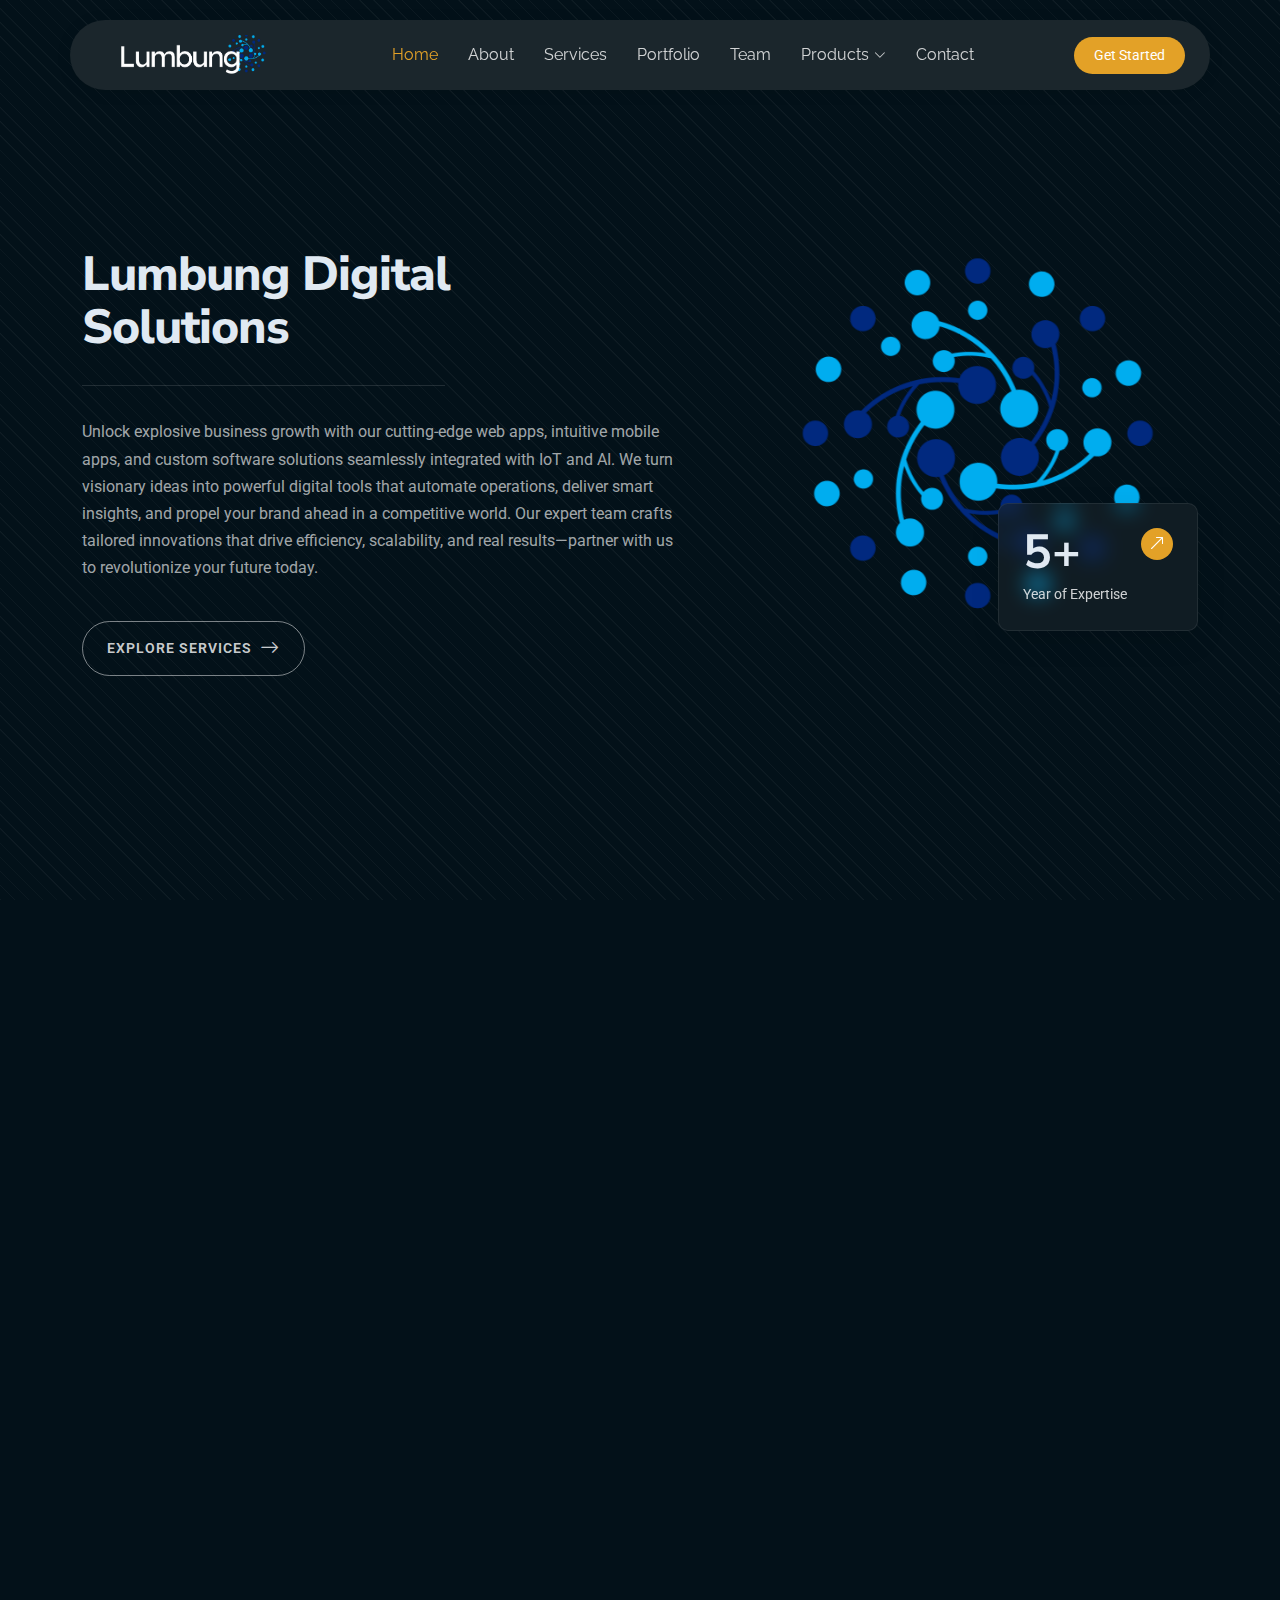
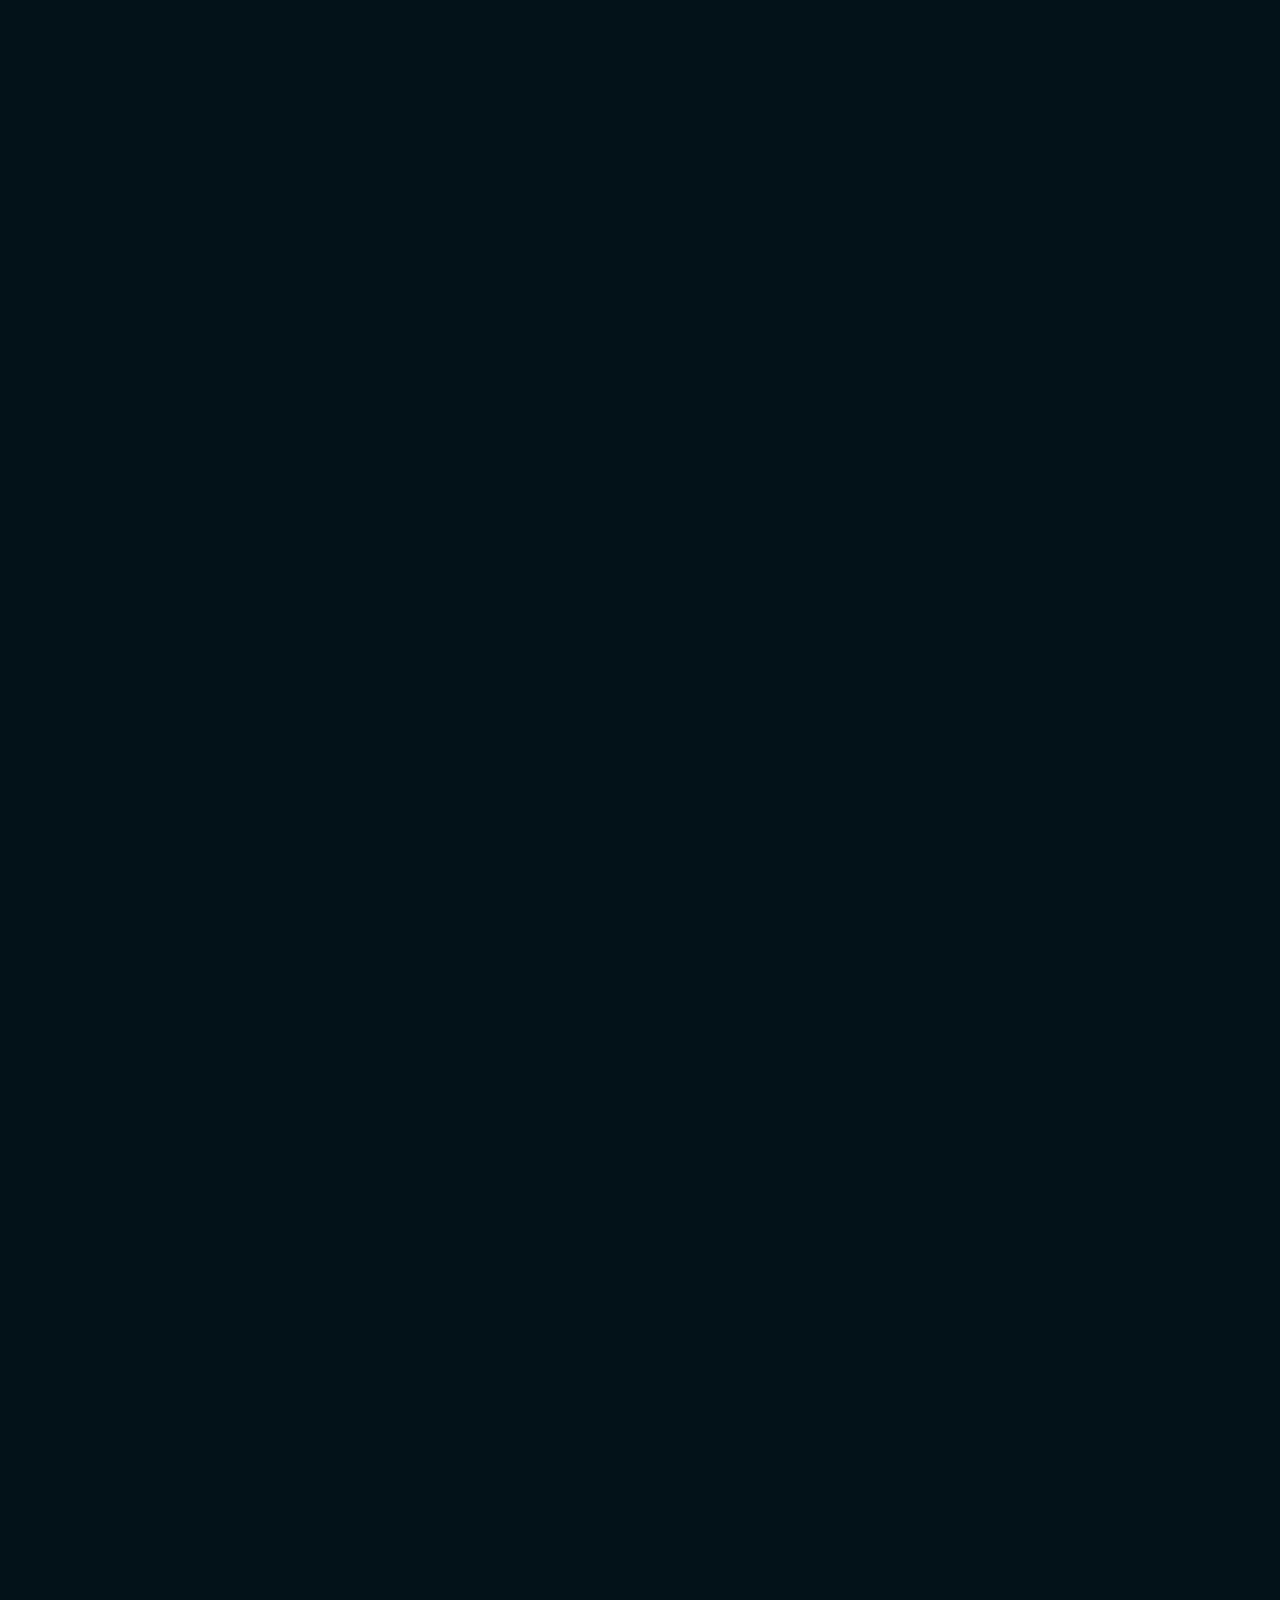
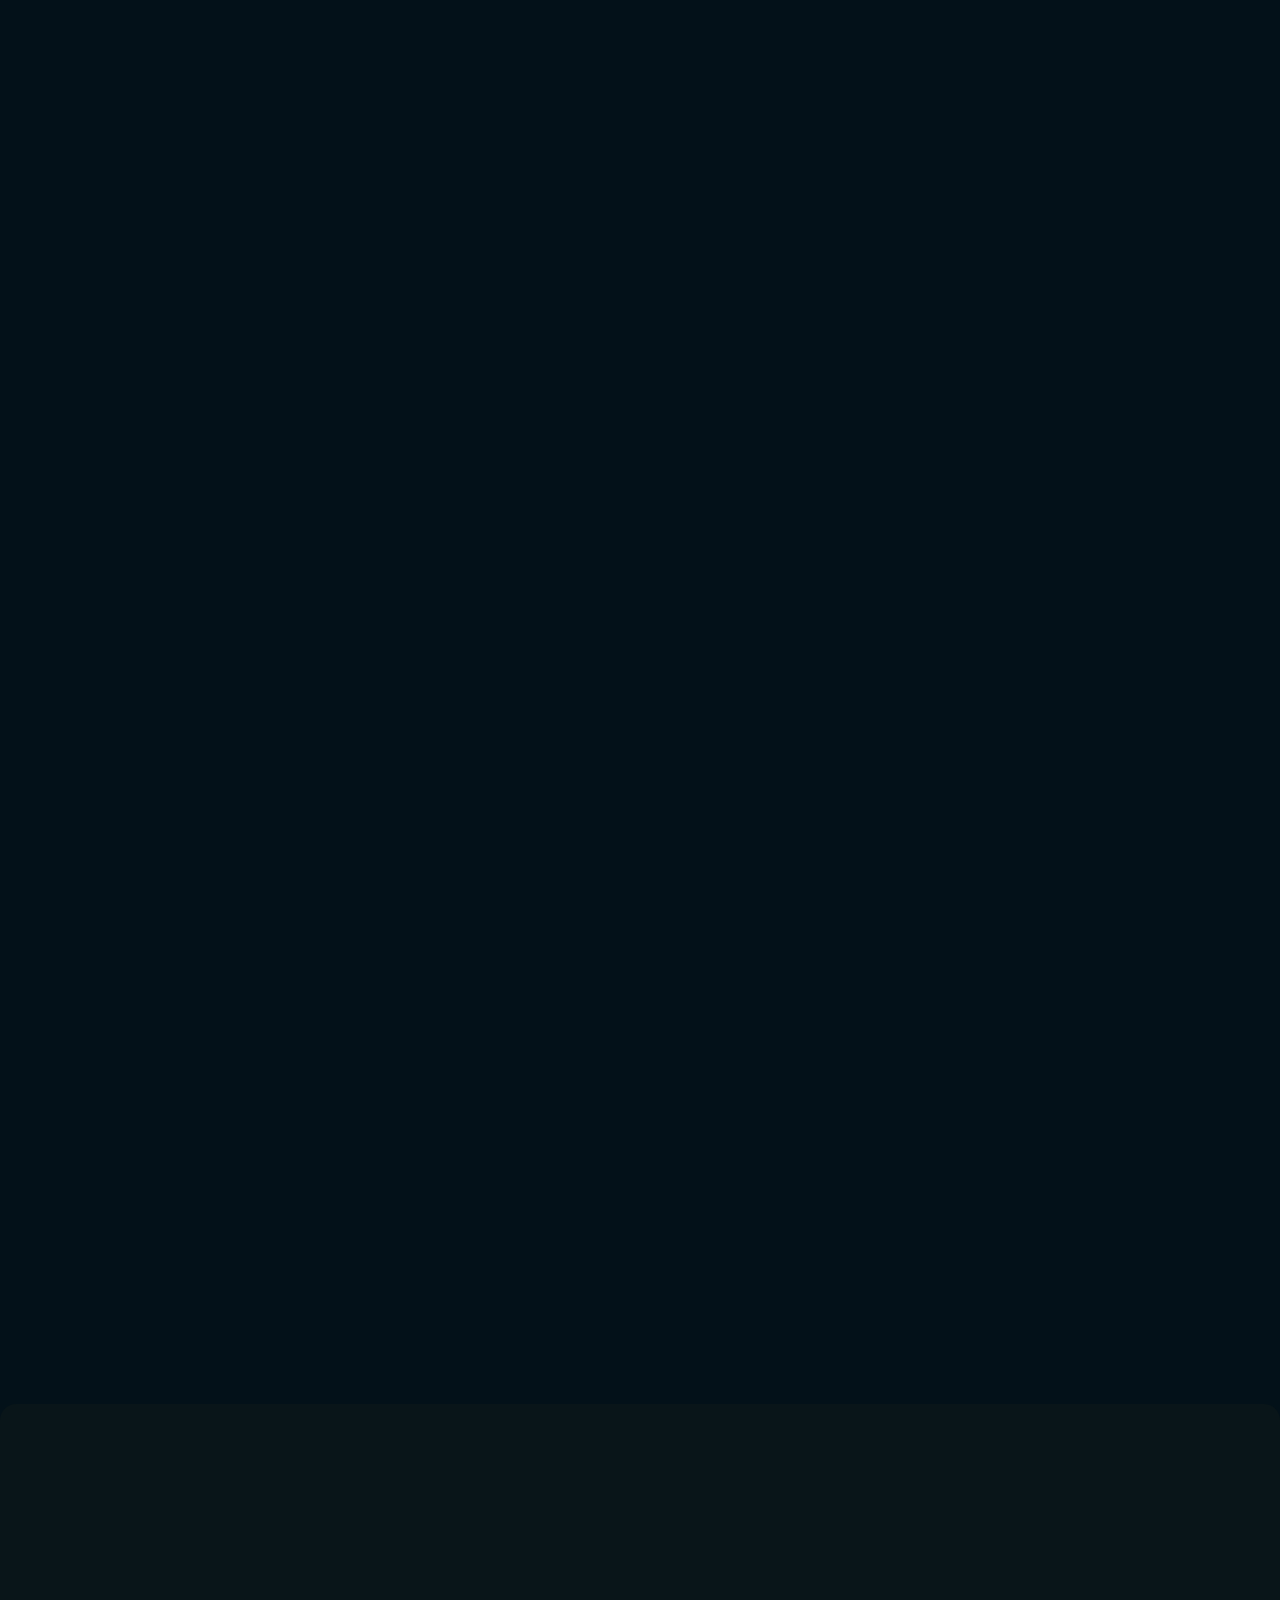
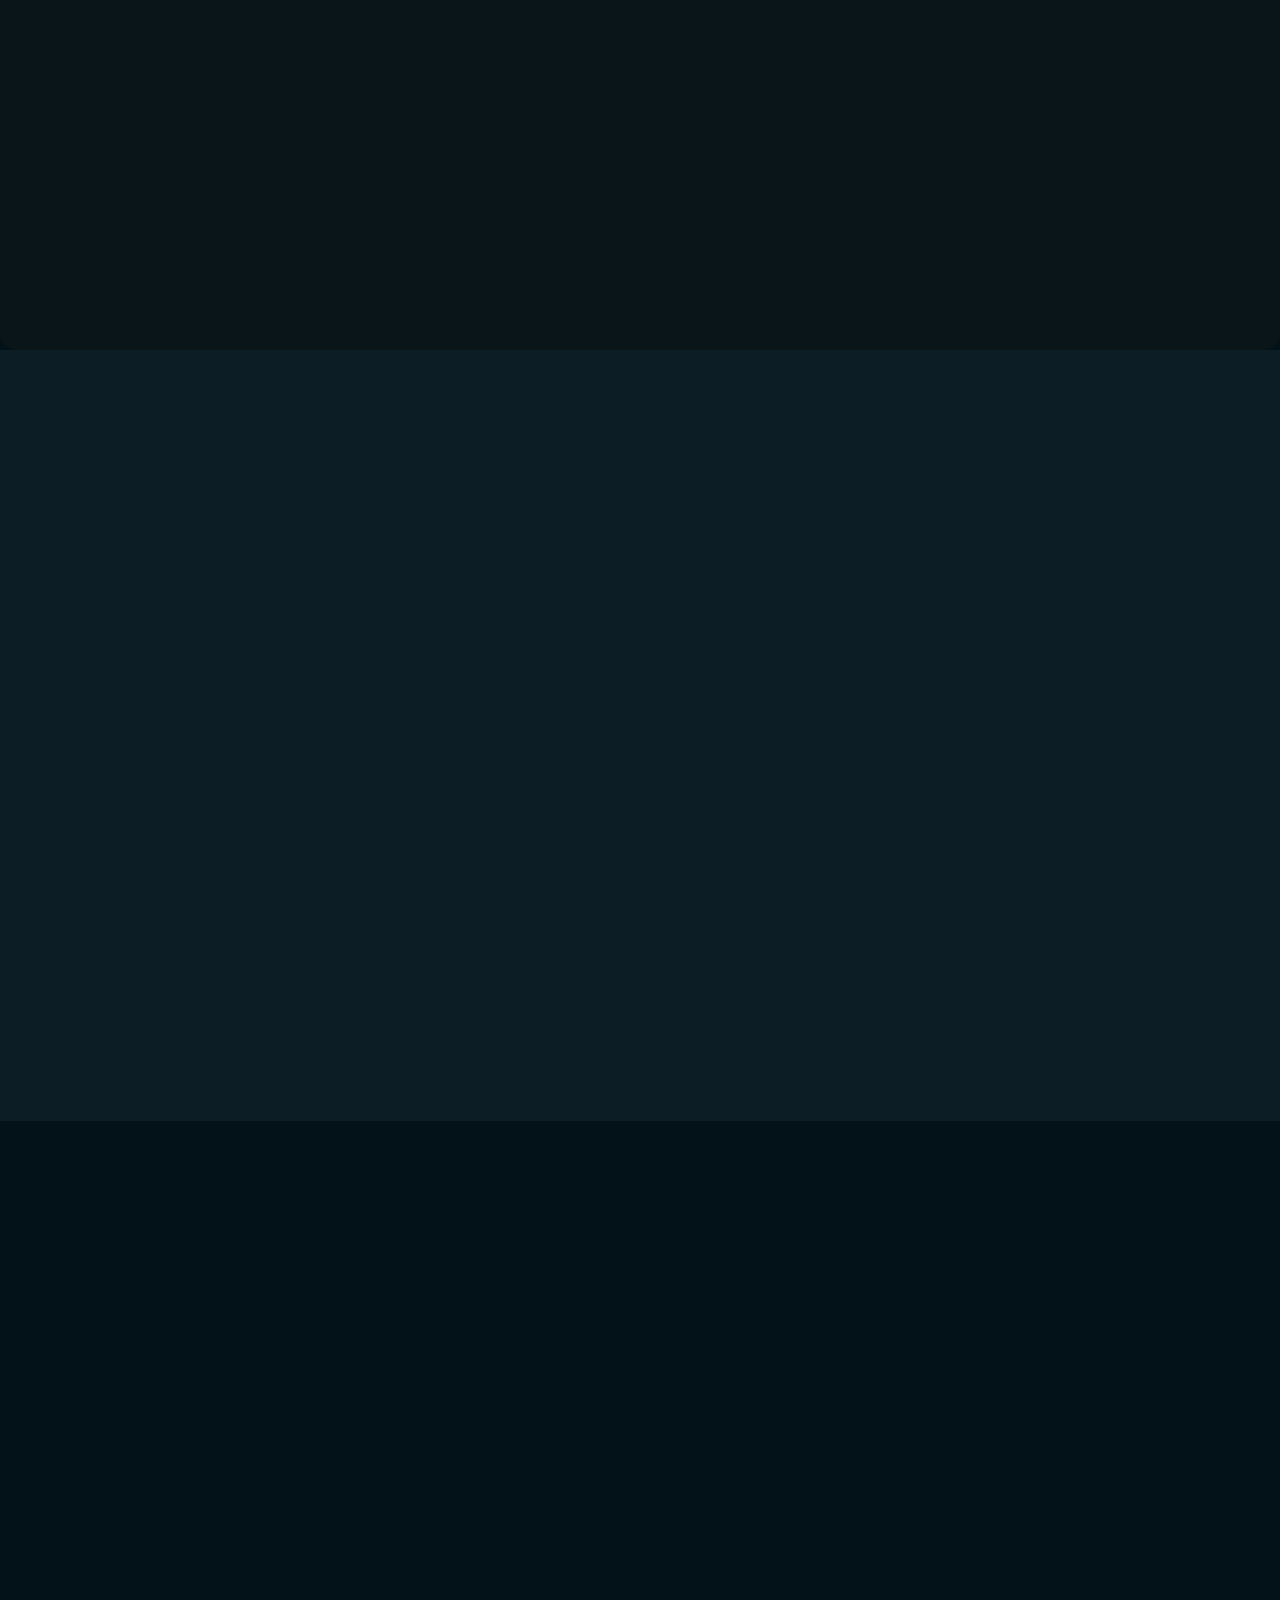
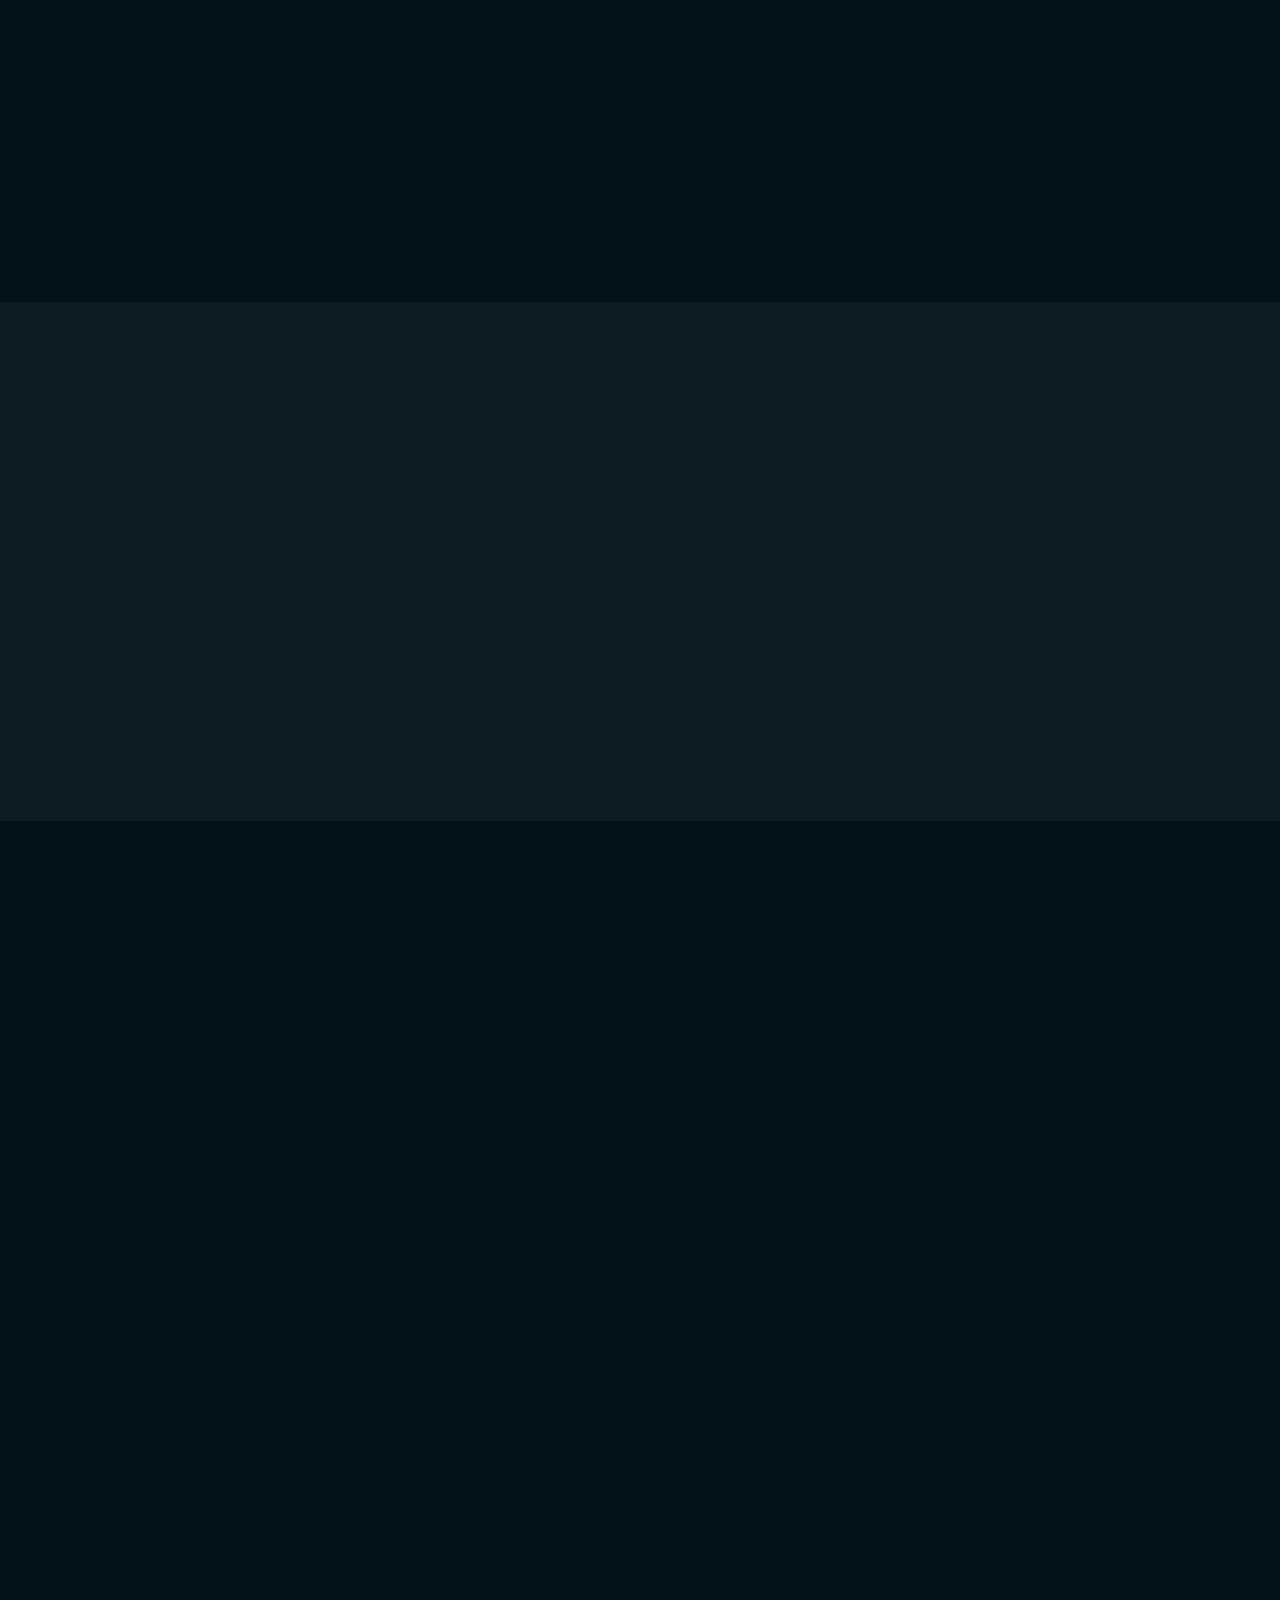
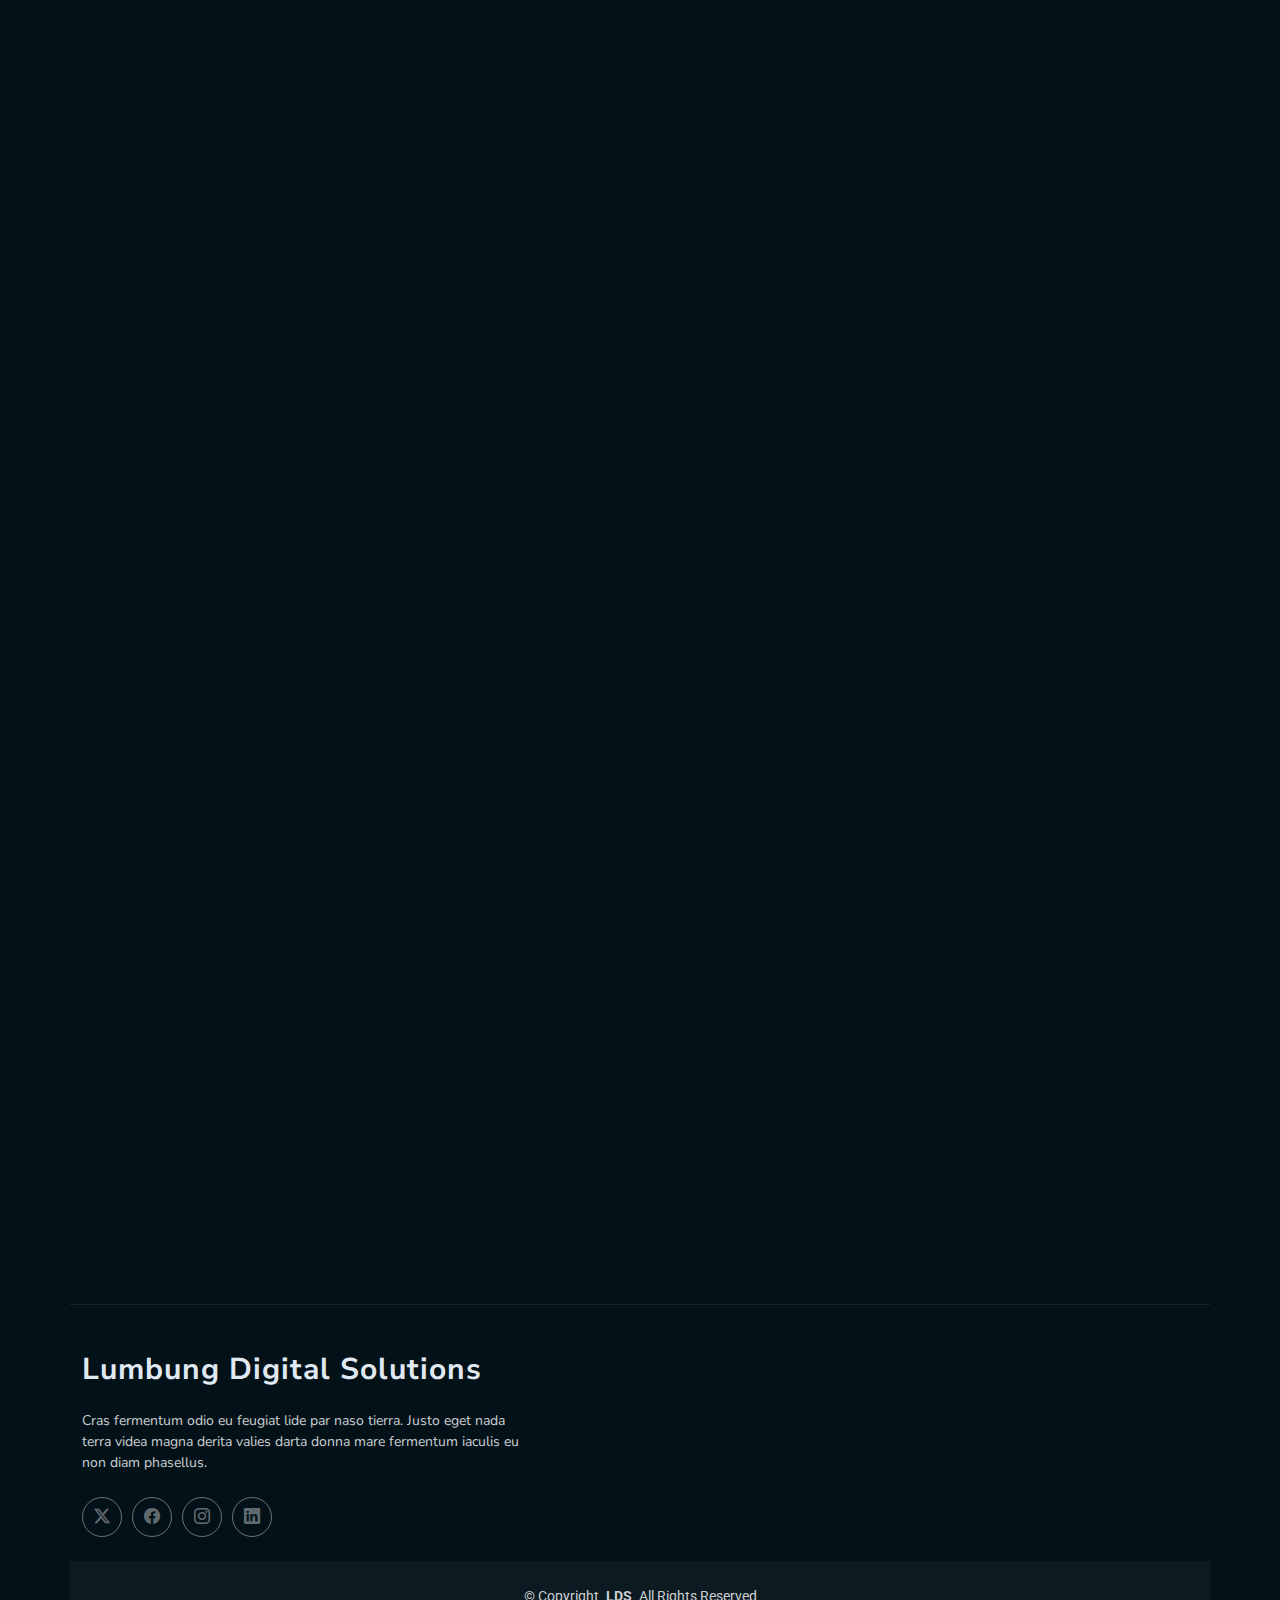
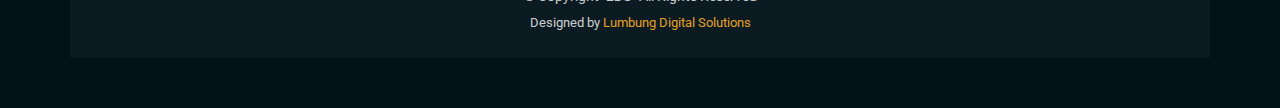
<file: index.html>
<!DOCTYPE html>
<html lang="en">

<head>
  <meta charset="utf-8">
  <meta content="width=device-width, initial-scale=1.0" name="viewport">
  <title>Layanan Digitalisasi Bisnis dan Manufacturing- Lumbung Digital Solutions</title>
  <meta name="description" content="Lumbung Digital Solutions: Expert in web app development, mobile apps, and custom software with AI and IoT integration to grow your business.">
  <meta name="keywords" content="">

  <!-- Favicons -->
  <link href="assets/img/abstract/abstract-1.png" rel="icon">
  <link href="assets/img/apple-touch-icon.png" rel="apple-touch-icon">

  <!-- Fonts -->
  <link href="https://fonts.googleapis.com" rel="preconnect">
  <link href="https://fonts.gstatic.com" rel="preconnect" crossorigin>
  <link href="https://fonts.googleapis.com/css2?family=Roboto:ital,wght@0,100;0,300;0,400;0,500;0,700;0,900;1,100;1,300;1,400;1,500;1,700;1,900&family=Raleway:ital,wght@0,100;0,200;0,300;0,400;0,500;0,600;0,700;0,800;0,900;1,100;1,200;1,300;1,400;1,500;1,600;1,700;1,800;1,900&family=Nunito+Sans:ital,wght@0,200;0,300;0,400;0,600;0,700;0,800;0,900;1,200;1,300;1,400;1,600;1,700;1,800;1,900&display=swap" rel="stylesheet">

  <!-- Vendor CSS Files -->
  <link href="assets/vendor/bootstrap/css/bootstrap.min.css" rel="stylesheet">
  <link href="assets/vendor/bootstrap-icons/bootstrap-icons.css" rel="stylesheet">
  <link href="assets/vendor/aos/aos.css" rel="stylesheet">
  <link href="assets/vendor/swiper/swiper-bundle.min.css" rel="stylesheet">
  <link href="assets/vendor/glightbox/css/glightbox.min.css" rel="stylesheet">

  <!-- Main CSS File -->
  <link href="assets/css/main.css" rel="stylesheet">


</head>

<body class="index-page">

  <header id="header" class="header d-flex align-items-center fixed-top">
    <div class="header-container container-fluid container-xl position-relative d-flex align-items-center justify-content-between">

      <a href="index.html" class="logo d-flex align-items-center me-auto me-xl-0">
        <img src="assets/img/lds.png" alt="">
        <!-- <h1 class="sitename">LDS</h1> -->
      </a>

      <nav id="navmenu" class="navmenu">
        <ul>
          <li><a href="#hero" class="active">Home</a></li>
          <li><a href="#about">About</a></li>
          <li><a href="#services">Services</a></li>
          <li><a href="#portfolio">Portfolio</a></li>
          <li><a href="#team">Team</a></li>
          <li class="dropdown"><a href="#"><span>Products</span> <i class="bi bi-chevron-down toggle-dropdown"></i></a>
            <ul>
              <li><a href="#">Energy Monitoring System</a></li>
              <li><a href="#">Farm Monitoring system</a></li>
              <li><a href="#">Drone Agricurture</a></li>
              <li><a href="#">Laundry management</a></li>
            </ul>
          </li>
          <li><a href="#contact">Contact</a></li>
        </ul>
        <i class="mobile-nav-toggle d-xl-none bi bi-list"></i>
      </nav>

      <a class="btn-getstarted" href="#about">Get Started</a>

    </div>
  </header>

  <main class="main">

    <!-- Hero Section -->
    <section id="hero" class="hero section">
      <div class="container">
        <div class="row">
          <div class="col-lg-7 content-col" data-aos="fade-up">
            <div class="content">
              <div class="agency-name">
              </div>

              <div class="main-heading">
                <h1>Lumbung Digital<br>Solutions</h1>
              </div>

              <div class="divider"></div>

              <div class="description">
                <p>Unlock explosive business growth with our cutting-edge web apps, intuitive mobile apps, and custom software solutions seamlessly integrated with IoT and AI. We turn visionary ideas into powerful digital tools that automate operations, deliver smart insights, and propel your brand ahead in a competitive world. Our expert team crafts tailored innovations that drive efficiency, scalability, and real results—partner with us to revolutionize your future today.</p>
              </div>

              <div class="cta-button">
                <a href="#services" class="btn">
                  <span>EXPLORE SERVICES</span>
                  <i class="bi bi-arrow-right"></i>
                </a>
              </div>
            </div>
          </div>

          <div class="col-lg-5" data-aos="zoom-out">
            <div class="visual-content">
              <div class="fluid-shape">
                <img src="assets/img/abstract/abstract-1.png" alt="Abstract Fluid Shape" class="fluid-img">
              </div>

              <div class="stats-card">
                <div class="stats-number">
                  <h2>5+</h2>
                </div>
                <div class="stats-label">
                  <p>Year of Expertise</p>
                </div>
                <div class="stats-arrow">
                  <a href="#portfolio"><i class="bi bi-arrow-up-right"></i></a>
                </div>
              </div>
            </div>
          </div>
        </div>
      </div>
    </section><!-- /Hero Section -->

    <!-- About Section -->
    <section id="about" class="about section">

      <!-- Section Title -->
      <div class="container section-title" data-aos="fade-up">
        <h2>About</h2>
        <div><span>Learn More</span> <span class="description-title">About Us</span></div>
      </div><!-- End Section Title -->

      <div class="container">

        <div class="row gx-5 align-items-center">
          <div class="col-lg-6" data-aos="fade-right" data-aos-delay="200">
            <div class="about-image position-relative">
              <img src="assets/img/about/about-portrait-1.webp" class="img-fluid rounded-4 shadow-sm" alt="Lumbung Digital Solutions team innovating with AI and IoT" loading="lazy">
              <div class="experience-badge">
                <span class="years">4+</span>
                <span class="text">Years of Expertise</span>
              </div>
            </div>
          </div>

          <div class="col-lg-6 mt-4 mt-lg-0" data-aos="fade-left" data-aos-delay="300">
            <div class="about-content">
              <h2>Innovating Digital Growth Through Cutting-Edge Technology</h2>
              <p class="lead">We build high-performance web apps, intuitive mobile apps, and tailored custom software solutions integrated with IoT and AI to accelerate your business growth.</p>
              <p>By combining advanced analytics, creative innovation, and seamless IoT-AI integration, we empower businesses to adapt and excel in dynamic digital landscapes.</p>

              <div class="row g-4 mt-3">
                <div class="col-md-6" data-aos="zoom-in" data-aos-delay="400">
                  <div class="feature-item">
                    <i class="bi bi-check-circle-fill"></i>
                    <h5>Dedicated Team Support</h5>
                    <p>Our seasoned professionals deliver personalized, high-impact web app development, mobile solutions, and AI-driven software tailored to your unique needs.</p>
                  </div>
                </div>
                <div class="col-md-6" data-aos="zoom-in" data-aos-delay="450">
                  <div class="feature-item">
                    <i class="bi bi-lightbulb-fill"></i>
                    <h5>Visionary Innovation</h5>
                    <p>We harness cutting-edge methodologies to create scalable strategies that integrate IoT for automation and AI for intelligent insights, fostering long-term success.</p>
                  </div>
                </div>
              </div>

              <a href="#" class="btn btn-primary mt-4">Explore Our Services</a>
            </div>
          </div>
        </div>

        <div class="testimonial-section mt-5 pt-5" data-aos="fade-up" data-aos-delay="100">
          <div class="row">
            <div class="col-lg-4" data-aos="fade-right" data-aos-delay="200">
              <div class="testimonial-intro">
                <h3>Our Clients</h3>
                <p>We already Collaborate with several company in order to digitalitation their businees process.</p>
                <div class="swiper-nav-buttons mt-4">
                  <button class="slider-prev"><i class="bi bi-arrow-left"></i></button>
                  <button class="slider-next"><i class="bi bi-arrow-right"></i></button>
                </div>
              </div>
            </div>

            <div class="col-lg-8" data-aos="fade-left" data-aos-delay="300">
              <div class="testimonial-slider swiper init-swiper">
                <script type="application/json" class="swiper-config">
                  {
                    "loop": true,
                    "speed": 800,
                    "autoplay": {
                      "delay": 5000
                    },
                    "slidesPerView": 1,
                    "spaceBetween": 30,
                    "navigation": {
                      "nextEl": ".slider-next",
                      "prevEl": ".slider-prev"
                    },
                    "breakpoints": {
                      "768": {
                        "slidesPerView": 2
                      }
                    }
                  }
                </script>
                <div class="swiper-wrapper">
                  <div class="swiper-slide">
                    <div class="testimonial-item">
                      <div class="client-info d-flex align-items-center mt-4">
                        <img src="assets/kbi.png" class="client-img" alt="Client" loading="lazy">
                        <div>
                          <h6 class="mb-0">PT Kyoraku Blowmolding indonesia</h6>
                          <span>Developing working report web application</span>
                        </div>
                      </div>
                    </div>
                  </div>

                  <div class="swiper-slide">
                    <div class="testimonial-item">
                     
                      <div class="client-info d-flex align-items-center mt-4">
                        <img src="assets//img/aisin.jpg" class="client-img" alt="Client" loading="lazy">
                        <div>
                          <h6 class="mb-0">PT. Aisin Indonesia</h6>
                          <span>Developing ChatBot Andon System</span>
                        </div>
                      </div>
                    </div>
                  </div>
                  
                  <div class="swiper-slide">
                    <div class="testimonial-item">
                     
                      <div class="client-info d-flex align-items-center mt-4">
                        <img src="assets/kbi.png" class="client-img" alt="Client" loading="lazy">
                        <div>
                          <h6 class="mb-0">PT Kyoraku Blowmolding indonesia</h6>
                          <span>Developing Machine Montitoring System</span>
                        </div>
                      </div>
                    </div>
                  </div>


                     <div class="swiper-slide">
                    <div class="testimonial-item">
                      <div class="client-info d-flex align-items-center mt-4">
                        <img src="assets/img/logo-sman1.png" class="client-img" alt="Client" loading="lazy">
                        <div>
                          <h6 class="mb-0">SMAN 1 Telukjambe Barat</h6>
                          <span>School Management System</span>
                        </div>
                      </div>
                    </div>
                  </div>

                  <div class="swiper-slide">
                    <div class="testimonial-item">
                     
                      <div class="client-info d-flex align-items-center mt-4">
                        <img src="assets//img/logo.jpeg" class="client-img" alt="Client" loading="lazy">
                        <div>
                          <h6 class="mb-0">PT Karawang </h6>
                          <span>Developing Warehouse Management Web APP</span>
                        </div>
                      </div>
                    </div>
                  </div>



      

                </div>
              </div>
            </div>
          </div>
        </div>

      </div>

    </section><!-- /About Section -->

    <!-- Services Section -->
    <section id="services" class="services section">

      <!-- Section Title -->
      <div class="container section-title" data-aos="fade-up">
        <h2>Services</h2>
        <div><span>Discover Our</span> <span class="description-title">Core Solutions</span></div>
      </div><!-- End Section Title -->

      <div class="container" data-aos="fade-up" data-aos-delay="100">

        <div class="service-header">
          <div class="row align-items-center">
            <div class="col-lg-8 col-md-12">
              <div class="service-intro">
                <h2 class="service-heading">
                  <div>Empowering Business</div>
                  <div><span>Growth with Innovative Tech</span></div>
                </h2>
              </div>
            </div>
            <div class="col-lg-4 col-md-12">
              <div class="service-summary">
                <p>
                  We integrate forward-thinking strategies, creative approaches, and state-of-the-art technologies to deliver exceptional customer experiences that drive growth and engage target markets.
                </p>
                <a href="services.html" class="service-btn">
                  View All Services
                  <i class="bi bi-arrow-right"></i>
                </a>
              </div>
            </div>
          </div>
        </div>

        <div class="row justify-content-center">
          <div class="col-lg-4 col-md-6" data-aos="fade-up" data-aos-delay="100">
            <div class="service-card position-relative z-1">
              <div class="service-icon">
                <!-- <i class="bi bi-palette"></i> -->
                 <!-- <i class="bi bi-browser-chrome"></i> -->
                   <i class="bi bi-code-slash"></i>
              </div>
              <a href="service-details.html" class="card-action d-flex align-items-center justify-content-center rounded-circle">
                <i class="bi bi-arrow-up-right"></i>
              </a>
              <h3>
                <a href="service-details.html">
                  Web App <span>Development</span>
                </a>
              </h3>
              <p>
                Harness our expertise to build robust, scalable web applications that integrate seamlessly with your business processes, enhancing user engagement and driving operational efficiency through modern frameworks and cloud technologies.
              </p>
            </div>
          </div>
          <div class="col-lg-4 col-md-6" data-aos="fade-up" data-aos-delay="200">
            <div class="service-card position-relative z-1">
              <div class="service-icon">
                <!-- <i class="bi bi-gem"></i> -->
                 <i class="bi bi-phone"></i>
              </div>
              <a href="service-details.html" class="card-action d-flex align-items-center justify-content-center rounded-circle">
                <i class="bi bi-arrow-up-right"></i>
              </a>
              <h3>
                <a href="service-details.html">
                  Mobile App <span>Development</span>
                </a>
              </h3>
              <p>
               Create intuitive, high-performance mobile apps for iOS and Android that captivate users, boost accessibility, and expand your market reach with cross-platform solutions tailored to your unique business needs.
              </p>
            </div>
          </div>
          <div class="col-lg-4 col-md-6" data-aos="fade-up" data-aos-delay="300">
            <div class="service-card position-relative z-1">
              <div class="service-icon">
                <!-- <i class="bi bi-megaphone"></i> -->
                 <i class="bi bi-hdd-network"></i>
              </div>
              <a href="service-details.html" class="card-action d-flex align-items-center justify-content-center rounded-circle">
                <i class="bi bi-arrow-up-right"></i>
              </a>
              <h3>
                <a href="service-details.html">
                  IOT <span>Integration</span>
                </a>
              </h3>
              <p>
                Connect and automate your devices with smart IoT solutions that enable real-time data collection, monitoring, and control, transforming your business into an efficient, interconnected ecosystem.
              </p>
            </div>
          </div>
          <div class="col-lg-4 col-md-6" data-aos="fade-up" data-aos-delay="100">
            <div class="service-card position-relative z-1">
              <div class="service-icon">
                <!-- <i class="bi bi-code-slash"></i> -->
                 <i class="bi bi-cpu"></i>
              </div>
              <a href="service-details.html" class="card-action d-flex align-items-center justify-content-center rounded-circle">
                <i class="bi bi-arrow-up-right"></i>
              </a>
              <h3>
                <a href="service-details.html">
                  AI <span>Integration</span>
                </a>
              </h3>
              <p>
                Infuse intelligence into your applications with AI features like machine learning, predictive analytics, and automation, unlocking data-driven insights to optimize decisions and propel business growth.
              </p>
            </div>
          </div>
          <div class="col-lg-4 col-md-6" data-aos="fade-up" data-aos-delay="200">
            <div class="service-card position-relative z-1">
              <div class="service-icon">
                <!-- <i class="bi bi-graph-up"></i> -->
                 <i class="bi bi-cloud"></i>
              </div>
              <a href="service-details.html" class="card-action d-flex align-items-center justify-content-center rounded-circle">
                <i class="bi bi-arrow-up-right"></i>
              </a>
              <h3>
                <a href="service-details.html">
                  Cloud  <span>Solutions</span>
                </a>
              </h3>
              <p>
              Deploy scalable, secure cloud infrastructure to power your web apps, mobile backends, and AI/IoT systems, ensuring high availability, cost optimization, and effortless scalability for your growing business needs.
              </p>
            </div>
          </div>
          <div class="col-lg-4 col-md-6" data-aos="fade-up" data-aos-delay="300">
            <div class="service-card position-relative z-1">
              <div class="service-icon">
                <!-- <i class="bi bi-camera-video"></i> -->
                 <i class="bi bi-bar-chart-line"></i>
              </div>
              <a href="service-details.html" class="card-action d-flex align-items-center justify-content-center rounded-circle">
                <i class="bi bi-arrow-up-right"></i>
              </a>
              <h3>
                <a href="service-details.html">
                  Data<span>Engineering</span>
                </a>
              </h3>
              <p>
                Etiam efficitur lacus in diam finibus, nec ultrices est sagittis. Maecenas elementum magna sed risus faucibus, nec commodo purus facilisis. Vestibulum accumsan magna.
              </p>
            </div>
          </div>
        </div>

      </div>

    </section><!-- /Services Section -->

    <!-- Steps Section -->
    <section id="steps" class="steps section">

      <!-- Section Title -->
      <div class="container section-title" data-aos="fade-up">
        <h2>Steps</h2>
        <div><span>How we</span> <span class="description-title">Work</span></div>
      </div><!-- End Section Title -->

      <div class="container" data-aos="fade-up" data-aos-delay="100">

        <div class="steps-wrapper">

          <div class="step-item" data-aos="fade-right" data-aos-delay="200">
            <div class="step-content">
              <div class="step-icon">
                <i class="bi bi-lightbulb"></i>
              </div>
              <div class="step-info">
                <span class="step-number">Step 01</span>
                <h3>Initial Consultation</h3>
                <p>Conducting thorough discovery sessions to understand your business requirements and objectives. Our expert team analyzes your needs to create a customized approach.</p>
              </div>
            </div>
          </div><!-- End Step Item -->

          <div class="step-item" data-aos="fade-left" data-aos-delay="300">
            <div class="step-content">
              <div class="step-icon">
                <i class="bi bi-gear"></i>
              </div>
              <div class="step-info">
                <span class="step-number">Step 02</span>
                <h3>Planning &amp; Strategy</h3>
                <p>Developing comprehensive strategies and detailed project plans based on the initial consultation. We create actionable roadmaps with clear milestones and deliverables.</p>
              </div>
            </div>
          </div><!-- End Step Item -->

          <div class="step-item" data-aos="fade-right" data-aos-delay="400">
            <div class="step-content">
              <div class="step-icon">
                <i class="bi bi-bar-chart"></i>
              </div>
              <div class="step-info">
                <span class="step-number">Step 03</span>
                <h3>Development Phase</h3>
                <p>Executing the planned strategies with precision and agility. Our team implements solutions while maintaining constant communication and progress updates.</p>
              </div>
            </div>
          </div><!-- End Step Item -->

          <div class="step-item" data-aos="fade-left" data-aos-delay="500">
            <div class="step-content">
              <div class="step-icon">
                <i class="bi bi-check2-circle"></i>
              </div>
              <div class="step-info">
                <span class="step-number">Step 04</span>
                <h3>Launch &amp; Support</h3>
                <p>Ensuring smooth deployment and providing ongoing support for implemented solutions. We monitor performance and make necessary adjustments for optimal results.</p>
              </div>
            </div>
          </div><!-- End Step Item -->

        </div>

      </div>

    </section><!-- /Steps Section -->

    <!-- Call To Action Section -->
    <section id="call-to-action" class="call-to-action section">

      <div class="container" data-aos="fade-up" data-aos-delay="100">

        <div class="advertise-1 d-flex flex-column flex-lg-row gap-4 align-items-center position-relative">

          <div class="content-left flex-grow-1" data-aos="fade-right" data-aos-delay="200">
            <span class="badge text-uppercase mb-2">Don't Miss!</span>
            <h2>Revolutionize Your Digital Experience Today</h2>
            <p class="my-4">Strategia accelerates your business growth through innovative solutions and cutting-edge technology. Join thousands of satisfied customers who have transformed their operations.</p>

            <div class="features d-flex flex-wrap gap-3 mb-4">
              <div class="feature-item">
                <i class="bi bi-check-circle-fill"></i>
                <span>Premium Support</span>
              </div>
              <div class="feature-item">
                <i class="bi bi-check-circle-fill"></i>
                <span>Cloud Integration</span>
              </div>
              <div class="feature-item">
                <i class="bi bi-check-circle-fill"></i>
                <span>Real-time Analytics</span>
              </div>
            </div>

            <div class="cta-buttons d-flex flex-wrap gap-3">
              <a href="#" class="btn btn-primary">Start Free Trial</a>
              <a href="#" class="btn btn-outline">Learn More</a>
            </div>
          </div>

          <div class="content-right position-relative" data-aos="fade-left" data-aos-delay="300">
            <img src="assets/img/misc/misc-1.webp" alt="Digital Platform" class="img-fluid rounded-4">
            <div class="floating-card">
              <div class="card-icon">
                <i class="bi bi-graph-up-arrow"></i>
              </div>
              <div class="card-content">
                <span class="stats-number">245%</span>
                <span class="stats-text">Growth Rate</span>
              </div>
            </div>
          </div>

          <div class="decoration">
            <div class="circle-1"></div>
            <div class="circle-2"></div>
          </div>

        </div>

      </div>

    </section><!-- /Call To Action Section -->

    <!-- Testimonials Section -->
    <section id="testimonials" class="testimonials section light-background">

      <!-- Section Title -->
      <div class="container section-title" data-aos="fade-up">
        <h2>Testimonials</h2>
        <div><span>Check Our</span> <span class="description-title">Testimonials</span></div>
      </div><!-- End Section Title -->

      <div class="container" data-aos="fade-up" data-aos-delay="100">

        <div class="testimonials-slider swiper init-swiper">
          <script type="application/json" class="swiper-config">
            {
              "slidesPerView": 1,
              "loop": true,
              "speed": 600,
              "autoplay": {
                "delay": 5000
              },
              "navigation": {
                "nextEl": ".swiper-button-next",
                "prevEl": ".swiper-button-prev"
              }
            }
          </script>

          <div class="swiper-wrapper">

            <div class="swiper-slide">
              <div class="testimonial-item">
                <div class="row">
                  <div class="col-lg-8">
                    <h2>Sed ut perspiciatis unde omnis</h2>
                    <p>
                      Proin iaculis purus consequat sem cure digni ssim donec porttitora entum suscipit rhoncus. Accusantium quam, ultricies eget id, aliquam eget nibh et. Maecen aliquam, risus at semper.
                    </p>
                    <p>
                      Beatae magnam dolore quia ipsum. Voluptatem totam et qui dolore dignissimos. Amet quia sapiente laudantium nihil illo et assumenda sit cupiditate. Nam perspiciatis perferendis minus consequatur. Enim ut eos quo.
                    </p>
                    <div class="profile d-flex align-items-center">
                      <img src="assets/img/person/person-m-7.webp" class="profile-img" alt="">
                      <div class="profile-info">
                        <h3>Saul Goodman</h3>
                        <span>Client</span>
                      </div>
                    </div>
                  </div>
                  <div class="col-lg-4 d-none d-lg-block">
                    <div class="featured-img-wrapper">
                      <img src="assets/img/person/person-m-7.webp" class="featured-img" alt="">
                    </div>
                  </div>
                </div>
              </div>
            </div><!-- End Testimonial Item -->

            <div class="swiper-slide">
              <div class="testimonial-item">
                <div class="row">
                  <div class="col-lg-8">
                    <h2>Nemo enim ipsam voluptatem</h2>
                    <p>
                      Export tempor illum tamen malis malis eram quae irure esse labore quem cillum quid cillum eram malis quorum velit fore eram velit sunt aliqua noster fugiat irure amet legam anim culpa.
                    </p>
                    <p>
                      Dolorem excepturi esse qui amet maxime quibusdam aut repellendus voluptatum. Corrupti enim a repellat cumque est laborum fuga consequuntur. Dolorem nostrum deleniti quas voluptatem iure dolorum rerum. Repudiandae doloribus ut repellat harum vero aut. Modi aut velit aperiam aspernatur odit ut vitae.
                    </p>
                    <div class="profile d-flex align-items-center">
                      <img src="assets/img/person/person-f-8.webp" class="profile-img" alt="">
                      <div class="profile-info">
                        <h3>Sara Wilsson</h3>
                        <span>Designer</span>
                      </div>
                    </div>
                  </div>
                  <div class="col-lg-4 d-none d-lg-block">
                    <div class="featured-img-wrapper">
                      <img src="assets/img/person/person-f-8.webp" class="featured-img" alt="">
                    </div>
                  </div>
                </div>
              </div>
            </div><!-- End Testimonial Item -->

            <div class="swiper-slide">
              <div class="testimonial-item">
                <div class="row">
                  <div class="col-lg-8">
                    <h2>
                      Labore nostrum eos impedit
                    </h2>
                    <p>
                      Fugiat enim eram quae cillum dolore dolor amet nulla culpa multos export minim fugiat minim velit minim dolor enim duis veniam ipsum anim magna sunt elit fore quem dolore labore illum veniam.
                    </p>
                    <p>
                      Itaque ut explicabo vero occaecati est quam rerum sed. Numquam tempora aut aut quaerat quia illum. Nobis quia autem odit ipsam numquam. Doloribus sit sint corporis eius totam fuga. Hic nostrum suscipit corrupti nam expedita adipisci aut optio.
                    </p>
                    <div class="profile d-flex align-items-center">
                      <img src="assets/img/person/person-m-9.webp" class="profile-img" alt="">
                      <div class="profile-info">
                        <h3>Matt Brandon</h3>
                        <span>Freelancer</span>
                      </div>
                    </div>
                  </div>
                  <div class="col-lg-4 d-none d-lg-block">
                    <div class="featured-img-wrapper">
                      <img src="assets/img/person/person-m-9.webp" class="featured-img" alt="">
                    </div>
                  </div>
                </div>
              </div>
            </div><!-- End Testimonial Item -->

            <div class="swiper-slide">
              <div class="testimonial-item">
                <div class="row">
                  <div class="col-lg-8">
                    <h2>Impedit dolor facilis nulla</h2>
                    <p>
                      Enim nisi quem export duis labore cillum quae magna enim sint quorum nulla quem veniam duis minim tempor labore quem eram duis noster aute amet eram fore quis sint minim.
                    </p>
                    <p>
                      Omnis aspernatur accusantium qui delectus praesentium repellendus. Facilis sint odio aspernatur voluptas commodi qui qui qui pariatur. Corrupti deleniti itaque quaerat ipsum deleniti culpa tempora tempore. Et consequatur exercitationem hic aspernatur nobis est voluptatibus architecto laborum.
                    </p>
                    <div class="profile d-flex align-items-center">
                      <img src="assets/img/person/person-f-10.webp" class="profile-img" alt="">
                      <div class="profile-info">
                        <h3>Jena Karlis</h3>
                        <span>Store Owner</span>
                      </div>
                    </div>
                  </div>
                  <div class="col-lg-4 d-none d-lg-block">
                    <div class="featured-img-wrapper">
                      <img src="assets/img/person/person-f-10.webp" class="featured-img" alt="">
                    </div>
                  </div>
                </div>
              </div>
            </div><!-- End Testimonial Item -->

          </div>

          <div class="swiper-navigation w-100 d-flex align-items-center justify-content-center">
            <div class="swiper-button-prev"></div>
            <div class="swiper-button-next"></div>
          </div>

        </div>

      </div>

    </section><!-- /Testimonials Section -->

    <!-- Portfolio Section -->
    <section id="portfolio" class="portfolio section">

      <!-- Section Title -->
      <div class="container section-title" data-aos="fade-up">
        <h2>Portfolio</h2>
        <div><span>Check Our</span> <span class="description-title">Portfolio</span></div>
      </div><!-- End Section Title -->

      <div class="container-fluid" data-aos="fade-up" data-aos-delay="100">

        <div class="isotope-layout" data-default-filter="*" data-layout="masonry" data-sort="original-order">

          <ul class="portfolio-filters isotope-filters" data-aos="fade-up" data-aos-delay="200">
            <li data-filter="*" class="filter-active">
              <i class="bi bi-grid-3x3"></i> All Projects
            </li>
            <li data-filter=".filter-ui">
              <i class="bi bi-phone"></i> IOT
            </li>
            <li data-filter=".filter-development">
              <i class="bi bi-code-slash"></i> Apps 
            </li>
            <li data-filter=".filter-photography">
              <i class="bi bi-camera"></i> UI/UX
            </li>
            <li data-filter=".filter-marketing">
              <i class="bi bi-graph-up"></i> Data analytics
            </li>
          </ul>

          <div class="row g-4 isotope-container" data-aos="fade-up" data-aos-delay="300">

            <div class="col-xl-3 col-lg-4 col-md-6 portfolio-item isotope-item filter-ui">
              <article class="portfolio-entry">
                <figure class="entry-image">
                  <img src="assets/img/portfolio/portfolio-1.webp" class="img-fluid" alt="" loading="lazy">
                  <div class="entry-overlay">
                    <div class="overlay-content">
                      <div class="entry-meta">UI/UX Design</div>
                      <h3 class="entry-title">Mobile Banking App</h3>
                      <div class="entry-links">
                        <a href="assets/img/portfolio/portfolio-1.webp" class="glightbox" data-gallery="portfolio-gallery-ui" data-glightbox="title: Mobile Banking App; description: Praesent commodo cursus magna, vel scelerisque nisl consectetur.">
                          <i class="bi bi-arrows-angle-expand"></i>
                        </a>
                        <a href="portfolio-details.html">
                          <i class="bi bi-arrow-right"></i>
                        </a>
                      </div>
                    </div>
                  </div>
                </figure>
              </article>
            </div><!-- End Portfolio Item -->

            <div class="col-xl-3 col-lg-4 col-md-6 portfolio-item isotope-item filter-development">
              <article class="portfolio-entry">
                <figure class="entry-image">
                  <img src="assets/img/portfolio/portfolio-10.webp" class="img-fluid" alt="" loading="lazy">
                  <div class="entry-overlay">
                    <div class="overlay-content">
                      <div class="entry-meta">Development</div>
                      <h3 class="entry-title">E-Learning Platform</h3>
                      <div class="entry-links">
                        <a href="assets/img/portfolio/portfolio-10.webp" class="glightbox" data-gallery="portfolio-gallery-development" data-glightbox="title: E-Learning Platform; description: Nulla vitae elit libero, a pharetra augue mollis interdum.">
                          <i class="bi bi-arrows-angle-expand"></i>
                        </a>
                        <a href="portfolio-details.html">
                          <i class="bi bi-arrow-right"></i>
                        </a>
                      </div>
                    </div>
                  </div>
                </figure>
              </article>
            </div><!-- End Portfolio Item -->

            <div class="col-xl-3 col-lg-4 col-md-6 portfolio-item isotope-item filter-photography">
              <article class="portfolio-entry">
                <figure class="entry-image">
                  <img src="assets/img/portfolio/portfolio-7.webp" class="img-fluid" alt="" loading="lazy">
                  <div class="entry-overlay">
                    <div class="overlay-content">
                      <div class="entry-meta">Photography</div>
                      <h3 class="entry-title">Urban Architecture</h3>
                      <div class="entry-links">
                        <a href="assets/img/portfolio/portfolio-7.webp" class="glightbox" data-gallery="portfolio-gallery-photography" data-glightbox="title: Urban Architecture; description: Sed ut perspiciatis unde omnis iste natus error sit voluptatem.">
                          <i class="bi bi-arrows-angle-expand"></i>
                        </a>
                        <a href="portfolio-details.html">
                          <i class="bi bi-arrow-right"></i>
                        </a>
                      </div>
                    </div>
                  </div>
                </figure>
              </article>
            </div><!-- End Portfolio Item -->

            <div class="col-xl-3 col-lg-4 col-md-6 portfolio-item isotope-item filter-marketing">
              <article class="portfolio-entry">
                <figure class="entry-image">
                  <img src="assets/img/portfolio/portfolio-4.webp" class="img-fluid" alt="" loading="lazy">
                  <div class="entry-overlay">
                    <div class="overlay-content">
                      <div class="entry-meta">Marketing</div>
                      <h3 class="entry-title">Social Media Campaign</h3>
                      <div class="entry-links">
                        <a href="assets/img/portfolio/portfolio-4.webp" class="glightbox" data-gallery="portfolio-gallery-marketing" data-glightbox="title: Social Media Campaign; description: Quis autem vel eum iure reprehenderit qui in ea voluptate.">
                          <i class="bi bi-arrows-angle-expand"></i>
                        </a>
                        <a href="portfolio-details.html">
                          <i class="bi bi-arrow-right"></i>
                        </a>
                      </div>
                    </div>
                  </div>
                </figure>
              </article>
            </div><!-- End Portfolio Item -->

            <div class="col-xl-3 col-lg-4 col-md-6 portfolio-item isotope-item filter-ui">
              <article class="portfolio-entry">
                <figure class="entry-image">
                  <img src="assets/img/portfolio/portfolio-2.webp" class="img-fluid" alt="" loading="lazy">
                  <div class="entry-overlay">
                    <div class="overlay-content">
                      <div class="entry-meta">UI/UX Design</div>
                      <h3 class="entry-title">Smart Home Interface</h3>
                      <div class="entry-links">
                        <a href="assets/img/portfolio/portfolio-2.webp" class="glightbox" data-gallery="portfolio-gallery-ui" data-glightbox="title: Smart Home Interface; description: At vero eos et accusamus et iusto odio dignissimos ducimus.">
                          <i class="bi bi-arrows-angle-expand"></i>
                        </a>
                        <a href="portfolio-details.html">
                          <i class="bi bi-arrow-right"></i>
                        </a>
                      </div>
                    </div>
                  </div>
                </figure>
              </article>
            </div><!-- End Portfolio Item -->

            <div class="col-xl-3 col-lg-4 col-md-6 portfolio-item isotope-item filter-development">
              <article class="portfolio-entry">
                <figure class="entry-image">
                  <img src="assets/img/portfolio/portfolio-11.webp" class="img-fluid" alt="" loading="lazy">
                  <div class="entry-overlay">
                    <div class="overlay-content">
                      <div class="entry-meta">Development</div>
                      <h3 class="entry-title">Cloud Management System</h3>
                      <div class="entry-links">
                        <a href="assets/img/portfolio/portfolio-11.webp" class="glightbox" data-gallery="portfolio-gallery-development" data-glightbox="title: Cloud Management System; description: Temporibus autem quibusdam et aut officiis debitis.">
                          <i class="bi bi-arrows-angle-expand"></i>
                        </a>
                        <a href="portfolio-details.html">
                          <i class="bi bi-arrow-right"></i>
                        </a>
                      </div>
                    </div>
                  </div>
                </figure>
              </article>
            </div><!-- End Portfolio Item -->

            <div class="col-xl-3 col-lg-4 col-md-6 portfolio-item isotope-item filter-photography">
              <article class="portfolio-entry">
                <figure class="entry-image">
                  <img src="assets/img/portfolio/portfolio-8.webp" class="img-fluid" alt="" loading="lazy">
                  <div class="entry-overlay">
                    <div class="overlay-content">
                      <div class="entry-meta">Photography</div>
                      <h3 class="entry-title">Nature Collection</h3>
                      <div class="entry-links">
                        <a href="assets/img/portfolio/portfolio-8.webp" class="glightbox" data-gallery="portfolio-gallery-photography" data-glightbox="title: Nature Collection; description: Integer posuere erat a ante venenatis dapibus posuere velit aliquet.">
                          <i class="bi bi-arrows-angle-expand"></i>
                        </a>
                        <a href="portfolio-details.html">
                          <i class="bi bi-arrow-right"></i>
                        </a>
                      </div>
                    </div>
                  </div>
                </figure>
              </article>
            </div><!-- End Portfolio Item -->

            <div class="col-xl-3 col-lg-4 col-md-6 portfolio-item isotope-item filter-marketing">
              <article class="portfolio-entry">
                <figure class="entry-image">
                  <img src="assets/img/portfolio/portfolio-5.webp" class="img-fluid" alt="" loading="lazy">
                  <div class="entry-overlay">
                    <div class="overlay-content">
                      <div class="entry-meta">Marketing</div>
                      <h3 class="entry-title">Brand Strategy</h3>
                      <div class="entry-links">
                        <a href="assets/img/portfolio/portfolio-5.webp" class="glightbox" data-gallery="portfolio-gallery-marketing" data-glightbox="title: Brand Strategy; description: Fusce dapibus, tellus ac cursus commodo, tortor mauris condimentum.">
                          <i class="bi bi-arrows-angle-expand"></i>
                        </a>
                        <a href="portfolio-details.html">
                          <i class="bi bi-arrow-right"></i>
                        </a>
                      </div>
                    </div>
                  </div>
                </figure>
              </article>
            </div><!-- End Portfolio Item -->

          </div><!-- End Portfolio Container -->

        </div>

      </div>

    </section><!-- /Portfolio Section -->

    <!-- Team Section -->
    <section id="team" class="team section light-background">

      <!-- Section Title -->
      <div class="container section-title" data-aos="fade-up">
        <h2>Team</h2>
        <div><span>Check Our</span> <span class="description-title">Team</span></div>
      </div><!-- End Section Title -->

      <div class="container" data-aos="fade-up" data-aos-delay="100">

        <div class="row gy-4">

          <div class="col-lg-6" data-aos="fade-up" data-aos-delay="100">
            <div class="team-member d-flex">
              <div class="member-img">
                <img src="https://i.pinimg.com/1200x/4e/72/12/4e72121c0d2a5591cc4a30fbfe0fff38.jpg" class="img-fluid" alt="" loading="lazy">
              </div>
              <div class="member-info flex-grow-1">
                <h4>IOT engineer</h4>
                <!-- <span>Chief Executive Officer</span>  -->
              </div>
            </div>
          </div><!-- End Team Member -->

          <div class="col-lg-6" data-aos="fade-up" data-aos-delay="200">
            <div class="team-member d-flex">
              <div class="member-img">
                <img src="https://i.pinimg.com/1200x/10/d5/5d/10d55d6e307e53ea7386aa2bdb48224a.jpg" class="img-fluid" alt="" loading="lazy">
              </div>
              <div class="member-info flex-grow-1">
                <h4>UI/UX Designer</h4>
          
              </div>
            </div>
          </div><!-- End Team Member -->

          <div class="col-lg-6" data-aos="fade-up" data-aos-delay="300">
            <div class="team-member d-flex">
              <div class="member-img">
                <img src="https://i.pinimg.com/1200x/29/e6/e1/29e6e1d3c198b3ea1792d3302636aaf8.jpg" class="img-fluid" alt="" loading="lazy">
              </div>
              <div class="member-info flex-grow-1">
                <h4>Web Developer</h4>
      
              </div>
            </div>
          </div><!-- End Team Member -->

          <div class="col-lg-6" data-aos="fade-up" data-aos-delay="400">
            <div class="team-member d-flex">
              <div class="member-img">
                <img src="https://i.pinimg.com/1200x/c0/c2/dd/c0c2dd3eebe7425ddd9d913be0fbe93b.jpg" class="img-fluid" alt="" loading="lazy">
              </div>
              <div class="member-info flex-grow-1">
                <h4>Network engineering </h4>
              
              </div>
            </div>
          </div><!-- End Team Member -->

          <div class="col-lg-6" data-aos="fade-up" data-aos-delay="500">
            <div class="team-member d-flex">
              <div class="member-img">
                <img src="http://i.pinimg.com/736x/dd/4d/0d/dd4d0d30b5e88285ca9938867731ccb6.jpg" class="img-fluid" alt="" loading="lazy">
              </div>
              <div class="member-info flex-grow-1">
                <h4>Mobile Developer</h4>
              
              </div>
            </div>
          </div><!-- End Team Member -->

          <div class="col-lg-6" data-aos="fade-up" data-aos-delay="600">
            <div class="team-member d-flex">
              <div class="member-img">
                <img src="https://i.pinimg.com/1200x/1e/95/30/1e9530694cfcc1d368a95d2b3056f69d.jpg" class="img-fluid" alt="" loading="lazy">
              </div>
              <div class="member-info flex-grow-1">
                <h4>Data engineer</h4>
            
              </div>
            </div>
          </div><!-- End Team Member -->

        </div>

      </div>

    </section><!-- /Team Section -->


    <!-- Faq Section -->
    <section class="faq-9 faq section" id="faq">

      <div class="container">
        <div class="row">

          <div class="col-lg-5" data-aos="fade-up">
            <h2 class="faq-title">Have a question? Check out the FAQ</h2>
            <p class="faq-description">Maecenas tempus tellus eget condimentum rhoncus sem quam semper libero sit amet adipiscing sem neque sed ipsum.</p>
            <div class="faq-arrow d-none d-lg-block" data-aos="fade-up" data-aos-delay="200">
              <svg class="faq-arrow" width="200" height="211" viewBox="0 0 200 211" fill="none" xmlns="http://www.w3.org/2000/svg">
                <path d="M198.804 194.488C189.279 189.596 179.529 185.52 169.407 182.07L169.384 182.049C169.227 181.994 169.07 181.939 168.912 181.884C166.669 181.139 165.906 184.546 167.669 185.615C174.053 189.473 182.761 191.837 189.146 195.695C156.603 195.912 119.781 196.591 91.266 179.049C62.5221 161.368 48.1094 130.695 56.934 98.891C84.5539 98.7247 112.556 84.0176 129.508 62.667C136.396 53.9724 146.193 35.1448 129.773 30.2717C114.292 25.6624 93.7109 41.8875 83.1971 51.3147C70.1109 63.039 59.63 78.433 54.2039 95.0087C52.1221 94.9842 50.0776 94.8683 48.0703 94.6608C30.1803 92.8027 11.2197 83.6338 5.44902 65.1074C-1.88449 41.5699 14.4994 19.0183 27.9202 1.56641C28.6411 0.625793 27.2862 -0.561638 26.5419 0.358501C13.4588 16.4098 -0.221091 34.5242 0.896608 56.5659C1.8218 74.6941 14.221 87.9401 30.4121 94.2058C37.7076 97.0203 45.3454 98.5003 53.0334 98.8449C47.8679 117.532 49.2961 137.487 60.7729 155.283C87.7615 197.081 139.616 201.147 184.786 201.155L174.332 206.827C172.119 208.033 174.345 211.287 176.537 210.105C182.06 207.125 187.582 204.122 193.084 201.144C193.346 201.147 195.161 199.887 195.423 199.868C197.08 198.548 193.084 201.144 195.528 199.81C196.688 199.192 197.846 198.552 199.006 197.935C200.397 197.167 200.007 195.087 198.804 194.488ZM60.8213 88.0427C67.6894 72.648 78.8538 59.1566 92.1207 49.0388C98.8475 43.9065 106.334 39.2953 114.188 36.1439C117.295 34.8947 120.798 33.6609 124.168 33.635C134.365 33.5511 136.354 42.9911 132.638 51.031C120.47 77.4222 86.8639 93.9837 58.0983 94.9666C58.8971 92.6666 59.783 90.3603 60.8213 88.0427Z" fill="currentColor"></path>
              </svg>
            </div>
          </div>

          <div class="col-lg-7" data-aos="fade-up" data-aos-delay="300">
            <div class="faq-container">

              <div class="faq-item faq-active">
                <h3>Non consectetur a erat nam at lectus urna duis?</h3>
                <div class="faq-content">
                  <p>Feugiat pretium nibh ipsum consequat. Tempus iaculis urna id volutpat lacus laoreet non curabitur gravida. Venenatis lectus magna fringilla urna porttitor rhoncus dolor purus non.</p>
                </div>
                <i class="faq-toggle bi bi-chevron-right"></i>
              </div><!-- End Faq item-->

              <div class="faq-item">
                <h3>Feugiat scelerisque varius morbi enim nunc faucibus?</h3>
                <div class="faq-content">
                  <p>Dolor sit amet consectetur adipiscing elit pellentesque habitant morbi. Id interdum velit laoreet id donec ultrices. Fringilla phasellus faucibus scelerisque eleifend donec pretium. Est pellentesque elit ullamcorper dignissim. Mauris ultrices eros in cursus turpis massa tincidunt dui.</p>
                </div>
                <i class="faq-toggle bi bi-chevron-right"></i>
              </div><!-- End Faq item-->

              <div class="faq-item">
                <h3>Dolor sit amet consectetur adipiscing elit pellentesque?</h3>
                <div class="faq-content">
                  <p>Eleifend mi in nulla posuere sollicitudin aliquam ultrices sagittis orci. Faucibus pulvinar elementum integer enim. Sem nulla pharetra diam sit amet nisl suscipit. Rutrum tellus pellentesque eu tincidunt. Lectus urna duis convallis convallis tellus. Urna molestie at elementum eu facilisis sed odio morbi quis</p>
                </div>
                <i class="faq-toggle bi bi-chevron-right"></i>
              </div><!-- End Faq item-->

              <div class="faq-item">
                <h3>Ac odio tempor orci dapibus. Aliquam eleifend mi in nulla?</h3>
                <div class="faq-content">
                  <p>Dolor sit amet consectetur adipiscing elit pellentesque habitant morbi. Id interdum velit laoreet id donec ultrices. Fringilla phasellus faucibus scelerisque eleifend donec pretium. Est pellentesque elit ullamcorper dignissim. Mauris ultrices eros in cursus turpis massa tincidunt dui.</p>
                </div>
                <i class="faq-toggle bi bi-chevron-right"></i>
              </div><!-- End Faq item-->

              <div class="faq-item">
                <h3>Tempus quam pellentesque nec nam aliquam sem et tortor?</h3>
                <div class="faq-content">
                  <p>Molestie a iaculis at erat pellentesque adipiscing commodo. Dignissim suspendisse in est ante in. Nunc vel risus commodo viverra maecenas accumsan. Sit amet nisl suscipit adipiscing bibendum est. Purus gravida quis blandit turpis cursus in</p>
                </div>
                <i class="faq-toggle bi bi-chevron-right"></i>
              </div><!-- End Faq item-->

              <div class="faq-item">
                <h3>Perspiciatis quod quo quos nulla quo illum ullam?</h3>
                <div class="faq-content">
                  <p>Enim ea facilis quaerat voluptas quidem et dolorem. Quis et consequatur non sed in suscipit sequi. Distinctio ipsam dolore et.</p>
                </div>
                <i class="faq-toggle bi bi-chevron-right"></i>
              </div><!-- End Faq item-->

            </div>
          </div>

        </div>
      </div>
    </section><!-- /Faq Section -->

    <!-- Contact Section -->
    <section id="contact" class="contact section">

      <!-- Section Title -->
      <div class="container section-title" data-aos="fade-up">
        <h2>Contact</h2>
        <div><span>Let's</span> <span class="description-title">Connect</span></div>
      </div><!-- End Section Title -->

      <div class="container" data-aos="fade-up" data-aos-delay="100">

        <!-- Contact Info Boxes -->
        <div class="row gy-4 mb-5">
          <div class="col-lg-4" data-aos="fade-up" data-aos-delay="100">
            <div class="contact-info-box">
              <div class="icon-box">
                <i class="bi bi-geo-alt"></i>
              </div>
              <div class="info-content">
                <h4>Our Address</h4>
                <p>Jl. Wibisana, Sukaluyu, Telukjambe Timur, Karawang, Jawa Barat 41361</p>
              </div>
            </div>
          </div>

          <div class="col-lg-4" data-aos="fade-up" data-aos-delay="200">
            <div class="contact-info-box">
              <div class="icon-box">
                <i class="bi bi-envelope"></i>
              </div>
              <div class="info-content">
                <h4>Email Address</h4>
                <p>lds@gmail.com</p>
                <p>dandilesmana899@gmail.com</p>
              </div>
            </div>
          </div>

          <div class="col-lg-4" data-aos="fade-up" data-aos-delay="300">
            <div class="contact-info-box">
              <div class="icon-box">
                <i class="bi bi-headset"></i>
              </div>
              <div class="info-content">
                <h4>Hours of Operation</h4>
                <p>Sunday-Friday: 8 AM - 5 PM</p>
              </div>
            </div>
          </div>
        </div>

      </div>

      <!-- Google Maps (Full Width) -->
      <div class="map-section" data-aos="fade-up" data-aos-delay="200">
        <iframe src="https://www.google.com/maps/embed?pb=!1m18!1m12!1m3!1d3965.476161726213!2d107.28429517475159!3d-6.33230269365734!2m3!1f0!2f0!3f0!3m2!1i1024!2i768!4f13.1!3m3!1m2!1s0x2e699dff4199385b%3A0x291771482c7135a9!2sPerumnas%20Telukjambe%20Blok%20L!5e0!3m2!1sid!2sid!4v1756433141193!5m2!1sid!2sid" width="600" height="450" style="border:0;" allowfullscreen="" loading="lazy" referrerpolicy="no-referrer-when-downgrade"></iframe>
      </div>

      <!-- Contact Form Section (Overlapping) -->
      <div class="container form-container-overlap">
        <div class="row justify-content-center" data-aos="fade-up" data-aos-delay="300">
          <div class="col-lg-10">
            <div class="contact-form-wrapper">
              <h2 class="text-center mb-4">Get in Touch</h2>

              <form action="forms/contact.php" method="post" class="php-email-form">
                <div class="row g-3">
                  <div class="col-md-6">
                    <div class="form-group">
                      <div class="input-with-icon">
                        <i class="bi bi-person"></i>
                        <input type="text" class="form-control" name="name" placeholder="First Name" required="">
                      </div>
                    </div>
                  </div>

                  <div class="col-md-6">
                    <div class="form-group">
                      <div class="input-with-icon">
                        <i class="bi bi-envelope"></i>
                        <input type="email" class="form-control" name="email" placeholder="Email Address" required="">
                      </div>
                    </div>
                  </div>

                  <div class="col-md-12">
                    <div class="form-group">
                      <div class="input-with-icon">
                        <i class="bi bi-text-left"></i>
                        <input type="text" class="form-control" name="subject" placeholder="Subject" required="">
                      </div>
                    </div>
                  </div>

                  <div class="col-12">
                    <div class="form-group">
                      <div class="input-with-icon">
                        <i class="bi bi-chat-dots message-icon"></i>
                        <textarea class="form-control" name="message" placeholder="Write Message..." style="height: 180px" required=""></textarea>
                      </div>
                    </div>
                  </div>

                  <div class="col-12">
                    <div class="loading">Loading</div>
                    <div class="error-message"></div>
                    <div class="sent-message">Your message has been sent. Thank you!</div>
                  </div>

                  <div class="col-12 text-center">
                    <button type="submit" class="btn btn-primary btn-submit">SEND MESSAGE</button>
                  </div>
                </div>
              </form>
            </div>
          </div>
        </div>

      </div>

    </section><!-- /Contact Section -->

  </main>

  <footer id="footer" class="footer">

    <div class="container footer-top">
      <div class="row gy-4">
        <div class="col-lg-5 col-md-12 footer-about">
          <a href="index.html" class="logo d-flex align-items-center">
            <span class="sitename">Lumbung Digital Solutions</span>
          </a>
          <p>Cras fermentum odio eu feugiat lide par naso tierra. Justo eget nada terra videa magna derita valies darta donna mare fermentum iaculis eu non diam phasellus.</p>
          <div class="social-links d-flex mt-4">
            <a href=""><i class="bi bi-twitter-x"></i></a>
            <a href=""><i class="bi bi-facebook"></i></a>
            <a href="https://www.instagram.com/lumbungdigitalsolutions/"><i class="bi bi-instagram"></i></a>
            <a href=""><i class="bi bi-linkedin"></i></a>
          </div>
        </div>




    

      </div>
    </div>

    <div class="container copyright text-center mt-4">
      <p>© <span>Copyright</span> <strong class="px-1 sitename">LDS</strong> <span>All Rights Reserved</span></p>
      <div class="credits">
        <!-- All the links in the footer should remain intact. -->
        <!-- You can delete the links only if you've purchased the pro version. -->
        Designed by <a href="index.html">Lumbung Digital Solutions</a>
      </div>
    </div>

  </footer>

  <!-- Scroll Top -->
  <a href="#" id="scroll-top" class="scroll-top d-flex align-items-center justify-content-center"><i class="bi bi-arrow-up-short"></i></a>

  <!-- Preloader -->
  <div id="preloader"></div>

  <!-- Vendor JS Files -->
  <script src="assets/vendor/bootstrap/js/bootstrap.bundle.min.js"></script>
  <script src="assets/vendor/php-email-form/validate.js"></script>
  <script src="assets/vendor/aos/aos.js"></script>
  <script src="assets/vendor/swiper/swiper-bundle.min.js"></script>
  <script src="assets/vendor/glightbox/js/glightbox.min.js"></script>
  <script src="assets/vendor/imagesloaded/imagesloaded.pkgd.min.js"></script>
  <script src="assets/vendor/isotope-layout/isotope.pkgd.min.js"></script>

  <!-- Main JS File -->
  <script src="assets/js/main.js"></script>

</body>

</html>
</file>
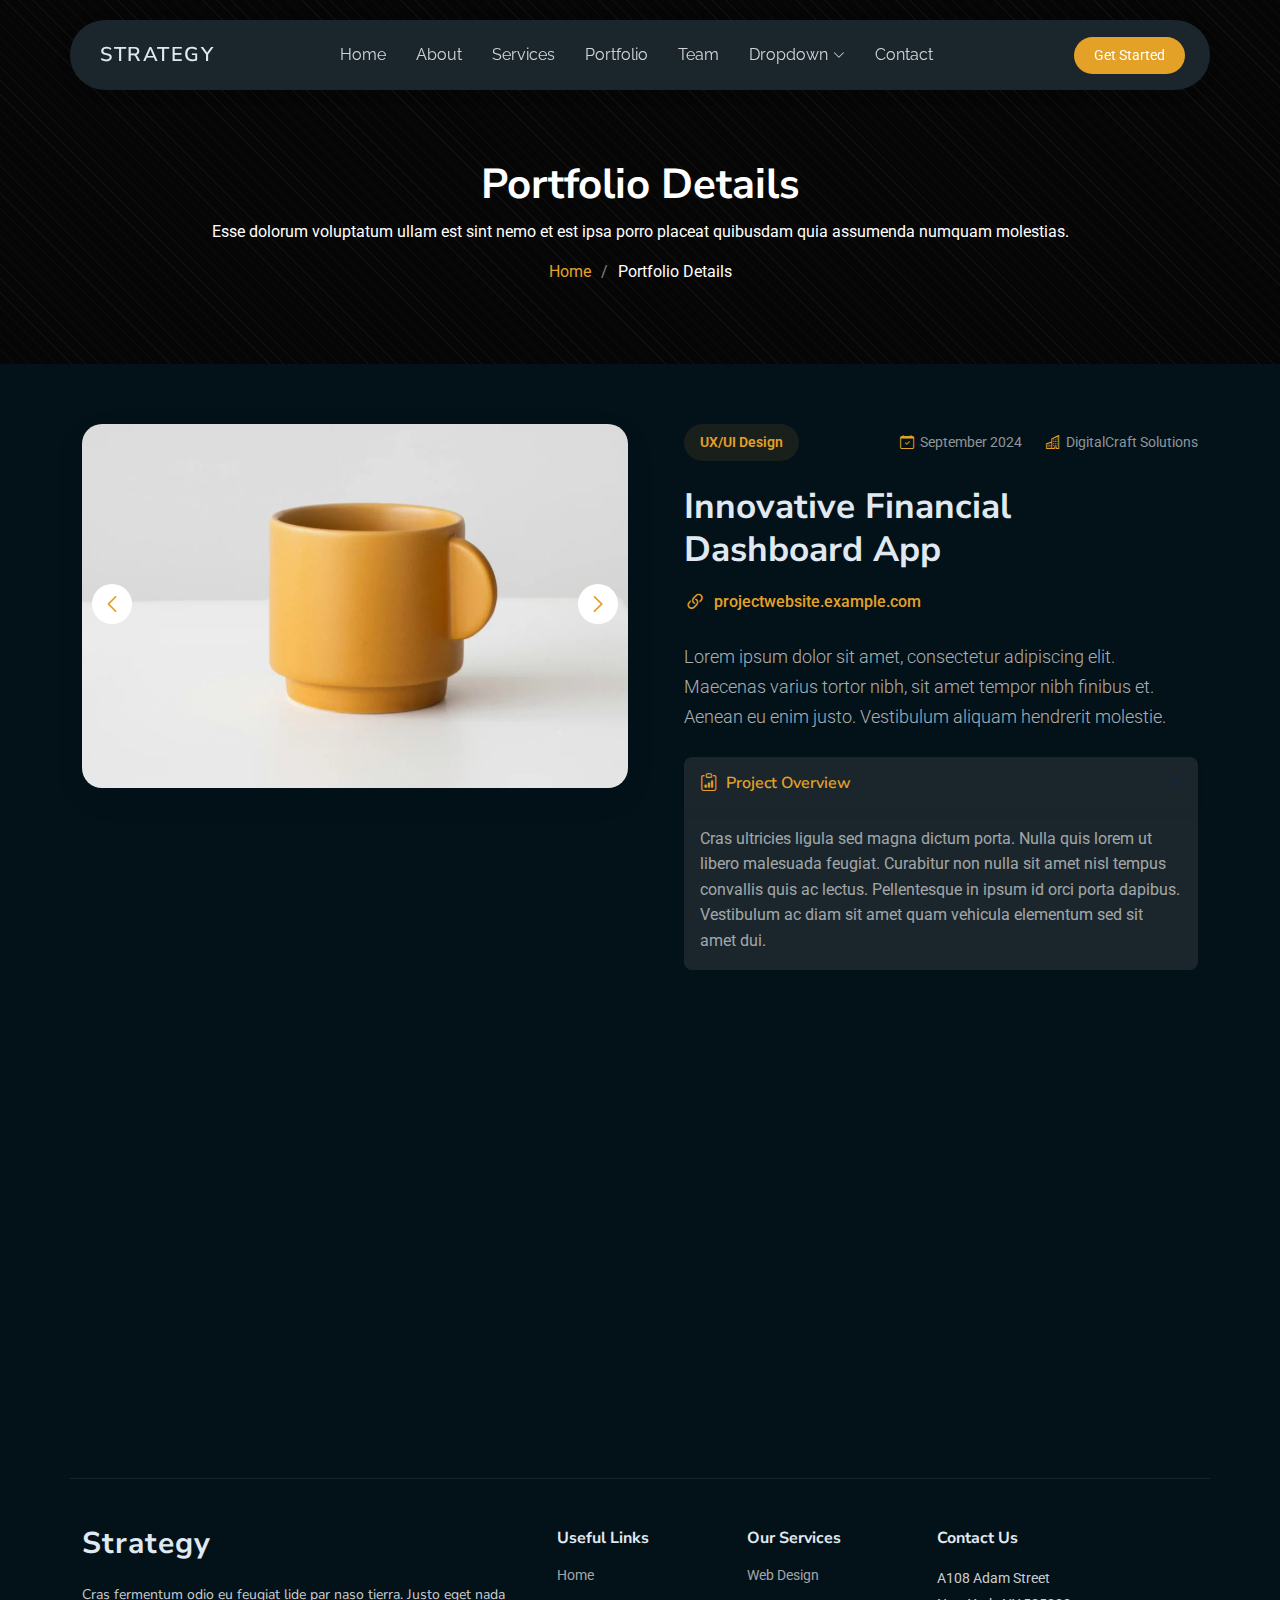
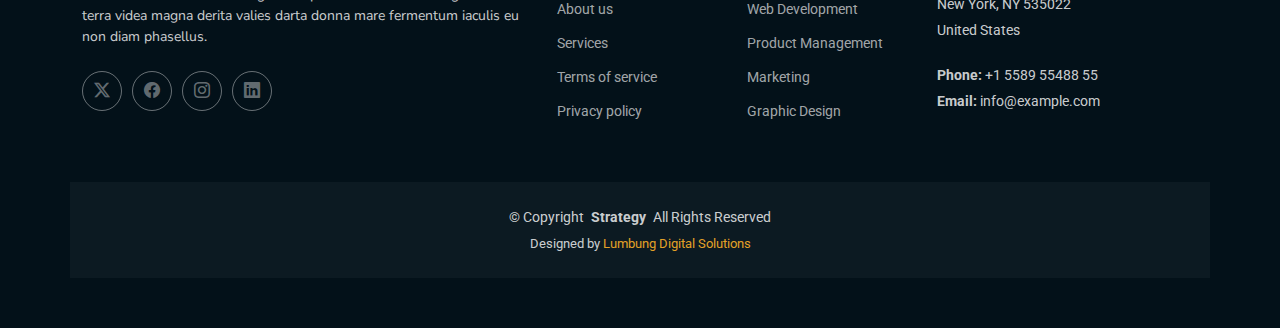
<file: portfolio-details.html>
<!DOCTYPE html>
<html lang="en">

<head>
  <meta charset="utf-8">
  <meta content="width=device-width, initial-scale=1.0" name="viewport">
  <title>Portfolio Details - Strategy Bootstrap Template</title>
  <meta name="description" content="">
  <meta name="keywords" content="">

  <!-- Favicons -->
  <link href="assets/img/favicon.png" rel="icon">
  <link href="assets/img/apple-touch-icon.png" rel="apple-touch-icon">

  <!-- Fonts -->
  <link href="https://fonts.googleapis.com" rel="preconnect">
  <link href="https://fonts.gstatic.com" rel="preconnect" crossorigin>
  <link href="https://fonts.googleapis.com/css2?family=Roboto:ital,wght@0,100;0,300;0,400;0,500;0,700;0,900;1,100;1,300;1,400;1,500;1,700;1,900&family=Raleway:ital,wght@0,100;0,200;0,300;0,400;0,500;0,600;0,700;0,800;0,900;1,100;1,200;1,300;1,400;1,500;1,600;1,700;1,800;1,900&family=Nunito+Sans:ital,wght@0,200;0,300;0,400;0,600;0,700;0,800;0,900;1,200;1,300;1,400;1,600;1,700;1,800;1,900&display=swap" rel="stylesheet">

  <!-- Vendor CSS Files -->
  <link href="assets/vendor/bootstrap/css/bootstrap.min.css" rel="stylesheet">
  <link href="assets/vendor/bootstrap-icons/bootstrap-icons.css" rel="stylesheet">
  <link href="assets/vendor/aos/aos.css" rel="stylesheet">
  <link href="assets/vendor/swiper/swiper-bundle.min.css" rel="stylesheet">
  <link href="assets/vendor/glightbox/css/glightbox.min.css" rel="stylesheet">

  <!-- Main CSS File -->
  <link href="assets/css/main.css" rel="stylesheet">


</head>

<body class="portfolio-details-page">

  <header id="header" class="header d-flex align-items-center fixed-top">
    <div class="header-container container-fluid container-xl position-relative d-flex align-items-center justify-content-between">

      <a href="index.html" class="logo d-flex align-items-center me-auto me-xl-0">
        <!-- Uncomment the line below if you also wish to use an image logo -->
        <!-- <img src="assets/img/logo.webp" alt=""> -->
        <h1 class="sitename">Strategy</h1>
      </a>

      <nav id="navmenu" class="navmenu">
        <ul>
          <li><a href="#hero">Home</a></li>
          <li><a href="#about">About</a></li>
          <li><a href="#services">Services</a></li>
          <li><a href="#portfolio">Portfolio</a></li>
          <li><a href="#team">Team</a></li>
          <li class="dropdown"><a href="#"><span>Dropdown</span> <i class="bi bi-chevron-down toggle-dropdown"></i></a>
            <ul>
              <li><a href="#">Dropdown 1</a></li>
              <li class="dropdown"><a href="#"><span>Deep Dropdown</span> <i class="bi bi-chevron-down toggle-dropdown"></i></a>
                <ul>
                  <li><a href="#">Deep Dropdown 1</a></li>
                  <li><a href="#">Deep Dropdown 2</a></li>
                  <li><a href="#">Deep Dropdown 3</a></li>
                  <li><a href="#">Deep Dropdown 4</a></li>
                  <li><a href="#">Deep Dropdown 5</a></li>
                </ul>
              </li>
              <li><a href="#">Dropdown 2</a></li>
              <li><a href="#">Dropdown 3</a></li>
              <li><a href="#">Dropdown 4</a></li>
            </ul>
          </li>
          <li><a href="#contact">Contact</a></li>
        </ul>
        <i class="mobile-nav-toggle d-xl-none bi bi-list"></i>
      </nav>

      <a class="btn-getstarted" href="#about">Get Started</a>

    </div>
  </header>

  <main class="main">

    <!-- Page Title -->
    <div class="page-title dark-background" data-aos="fade">
      <div class="container position-relative">
        <h1>Portfolio Details</h1>
        <p>Esse dolorum voluptatum ullam est sint nemo et est ipsa porro placeat quibusdam quia assumenda numquam molestias.</p>
        <nav class="breadcrumbs">
          <ol>
            <li><a href="index.html">Home</a></li>
            <li class="current">Portfolio Details</li>
          </ol>
        </nav>
      </div>
    </div><!-- End Page Title -->

    <!-- Portfolio Details Section -->
    <section id="portfolio-details" class="portfolio-details section">

      <div class="container" data-aos="fade-up" data-aos-delay="100">

        <div class="row gy-4">
          <div class="col-lg-6" data-aos="fade-right">
            <div class="portfolio-details-media">
              <div class="main-image">
                <div class="portfolio-details-slider swiper init-swiper" data-aos="zoom-in">
                  <script type="application/json" class="swiper-config">
                    {
                      "loop": true,
                      "speed": 1000,
                      "autoplay": {
                        "delay": 6000
                      },
                      "effect": "creative",
                      "creativeEffect": {
                        "prev": {
                          "shadow": true,
                          "translate": [0, 0, -400]
                        },
                        "next": {
                          "translate": ["100%", 0, 0]
                        }
                      },
                      "slidesPerView": 1,
                      "navigation": {
                        "nextEl": ".swiper-button-next",
                        "prevEl": ".swiper-button-prev"
                      }
                    }
                  </script>
                  <div class="swiper-wrapper">
                    <div class="swiper-slide">
                      <img src="assets/img/portfolio/portfolio-5.webp" alt="Portfolio Image" class="img-fluid">
                    </div>
                    <div class="swiper-slide">
                      <img src="assets/img/portfolio/portfolio-7.webp" alt="Portfolio Image" class="img-fluid">
                    </div>
                    <div class="swiper-slide">
                      <img src="assets/img/portfolio/portfolio-8.webp" alt="Portfolio Image" class="img-fluid">
                    </div>
                  </div>
                  <div class="swiper-button-prev"></div>
                  <div class="swiper-button-next"></div>
                </div>
              </div>

              <div class="thumbnail-grid" data-aos="fade-up" data-aos-delay="200">
                <div class="row g-2 mt-3">
                  <div class="col-3">
                    <img src="assets/img/portfolio/portfolio-4.webp" alt="Gallery Image" class="img-fluid glightbox">
                  </div>
                  <div class="col-3">
                    <img src="assets/img/portfolio/portfolio-6.webp" alt="Gallery Image" class="img-fluid glightbox">
                  </div>
                  <div class="col-3">
                    <img src="assets/img/portfolio/portfolio-11.webp" alt="Gallery Image" class="img-fluid glightbox">
                  </div>
                  <div class="col-3">
                    <img src="assets/img/portfolio/portfolio-12.webp" alt="Gallery Image" class="img-fluid glightbox">
                  </div>
                </div>
              </div>

              <div class="tech-stack-badges" data-aos="fade-up" data-aos-delay="300">
                <span>Angular</span>
                <span>Express.js</span>
                <span>PostgreSQL</span>
                <span>GraphQL</span>
                <span>Firebase</span>
              </div>
            </div>
          </div>

          <div class="col-lg-6" data-aos="fade-left">
            <div class="portfolio-details-content">
              <div class="project-meta">
                <div class="badge-wrapper">
                  <span class="project-badge">UX/UI Design</span>
                </div>
                <div class="date-client">
                  <div class="meta-item">
                    <i class="bi bi-calendar-check"></i>
                    <span>September 2024</span>
                  </div>
                  <div class="meta-item">
                    <i class="bi bi-buildings"></i>
                    <span>DigitalCraft Solutions</span>
                  </div>
                </div>
              </div>

              <h2 class="project-title">Innovative Financial Dashboard App</h2>

              <div class="project-website">
                <i class="bi bi-link-45deg"></i>
                <a href="#" target="_blank">projectwebsite.example.com</a>
              </div>

              <div class="project-overview">
                <p class="lead">
                  Lorem ipsum dolor sit amet, consectetur adipiscing elit. Maecenas varius tortor nibh, sit amet tempor nibh finibus et. Aenean eu enim justo. Vestibulum aliquam hendrerit molestie.
                </p>

                <div class="accordion project-accordion" id="portfolio-details-projectAccordion">
                  <div class="accordion-item" data-aos="fade-up">
                    <h2 class="accordion-header">
                      <button class="accordion-button" type="button" data-bs-toggle="collapse" data-bs-target="#portfolio-details-collapse-1" aria-expanded="true" aria-controls="collapseOne">
                        <i class="bi bi-clipboard-data me-2"></i> Project Overview
                      </button>
                    </h2>
                    <div id="portfolio-details-collapse-1" class="accordion-collapse collapse show" data-bs-parent="#portfolio-details-projectAccordion">
                      <div class="accordion-body">
                        <p>Cras ultricies ligula sed magna dictum porta. Nulla quis lorem ut libero malesuada feugiat. Curabitur non nulla sit amet nisl tempus convallis quis ac lectus. Pellentesque in ipsum id orci porta dapibus. Vestibulum ac diam sit amet quam vehicula elementum sed sit amet dui.</p>
                      </div>
                    </div>
                  </div>

                  <div class="accordion-item" data-aos="fade-up" data-aos-delay="100">
                    <h2 class="accordion-header">
                      <button class="accordion-button collapsed" type="button" data-bs-toggle="collapse" data-bs-target="#portfolio-details-collapse-2" aria-expanded="false" aria-controls="collapseTwo">
                        <i class="bi bi-exclamation-diamond me-2"></i> The Challenge
                      </button>
                    </h2>
                    <div id="portfolio-details-collapse-2" class="accordion-collapse collapse" data-bs-parent="#portfolio-details-projectAccordion">
                      <div class="accordion-body">
                        <p>Mauris blandit aliquet elit, eget tincidunt nibh pulvinar a. Vivamus suscipit tortor eget felis porttitor volutpat. Curabitur aliquet quam id dui posuere blandit. Praesent sapien massa, convallis a pellentesque nec, egestas non nisi. Sed porttitor lectus nibh.</p>
                      </div>
                    </div>
                  </div>

                  <div class="accordion-item" data-aos="fade-up" data-aos-delay="200">
                    <h2 class="accordion-header">
                      <button class="accordion-button collapsed" type="button" data-bs-toggle="collapse" data-bs-target="#portfolio-details-collapse-3" aria-expanded="false" aria-controls="collapseThree">
                        <i class="bi bi-award me-2"></i> The Solution
                      </button>
                    </h2>
                    <div id="portfolio-details-collapse-3" class="accordion-collapse collapse" data-bs-parent="#portfolio-details-projectAccordion">
                      <div class="accordion-body">
                        <p>Donec sollicitudin molestie malesuada. Curabitur arcu erat, accumsan id imperdiet et, porttitor at sem. Vestibulum ante ipsum primis in faucibus orci luctus et ultrices posuere cubilia Curae; Donec velit neque, auctor sit amet aliquam vel, ullamcorper sit amet ligula.</p>
                      </div>
                    </div>
                  </div>
                </div>
              </div>

              <div class="project-features" data-aos="fade-up" data-aos-delay="300">
                <h3><i class="bi bi-stars"></i> Key Features</h3>
                <div class="row g-3">
                  <div class="col-md-6">
                    <ul class="feature-list">
                      <li><i class="bi bi-check2-circle"></i> Real-time Data Visualization</li>
                      <li><i class="bi bi-check2-circle"></i> User Role Management</li>
                      <li><i class="bi bi-check2-circle"></i> Secure Authentication</li>
                    </ul>
                  </div>
                  <div class="col-md-6">
                    <ul class="feature-list">
                      <li><i class="bi bi-check2-circle"></i> Customizable Dashboards</li>
                      <li><i class="bi bi-check2-circle"></i> Data Export Options</li>
                      <li><i class="bi bi-check2-circle"></i> Multi-device Support</li>
                    </ul>
                  </div>
                </div>
              </div>

              <div class="cta-buttons" data-aos="fade-up" data-aos-delay="400">
                <a href="#" class="btn-view-project">View Live Project</a>
                <a href="#" class="btn-next-project">Next Project <i class="bi bi-arrow-right"></i></a>
              </div>
            </div>
          </div>
        </div>

      </div>

    </section><!-- /Portfolio Details Section -->

  </main>

  <footer id="footer" class="footer">

    <div class="container footer-top">
      <div class="row gy-4">
        <div class="col-lg-5 col-md-12 footer-about">
          <a href="index.html" class="logo d-flex align-items-center">
            <span class="sitename">Strategy</span>
          </a>
          <p>Cras fermentum odio eu feugiat lide par naso tierra. Justo eget nada terra videa magna derita valies darta donna mare fermentum iaculis eu non diam phasellus.</p>
          <div class="social-links d-flex mt-4">
            <a href=""><i class="bi bi-twitter-x"></i></a>
            <a href=""><i class="bi bi-facebook"></i></a>
            <a href=""><i class="bi bi-instagram"></i></a>
            <a href=""><i class="bi bi-linkedin"></i></a>
          </div>
        </div>

        <div class="col-lg-2 col-6 footer-links">
          <h4>Useful Links</h4>
          <ul>
            <li><a href="#">Home</a></li>
            <li><a href="#">About us</a></li>
            <li><a href="#">Services</a></li>
            <li><a href="#">Terms of service</a></li>
            <li><a href="#">Privacy policy</a></li>
          </ul>
        </div>

        <div class="col-lg-2 col-6 footer-links">
          <h4>Our Services</h4>
          <ul>
            <li><a href="#">Web Design</a></li>
            <li><a href="#">Web Development</a></li>
            <li><a href="#">Product Management</a></li>
            <li><a href="#">Marketing</a></li>
            <li><a href="#">Graphic Design</a></li>
          </ul>
        </div>

        <div class="col-lg-3 col-md-12 footer-contact text-center text-md-start">
          <h4>Contact Us</h4>
          <p>A108 Adam Street</p>
          <p>New York, NY 535022</p>
          <p>United States</p>
          <p class="mt-4"><strong>Phone:</strong> <span>+1 5589 55488 55</span></p>
          <p><strong>Email:</strong> <span>info@example.com</span></p>
        </div>

      </div>
    </div>

    <div class="container copyright text-center mt-4">
      <p>© <span>Copyright</span> <strong class="px-1 sitename">Strategy</strong> <span>All Rights Reserved</span></p>
      <div class="credits">
       
        Designed by <a href="index.html">Lumbung Digital Solutions</a>
      </div>
    </div>

  </footer>

  <!-- Scroll Top -->
  <a href="#" id="scroll-top" class="scroll-top d-flex align-items-center justify-content-center"><i class="bi bi-arrow-up-short"></i></a>

  <!-- Preloader -->
  <div id="preloader"></div>

  <!-- Vendor JS Files -->
  <script src="assets/vendor/bootstrap/js/bootstrap.bundle.min.js"></script>
  <script src="assets/vendor/php-email-form/validate.js"></script>
  <script src="assets/vendor/aos/aos.js"></script>
  <script src="assets/vendor/swiper/swiper-bundle.min.js"></script>
  <script src="assets/vendor/glightbox/js/glightbox.min.js"></script>
  <script src="assets/vendor/imagesloaded/imagesloaded.pkgd.min.js"></script>
  <script src="assets/vendor/isotope-layout/isotope.pkgd.min.js"></script>

  <!-- Main JS File -->
  <script src="assets/js/main.js"></script>

</body>

</html>
</file>
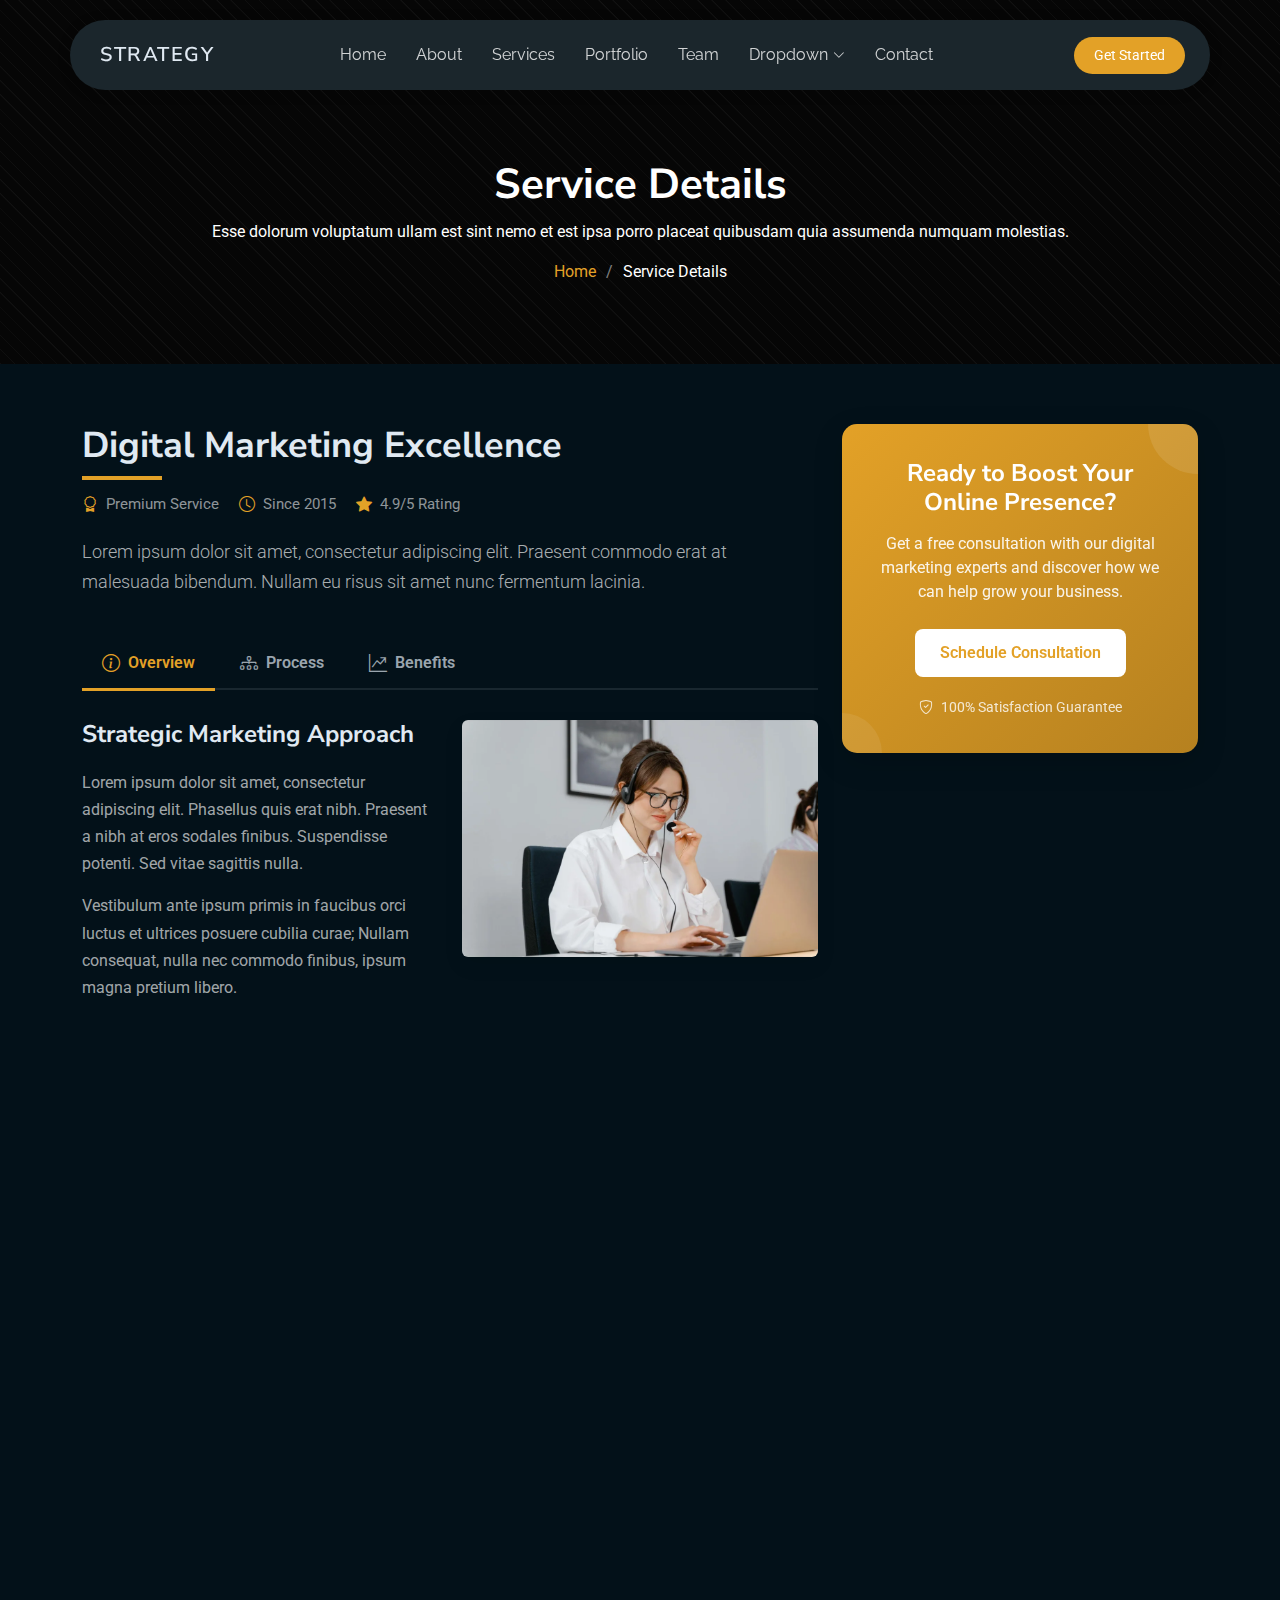
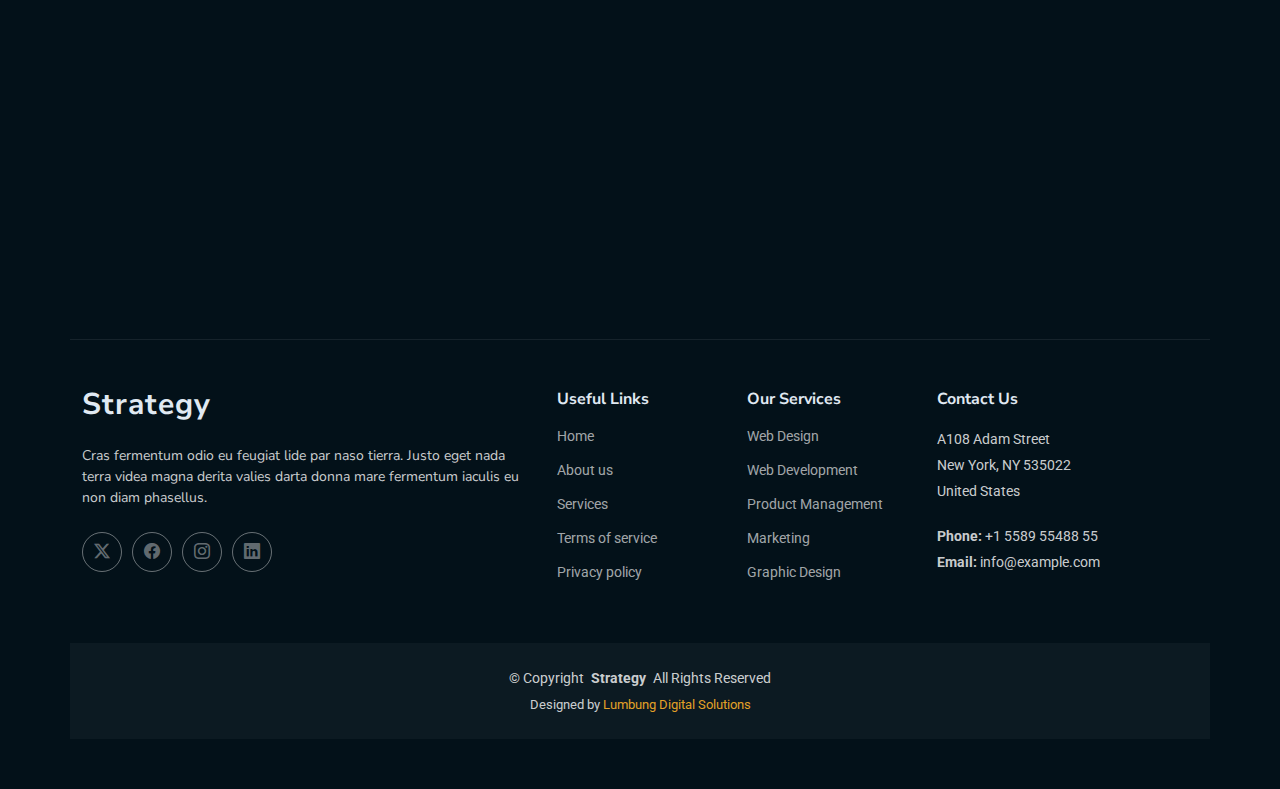
<file: service-details.html>
<!DOCTYPE html>
<html lang="en">

<head>
  <meta charset="utf-8">
  <meta content="width=device-width, initial-scale=1.0" name="viewport">
  <title>Service Details - Strategy Bootstrap Template</title>
  <meta name="description" content="">
  <meta name="keywords" content="">

  <!-- Favicons -->
  <link href="assets/img/favicon.png" rel="icon">
  <link href="assets/img/apple-touch-icon.png" rel="apple-touch-icon">

  <!-- Fonts -->
  <link href="https://fonts.googleapis.com" rel="preconnect">
  <link href="https://fonts.gstatic.com" rel="preconnect" crossorigin>
  <link href="https://fonts.googleapis.com/css2?family=Roboto:ital,wght@0,100;0,300;0,400;0,500;0,700;0,900;1,100;1,300;1,400;1,500;1,700;1,900&family=Raleway:ital,wght@0,100;0,200;0,300;0,400;0,500;0,600;0,700;0,800;0,900;1,100;1,200;1,300;1,400;1,500;1,600;1,700;1,800;1,900&family=Nunito+Sans:ital,wght@0,200;0,300;0,400;0,600;0,700;0,800;0,900;1,200;1,300;1,400;1,600;1,700;1,800;1,900&display=swap" rel="stylesheet">

  <!-- Vendor CSS Files -->
  <link href="assets/vendor/bootstrap/css/bootstrap.min.css" rel="stylesheet">
  <link href="assets/vendor/bootstrap-icons/bootstrap-icons.css" rel="stylesheet">
  <link href="assets/vendor/aos/aos.css" rel="stylesheet">
  <link href="assets/vendor/swiper/swiper-bundle.min.css" rel="stylesheet">
  <link href="assets/vendor/glightbox/css/glightbox.min.css" rel="stylesheet">

  <!-- Main CSS File -->
  <link href="assets/css/main.css" rel="stylesheet">

</head>

<body class="service-details-page">

  <header id="header" class="header d-flex align-items-center fixed-top">
    <div class="header-container container-fluid container-xl position-relative d-flex align-items-center justify-content-between">

      <a href="index.html" class="logo d-flex align-items-center me-auto me-xl-0">
        <!-- Uncomment the line below if you also wish to use an image logo -->
        <!-- <img src="assets/img/logo.webp" alt=""> -->
        <h1 class="sitename">Strategy</h1>
      </a>

      <nav id="navmenu" class="navmenu">
        <ul>
          <li><a href="#hero">Home</a></li>
          <li><a href="#about">About</a></li>
          <li><a href="#services">Services</a></li>
          <li><a href="#portfolio">Portfolio</a></li>
          <li><a href="#team">Team</a></li>
          <li class="dropdown"><a href="#"><span>Dropdown</span> <i class="bi bi-chevron-down toggle-dropdown"></i></a>
            <ul>
              <li><a href="#">Dropdown 1</a></li>
              <li class="dropdown"><a href="#"><span>Deep Dropdown</span> <i class="bi bi-chevron-down toggle-dropdown"></i></a>
                <ul>
                  <li><a href="#">Deep Dropdown 1</a></li>
                  <li><a href="#">Deep Dropdown 2</a></li>
                  <li><a href="#">Deep Dropdown 3</a></li>
                  <li><a href="#">Deep Dropdown 4</a></li>
                  <li><a href="#">Deep Dropdown 5</a></li>
                </ul>
              </li>
              <li><a href="#">Dropdown 2</a></li>
              <li><a href="#">Dropdown 3</a></li>
              <li><a href="#">Dropdown 4</a></li>
            </ul>
          </li>
          <li><a href="#contact">Contact</a></li>
        </ul>
        <i class="mobile-nav-toggle d-xl-none bi bi-list"></i>
      </nav>

      <a class="btn-getstarted" href="#about">Get Started</a>

    </div>
  </header>

  <main class="main">

    <!-- Page Title -->
    <div class="page-title dark-background" data-aos="fade">
      <div class="container position-relative">
        <h1>Service Details</h1>
        <p>Esse dolorum voluptatum ullam est sint nemo et est ipsa porro placeat quibusdam quia assumenda numquam molestias.</p>
        <nav class="breadcrumbs">
          <ol>
            <li><a href="index.html">Home</a></li>
            <li class="current">Service Details</li>
          </ol>
        </nav>
      </div>
    </div><!-- End Page Title -->

    <!-- Service Details Section -->
    <section id="service-details" class="service-details section">

      <div class="container" data-aos="fade-up" data-aos-delay="100">

        <div class="row gy-5">

          <div class="col-lg-8 order-lg-1 order-2">
            <div class="service-main-content">
              <div class="service-header" data-aos="fade-up">
                <h1>Digital Marketing Excellence</h1>
                <div class="service-meta">
                  <span><i class="bi bi-award"></i> Premium Service</span>
                  <span><i class="bi bi-clock"></i> Since 2015</span>
                  <span><i class="bi bi-star-fill"></i> 4.9/5 Rating</span>
                </div>
                <p class="lead">
                  Lorem ipsum dolor sit amet, consectetur adipiscing elit. Praesent commodo erat at malesuada bibendum. Nullam eu risus sit amet nunc fermentum lacinia.
                </p>
              </div>

              <div class="service-tabs" data-aos="fade-up" data-aos-delay="200">
                <ul class="nav nav-tabs" id="serviceTab" role="tablist">
                  <li class="nav-item" role="presentation">
                    <button class="nav-link active" data-bs-toggle="tab" data-bs-target="#service-details-tab-1" type="button" role="tab" aria-controls="overview" aria-selected="true">
                      <i class="bi bi-info-circle"></i> Overview
                    </button>
                  </li>
                  <li class="nav-item" role="presentation">
                    <button class="nav-link" data-bs-toggle="tab" data-bs-target="#service-details-tab-2" type="button" role="tab" aria-controls="process" aria-selected="false">
                      <i class="bi bi-diagram-3"></i> Process
                    </button>
                  </li>
                  <li class="nav-item" role="presentation">
                    <button class="nav-link" data-bs-toggle="tab" data-bs-target="#service-details-tab-3" type="button" role="tab" aria-controls="benefits" aria-selected="false">
                      <i class="bi bi-graph-up-arrow"></i> Benefits
                    </button>
                  </li>
                </ul>

                <div class="tab-content">

                  <div class="tab-pane fade show active" id="service-details-tab-1" role="tabpanel" aria-labelledby="overview-tab">
                    <div class="row">
                      <div class="col-md-6">
                        <div class="content-block">
                          <h3>Strategic Marketing Approach</h3>
                          <p>Lorem ipsum dolor sit amet, consectetur adipiscing elit. Phasellus quis erat nibh. Praesent a nibh at eros sodales finibus. Suspendisse potenti. Sed vitae sagittis nulla.</p>
                          <p>Vestibulum ante ipsum primis in faucibus orci luctus et ultrices posuere cubilia curae; Nullam consequat, nulla nec commodo finibus, ipsum magna pretium libero.</p>
                        </div>
                      </div>
                      <div class="col-md-6">
                        <img src="assets/img/services/services-7.webp" alt="Digital Marketing Strategy" class="img-fluid rounded">
                      </div>
                    </div>
                  </div>

                  <div class="tab-pane fade" id="service-details-tab-2" role="tabpanel" aria-labelledby="process-tab">
                    <div class="process-timeline">
                      <div class="timeline-item">
                        <div class="timeline-marker">01</div>
                        <div class="timeline-content">
                          <h4>Discovery &amp; Research</h4>
                          <p>Thorough market analysis and competitor research to define your target audience and marketing goals.</p>
                        </div>
                      </div>

                      <div class="timeline-item">
                        <div class="timeline-marker">02</div>
                        <div class="timeline-content">
                          <h4>Strategy Development</h4>
                          <p>Creating comprehensive marketing strategies tailored to your specific business objectives and target demographics.</p>
                        </div>
                      </div>

                      <div class="timeline-item">
                        <div class="timeline-marker">03</div>
                        <div class="timeline-content">
                          <h4>Implementation</h4>
                          <p>Executing the marketing plan across various channels with precise targeting and creative content delivery.</p>
                        </div>
                      </div>

                      <div class="timeline-item">
                        <div class="timeline-marker">04</div>
                        <div class="timeline-content">
                          <h4>Analysis &amp; Optimization</h4>
                          <p>Continuous monitoring, data analysis, and strategy refinement to maximize ROI and campaign effectiveness.</p>
                        </div>
                      </div>
                    </div>
                  </div>

                  <div class="tab-pane fade" id="service-details-tab-3" role="tabpanel" aria-labelledby="benefits-tab">
                    <div class="row g-4">
                      <div class="col-md-6">
                        <div class="benefit-card">
                          <div class="benefit-icon">
                            <i class="bi bi-graph-up"></i>
                          </div>
                          <h4>Increased Brand Visibility</h4>
                          <p>Expand your digital footprint and reach more potential customers through targeted marketing efforts.</p>
                        </div>
                      </div>
                      <div class="col-md-6">
                        <div class="benefit-card">
                          <div class="benefit-icon">
                            <i class="bi bi-people"></i>
                          </div>
                          <h4>Higher Engagement Rates</h4>
                          <p>Create meaningful connections with your audience through relevant and compelling content strategies.</p>
                        </div>
                      </div>
                      <div class="col-md-6">
                        <div class="benefit-card">
                          <div class="benefit-icon">
                            <i class="bi bi-cash-coin"></i>
                          </div>
                          <h4>Improved ROI</h4>
                          <p>Maximize your marketing budget with data-driven campaigns that deliver measurable results.</p>
                        </div>
                      </div>
                      <div class="col-md-6">
                        <div class="benefit-card">
                          <div class="benefit-icon">
                            <i class="bi bi-bar-chart-line"></i>
                          </div>
                          <h4>Data-Driven Decisions</h4>
                          <p>Make informed marketing choices based on comprehensive analytics and performance metrics.</p>
                        </div>
                      </div>
                    </div>
                  </div>
                </div>
              </div>

              <div class="service-gallery" data-aos="fade-up" data-aos-delay="300">
                <h3>Our Marketing Portfolio</h3>
                <div class="service-details-slider swiper init-swiper">
                  <script type="application/json" class="swiper-config">
                    {
                      "loop": true,
                      "speed": 800,
                      "autoplay": {
                        "delay": 5000
                      },
                      "slidesPerView": 1,
                      "spaceBetween": 30,
                      "breakpoints": {
                        "768": {
                          "slidesPerView": 2
                        }
                      },
                      "pagination": {
                        "el": ".swiper-pagination",
                        "type": "bullets",
                        "clickable": true
                      }
                    }
                  </script>
                  <div class="swiper-wrapper">
                    <div class="swiper-slide">
                      <div class="portfolio-item">
                        <img src="assets/img/services/services-2.webp" alt="" class="img-fluid" loading="lazy">
                        <div class="portfolio-info">
                          <h5>Social Media Campaign</h5>
                          <p>Increased engagement by 187%</p>
                        </div>
                      </div>
                    </div>
                    <div class="swiper-slide">
                      <div class="portfolio-item">
                        <img src="assets/img/services/services-4.webp" alt="" class="img-fluid" loading="lazy">
                        <div class="portfolio-info">
                          <h5>SEO Optimization</h5>
                          <p>Ranked #1 for target keywords</p>
                        </div>
                      </div>
                    </div>
                    <div class="swiper-slide">
                      <div class="portfolio-item">
                        <img src="assets/img/services/services-10.webp" alt="" class="img-fluid" loading="lazy">
                        <div class="portfolio-info">
                          <h5>Content Marketing</h5>
                          <p>200% increase in organic traffic</p>
                        </div>
                      </div>
                    </div>
                  </div>
                  <div class="swiper-pagination"></div>
                </div>
              </div>
            </div>
          </div>

          <div class="col-lg-4 order-lg-2 order-1">
            <div class="service-sidebar" data-aos="fade-left">
              <div class="action-card" data-aos="zoom-in" data-aos-delay="100">
                <h3>Ready to Boost Your Online Presence?</h3>
                <p>Get a free consultation with our digital marketing experts and discover how we can help grow your business.</p>
                <a href="#" class="btn-primary">Schedule Consultation</a>
                <span class="guarantee"><i class="bi bi-shield-check"></i> 100% Satisfaction Guarantee</span>
              </div>

              <div class="service-features-list" data-aos="fade-up" data-aos-delay="200">
                <h4>What We Offer</h4>
                <ul>
                  <li>
                    <i class="bi bi-megaphone"></i>
                    <div>
                      <h5>Social Media Marketing</h5>
                      <p>Strategic presence across all relevant platforms</p>
                    </div>
                  </li>
                  <li>
                    <i class="bi bi-search"></i>
                    <div>
                      <h5>SEO Optimization</h5>
                      <p>Improve your search engine rankings</p>
                    </div>
                  </li>
                  <li>
                    <i class="bi bi-newspaper"></i>
                    <div>
                      <h5>Content Marketing</h5>
                      <p>Engaging content that converts visitors</p>
                    </div>
                  </li>
                  <li>
                    <i class="bi bi-envelope-paper"></i>
                    <div>
                      <h5>Email Campaigns</h5>
                      <p>Targeted email marketing strategies</p>
                    </div>
                  </li>
                  <li>
                    <i class="bi bi-graph-up-arrow"></i>
                    <div>
                      <h5>Analytics &amp; Reporting</h5>
                      <p>Comprehensive performance tracking</p>
                    </div>
                  </li>
                </ul>
              </div>

              <div class="testimonial-card" data-aos="fade-up" data-aos-delay="300">
                <div class="testimonial-header">
                  <i class="bi bi-quote"></i>
                  <div class="rating">
                    <i class="bi bi-star-fill"></i>
                    <i class="bi bi-star-fill"></i>
                    <i class="bi bi-star-fill"></i>
                    <i class="bi bi-star-fill"></i>
                    <i class="bi bi-star-fill"></i>
                  </div>
                </div>
                <p class="testimonial-text">
                  "Their digital marketing strategies transformed our online presence completely. We've seen a 300% increase in qualified leads within just 3 months."
                </p>
                <div class="client-info">
                  <img src="assets/img/person/person-m-5.webp" alt="Client" class="client-image">
                  <div class="client-details">
                    <h5>Robert Johnson</h5>
                    <span>CEO, TechSolutions Inc.</span>
                  </div>
                </div>
              </div>

              <div class="contact-info" data-aos="fade-up" data-aos-delay="400">
                <h4>Have Questions?</h4>
                <div class="contact-method">
                  <i class="bi bi-telephone-fill"></i>
                  <div>
                    <span>Call Us Now</span>
                    <p>+1 (803) 952-3845</p>
                  </div>
                </div>
                <div class="contact-method">
                  <i class="bi bi-envelope-fill"></i>
                  <div>
                    <span>Email Us</span>
                    <p>marketing@example.com</p>
                  </div>
                </div>
              </div>
            </div>
          </div>

        </div>

      </div>

    </section><!-- /Service Details Section -->

  </main>

  <footer id="footer" class="footer">

    <div class="container footer-top">
      <div class="row gy-4">
        <div class="col-lg-5 col-md-12 footer-about">
          <a href="index.html" class="logo d-flex align-items-center">
            <span class="sitename">Strategy</span>
          </a>
          <p>Cras fermentum odio eu feugiat lide par naso tierra. Justo eget nada terra videa magna derita valies darta donna mare fermentum iaculis eu non diam phasellus.</p>
          <div class="social-links d-flex mt-4">
            <a href=""><i class="bi bi-twitter-x"></i></a>
            <a href=""><i class="bi bi-facebook"></i></a>
            <a href=""><i class="bi bi-instagram"></i></a>
            <a href=""><i class="bi bi-linkedin"></i></a>
          </div>
        </div>

        <div class="col-lg-2 col-6 footer-links">
          <h4>Useful Links</h4>
          <ul>
            <li><a href="#">Home</a></li>
            <li><a href="#">About us</a></li>
            <li><a href="#">Services</a></li>
            <li><a href="#">Terms of service</a></li>
            <li><a href="#">Privacy policy</a></li>
          </ul>
        </div>

        <div class="col-lg-2 col-6 footer-links">
          <h4>Our Services</h4>
          <ul>
            <li><a href="#">Web Design</a></li>
            <li><a href="#">Web Development</a></li>
            <li><a href="#">Product Management</a></li>
            <li><a href="#">Marketing</a></li>
            <li><a href="#">Graphic Design</a></li>
          </ul>
        </div>

        <div class="col-lg-3 col-md-12 footer-contact text-center text-md-start">
          <h4>Contact Us</h4>
          <p>A108 Adam Street</p>
          <p>New York, NY 535022</p>
          <p>United States</p>
          <p class="mt-4"><strong>Phone:</strong> <span>+1 5589 55488 55</span></p>
          <p><strong>Email:</strong> <span>info@example.com</span></p>
        </div>

      </div>
    </div>

    <div class="container copyright text-center mt-4">
      <p>© <span>Copyright</span> <strong class="px-1 sitename">Strategy</strong> <span>All Rights Reserved</span></p>
      <div class="credits">
        Designed by <a href="index.html">Lumbung Digital Solutions</a>
      </div>
    </div>

  </footer>

  <!-- Scroll Top -->
  <a href="#" id="scroll-top" class="scroll-top d-flex align-items-center justify-content-center"><i class="bi bi-arrow-up-short"></i></a>

  <!-- Preloader -->
  <div id="preloader"></div>

  <!-- Vendor JS Files -->
  <script src="assets/vendor/bootstrap/js/bootstrap.bundle.min.js"></script>
  <script src="assets/vendor/php-email-form/validate.js"></script>
  <script src="assets/vendor/aos/aos.js"></script>
  <script src="assets/vendor/swiper/swiper-bundle.min.js"></script>
  <script src="assets/vendor/glightbox/js/glightbox.min.js"></script>
  <script src="assets/vendor/imagesloaded/imagesloaded.pkgd.min.js"></script>
  <script src="assets/vendor/isotope-layout/isotope.pkgd.min.js"></script>

  <!-- Main JS File -->
  <script src="assets/js/main.js"></script>

</body>

</html>
</file>
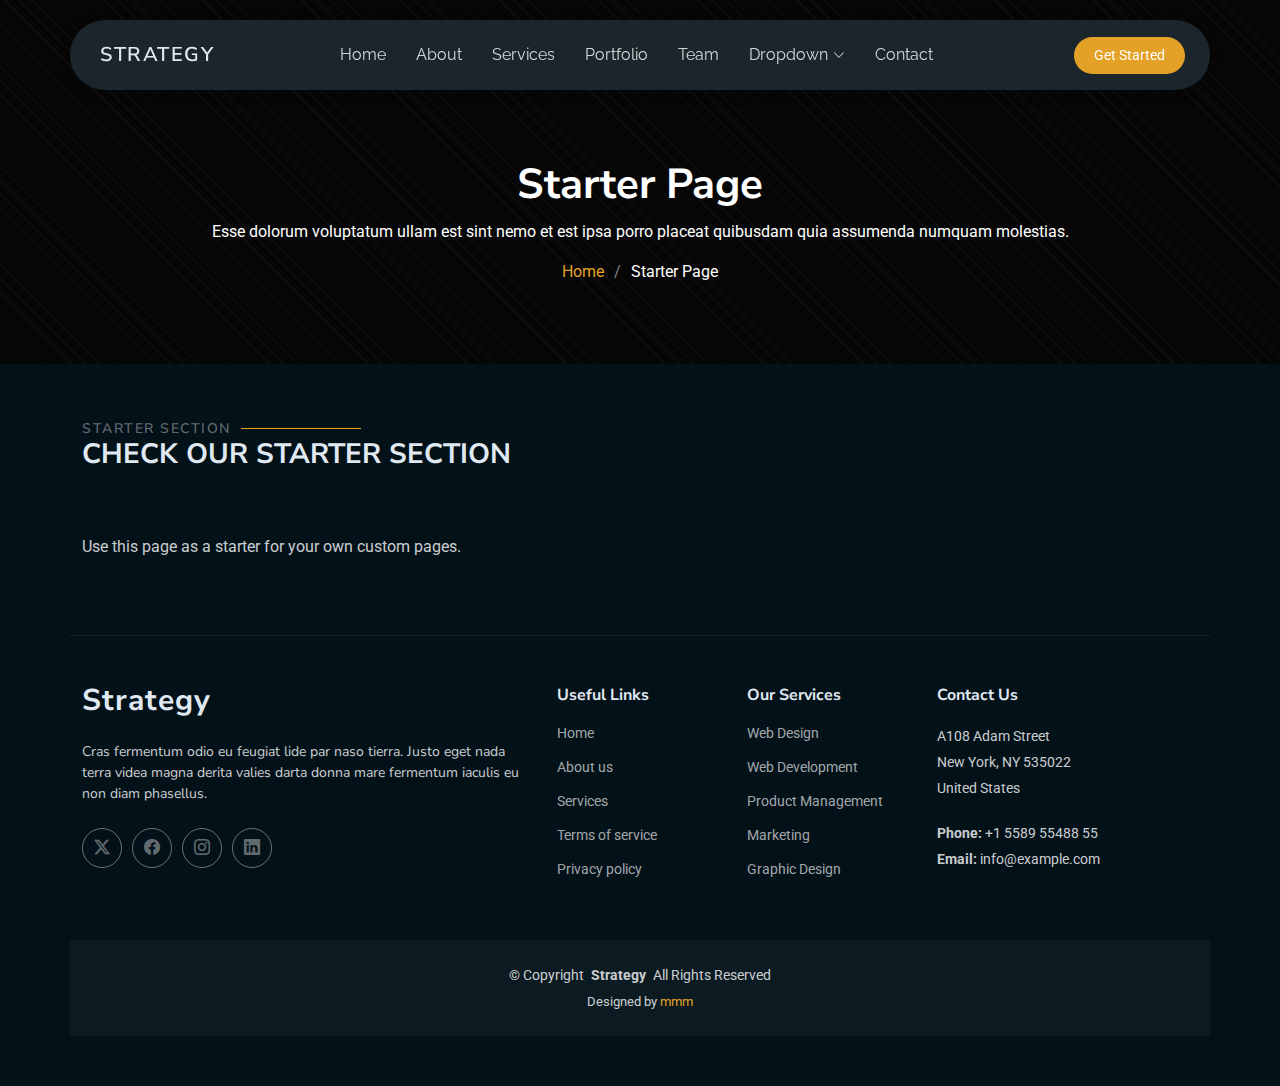
<file: starter-page.html>
<!DOCTYPE html>
<html lang="en">

<head>
  <meta charset="utf-8">
  <meta content="width=device-width, initial-scale=1.0" name="viewport">
  <title>Starter Page - Strategy Bootstrap Template</title>
  <meta name="description" content="">
  <meta name="keywords" content="">

  <!-- Favicons -->
  <link href="assets/img/favicon.png" rel="icon">
  <link href="assets/img/apple-touch-icon.png" rel="apple-touch-icon">

  <!-- Fonts -->
  <link href="https://fonts.googleapis.com" rel="preconnect">
  <link href="https://fonts.gstatic.com" rel="preconnect" crossorigin>
  <link href="https://fonts.googleapis.com/css2?family=Roboto:ital,wght@0,100;0,300;0,400;0,500;0,700;0,900;1,100;1,300;1,400;1,500;1,700;1,900&family=Raleway:ital,wght@0,100;0,200;0,300;0,400;0,500;0,600;0,700;0,800;0,900;1,100;1,200;1,300;1,400;1,500;1,600;1,700;1,800;1,900&family=Nunito+Sans:ital,wght@0,200;0,300;0,400;0,600;0,700;0,800;0,900;1,200;1,300;1,400;1,600;1,700;1,800;1,900&display=swap" rel="stylesheet">

  <!-- Vendor CSS Files -->
  <link href="assets/vendor/bootstrap/css/bootstrap.min.css" rel="stylesheet">
  <link href="assets/vendor/bootstrap-icons/bootstrap-icons.css" rel="stylesheet">
  <link href="assets/vendor/aos/aos.css" rel="stylesheet">
  <link href="assets/vendor/swiper/swiper-bundle.min.css" rel="stylesheet">
  <link href="assets/vendor/glightbox/css/glightbox.min.css" rel="stylesheet">

  <!-- Main CSS File -->
  <link href="assets/css/main.css" rel="stylesheet">


</head>

<body class="starter-page-page">

  <header id="header" class="header d-flex align-items-center fixed-top">
    <div class="header-container container-fluid container-xl position-relative d-flex align-items-center justify-content-between">

      <a href="index.html" class="logo d-flex align-items-center me-auto me-xl-0">
        <!-- Uncomment the line below if you also wish to use an image logo -->
        <!-- <img src="assets/img/logo.webp" alt=""> -->
        <h1 class="sitename">Strategy</h1>
      </a>

      <nav id="navmenu" class="navmenu">
        <ul>
          <li><a href="#hero">Home</a></li>
          <li><a href="#about">About</a></li>
          <li><a href="#services">Services</a></li>
          <li><a href="#portfolio">Portfolio</a></li>
          <li><a href="#team">Team</a></li>
          <li class="dropdown"><a href="#"><span>Dropdown</span> <i class="bi bi-chevron-down toggle-dropdown"></i></a>
            <ul>
              <li><a href="#">Dropdown 1</a></li>
              <li class="dropdown"><a href="#"><span>Deep Dropdown</span> <i class="bi bi-chevron-down toggle-dropdown"></i></a>
                <ul>
                  <li><a href="#">Deep Dropdown 1</a></li>
                  <li><a href="#">Deep Dropdown 2</a></li>
                  <li><a href="#">Deep Dropdown 3</a></li>
                  <li><a href="#">Deep Dropdown 4</a></li>
                  <li><a href="#">Deep Dropdown 5</a></li>
                </ul>
              </li>
              <li><a href="#">Dropdown 2</a></li>
              <li><a href="#">Dropdown 3</a></li>
              <li><a href="#">Dropdown 4</a></li>
            </ul>
          </li>
          <li><a href="#contact">Contact</a></li>
        </ul>
        <i class="mobile-nav-toggle d-xl-none bi bi-list"></i>
      </nav>

      <a class="btn-getstarted" href="#about">Get Started</a>

    </div>
  </header>

  <main class="main">

    <!-- Page Title -->
    <div class="page-title dark-background" data-aos="fade">
      <div class="container position-relative">
        <h1>Starter Page</h1>
        <p>Esse dolorum voluptatum ullam est sint nemo et est ipsa porro placeat quibusdam quia assumenda numquam molestias.</p>
        <nav class="breadcrumbs">
          <ol>
            <li><a href="index.html">Home</a></li>
            <li class="current">Starter Page</li>
          </ol>
        </nav>
      </div>
    </div><!-- End Page Title -->

    <!-- Starter Section Section -->
    <section id="starter-section" class="starter-section section">

      <!-- Section Title -->
      <div class="container section-title" data-aos="fade-up">
        <h2>Starter Section</h2>
        <div><span>Check Our</span> <span class="description-title">Starter Section</span></div>
      </div><!-- End Section Title -->

      <div class="container" data-aos="fade-up">
        <p>Use this page as a starter for your own custom pages.</p>
      </div>

    </section><!-- /Starter Section Section -->

  </main>

  <footer id="footer" class="footer">

    <div class="container footer-top">
      <div class="row gy-4">
        <div class="col-lg-5 col-md-12 footer-about">
          <a href="index.html" class="logo d-flex align-items-center">
            <span class="sitename">Strategy</span>
          </a>
          <p>Cras fermentum odio eu feugiat lide par naso tierra. Justo eget nada terra videa magna derita valies darta donna mare fermentum iaculis eu non diam phasellus.</p>
          <div class="social-links d-flex mt-4">
            <a href=""><i class="bi bi-twitter-x"></i></a>
            <a href=""><i class="bi bi-facebook"></i></a>
            <a href=""><i class="bi bi-instagram"></i></a>
            <a href=""><i class="bi bi-linkedin"></i></a>
          </div>
        </div>

        <div class="col-lg-2 col-6 footer-links">
          <h4>Useful Links</h4>
          <ul>
            <li><a href="#">Home</a></li>
            <li><a href="#">About us</a></li>
            <li><a href="#">Services</a></li>
            <li><a href="#">Terms of service</a></li>
            <li><a href="#">Privacy policy</a></li>
          </ul>
        </div>

        <div class="col-lg-2 col-6 footer-links">
          <h4>Our Services</h4>
          <ul>
            <li><a href="#">Web Design</a></li>
            <li><a href="#">Web Development</a></li>
            <li><a href="#">Product Management</a></li>
            <li><a href="#">Marketing</a></li>
            <li><a href="#">Graphic Design</a></li>
          </ul>
        </div>

        <div class="col-lg-3 col-md-12 footer-contact text-center text-md-start">
          <h4>Contact Us</h4>
          <p>A108 Adam Street</p>
          <p>New York, NY 535022</p>
          <p>United States</p>
          <p class="mt-4"><strong>Phone:</strong> <span>+1 5589 55488 55</span></p>
          <p><strong>Email:</strong> <span>info@example.com</span></p>
        </div>

      </div>
    </div>

    <div class="container copyright text-center mt-4">
      <p>© <span>Copyright</span> <strong class="px-1 sitename">Strategy</strong> <span>All Rights Reserved</span></p>
      <div class="credits">
      
        Designed by <a href="index.html">mmm</a>
      </div>
    </div>

  </footer>

  <!-- Scroll Top -->
  <a href="#" id="scroll-top" class="scroll-top d-flex align-items-center justify-content-center"><i class="bi bi-arrow-up-short"></i></a>

  <!-- Preloader -->
  <div id="preloader"></div>

  <!-- Vendor JS Files -->
  <script src="assets/vendor/bootstrap/js/bootstrap.bundle.min.js"></script>
  <script src="assets/vendor/php-email-form/validate.js"></script>
  <script src="assets/vendor/aos/aos.js"></script>
  <script src="assets/vendor/swiper/swiper-bundle.min.js"></script>
  <script src="assets/vendor/glightbox/js/glightbox.min.js"></script>
  <script src="assets/vendor/imagesloaded/imagesloaded.pkgd.min.js"></script>
  <script src="assets/vendor/isotope-layout/isotope.pkgd.min.js"></script>

  <!-- Main JS File -->
  <script src="assets/js/main.js"></script>

</body>

</html>
</file>
<file: assets/css/main.css>
/* Fonts */
:root {
  --default-font: "Roboto",  system-ui, -apple-system, "Segoe UI", Roboto, "Helvetica Neue", Arial, "Noto Sans", "Liberation Sans", sans-serif, "Apple Color Emoji", "Segoe UI Emoji", "Segoe UI Symbol", "Noto Color Emoji";
  --heading-font: "Nunito Sans",  sans-serif;
  --nav-font: "Raleway",  sans-serif;
}

/* Global Colors - The following color variables are used throughout the website. Updating them here will change the color scheme of the entire website */
:root { 
  --background-color: #031119; /* Background color for the entire website, including individual sections */
  --default-color: rgba(255, 255, 255, 0.8); /* Default color used for the majority of the text content across the entire website */
  --heading-color: #e0e9f2; /* Color for headings, subheadings and title throughout the website */
  --accent-color: #e3a127; /* Accent color that represents your brand on the website. It's used for buttons, links, and other elements that need to stand out */
  --surface-color: #1b262c; /* The surface color is used as a background of boxed elements within sections, such as cards, icon boxes, or other elements that require a visual separation from the global background. */
  --contrast-color: #ffffff; /* Contrast color for text, ensuring readability against backgrounds of accent, heading, or default colors. */
}

/* Nav Menu Colors - The following color variables are used specifically for the navigation menu. They are separate from the global colors to allow for more customization options */
:root {
  --nav-color: rgba(255, 255, 255, 0.8);  /* The default color of the main navmenu links */
  --nav-hover-color: #e3a127; /* Applied to main navmenu links when they are hovered over or active */
  --nav-mobile-background-color: #29343a; /* Used as the background color for mobile navigation menu */
  --nav-dropdown-background-color: #29343a; /* Used as the background color for dropdown items that appear when hovering over primary navigation items */
  --nav-dropdown-color: rgba(255, 255, 255, 0.8); /* Used for navigation links of the dropdown items in the navigation menu. */
  --nav-dropdown-hover-color: #e3a127; /* Similar to --nav-hover-color, this color is applied to dropdown navigation links when they are hovered over. */
}

/* Color Presets - These classes override global colors when applied to any section or element, providing reuse of the sam color scheme. */

.light-background {
  --background-color: #0d1d26;
  --surface-color: #16262f;
}

.dark-background {
  --background-color: #060606;
  --default-color: #ffffff;
  --heading-color: #ffffff;
  --surface-color: #252525;
  --contrast-color: #ffffff;
}

/* Smooth scroll */
:root {
  scroll-behavior: smooth;
}

/*--------------------------------------------------------------
# General Styling & Shared Classes
--------------------------------------------------------------*/
body {
  color: var(--default-color);
  background-color: var(--background-color);
  font-family: var(--default-font);
}

a {
  color: var(--accent-color);
  text-decoration: none;
  transition: 0.3s;
}

a:hover {
  color: color-mix(in srgb, var(--accent-color), transparent 25%);
  text-decoration: none;
}

h1,
h2,
h3,
h4,
h5,
h6 {
  color: var(--heading-color);
  font-family: var(--heading-font);
}

/* PHP Email Form Messages
------------------------------*/
.php-email-form .error-message {
  display: none;
  background: #df1529;
  color: #ffffff;
  text-align: left;
  padding: 15px;
  margin-bottom: 24px;
  font-weight: 600;
}

.php-email-form .sent-message {
  display: none;
  color: #ffffff;
  background: #059652;
  text-align: center;
  padding: 15px;
  margin-bottom: 24px;
  font-weight: 600;
}

.php-email-form .loading {
  display: none;
  background: var(--surface-color);
  text-align: center;
  padding: 15px;
  margin-bottom: 24px;
}

.php-email-form .loading:before {
  content: "";
  display: inline-block;
  border-radius: 50%;
  width: 24px;
  height: 24px;
  margin: 0 10px -6px 0;
  border: 3px solid var(--accent-color);
  border-top-color: var(--surface-color);
  animation: php-email-form-loading 1s linear infinite;
}

@keyframes php-email-form-loading {
  0% {
    transform: rotate(0deg);
  }

  100% {
    transform: rotate(360deg);
  }
}

/*--------------------------------------------------------------
# Global Header
--------------------------------------------------------------*/
.header {
  --background-color: rgba(255, 255, 255, 0);
  color: var(--default-color);
  background-color: var(--background-color);
  padding: 20px 0;
  transition: all 0.5s;
  z-index: 997;
}

.header .header-container {
  background: var(--surface-color);
  border-radius: 50px;
  padding: 5px 25px 5px 30px;
  box-shadow: 0px 2px 15px rgba(0, 0, 0, 0.1);
}

.header .logo {
  line-height: 1;
}

.header .logo img {
  max-height: 40px;
  margin-right: 8px;
}

.header .logo h1 {
  font-size: 20px;
  margin: 0;
  font-weight: 600;
  text-transform: uppercase;
  letter-spacing: 1.5px;
  color: var(--heading-color);
}

.header .btn-getstarted,
.header .btn-getstarted:focus {
  color: var(--contrast-color);
  background: var(--accent-color);
  font-size: 14px;
  padding: 8px 20px;
  margin: 0 0 0 30px;
  border-radius: 50px;
  transition: 0.3s;
}

.header .btn-getstarted:hover,
.header .btn-getstarted:focus:hover {
  color: var(--contrast-color);
  background: color-mix(in srgb, var(--accent-color), transparent 15%);
}

@media (max-width: 1200px) {
  .header {
    padding-top: 10px;
  }

  .header .header-container {
    margin-left: 10px;
    margin-right: 10px;
    padding: 10px 5px 10px 15px;
  }

  .header .logo {
    order: 1;
  }

  .header .btn-getstarted {
    order: 2;
    margin: 0 10px 0 0;
    padding: 6px 15px;
  }

  .header .navmenu {
    order: 3;
  }
}

/*--------------------------------------------------------------
# Navigation Menu
--------------------------------------------------------------*/
/* Navmenu - Desktop */
@media (min-width: 1200px) {
  .navmenu {
    padding: 0;
  }

  .navmenu ul {
    margin: 0;
    padding: 0;
    display: flex;
    list-style: none;
    align-items: center;
  }

  .navmenu li {
    position: relative;
  }

  .navmenu a,
  .navmenu a:focus {
    color: var(--nav-color);
    padding: 18px 15px;
    font-size: 16px;
    font-family: var(--nav-font);
    font-weight: 400;
    display: flex;
    align-items: center;
    justify-content: space-between;
    white-space: nowrap;
    transition: 0.3s;
  }

  .navmenu a i,
  .navmenu a:focus i {
    font-size: 12px;
    line-height: 0;
    margin-left: 5px;
    transition: 0.3s;
  }

  .navmenu li:last-child a {
    padding-right: 0;
  }

  .navmenu li:hover>a,
  .navmenu .active,
  .navmenu .active:focus {
    color: var(--nav-hover-color);
  }

  .navmenu .dropdown ul {
    margin: 0;
    padding: 10px 0;
    background: var(--nav-dropdown-background-color);
    display: block;
    position: absolute;
    visibility: hidden;
    left: 14px;
    top: 130%;
    opacity: 0;
    transition: 0.3s;
    border-radius: 4px;
    z-index: 99;
    box-shadow: 0px 0px 30px rgba(0, 0, 0, 0.1);
  }

  .navmenu .dropdown ul li {
    min-width: 200px;
  }

  .navmenu .dropdown ul a {
    padding: 10px 20px;
    font-size: 15px;
    text-transform: none;
    color: var(--nav-dropdown-color);
  }

  .navmenu .dropdown ul a i {
    font-size: 12px;
  }

  .navmenu .dropdown ul a:hover,
  .navmenu .dropdown ul .active:hover,
  .navmenu .dropdown ul li:hover>a {
    color: var(--nav-dropdown-hover-color);
  }

  .navmenu .dropdown:hover>ul {
    opacity: 1;
    top: 100%;
    visibility: visible;
  }

  .navmenu .dropdown .dropdown ul {
    top: 0;
    left: -90%;
    visibility: hidden;
  }

  .navmenu .dropdown .dropdown:hover>ul {
    opacity: 1;
    top: 0;
    left: -100%;
    visibility: visible;
  }
}

/* Navmenu - Mobile */
@media (max-width: 1199px) {
  .mobile-nav-toggle {
    color: var(--nav-color);
    font-size: 28px;
    line-height: 0;
    margin-right: 10px;
    cursor: pointer;
    transition: color 0.3s;
  }

  .navmenu {
    padding: 0;
    z-index: 9997;
  }

  .navmenu ul {
    display: none;
    list-style: none;
    position: absolute;
    inset: 60px 20px 20px 20px;
    padding: 10px 0;
    margin: 0;
    border-radius: 6px;
    background-color: var(--nav-mobile-background-color);
    overflow-y: auto;
    transition: 0.3s;
    z-index: 9998;
    box-shadow: 0px 0px 30px rgba(0, 0, 0, 0.1);
  }

  .navmenu a,
  .navmenu a:focus {
    color: var(--nav-dropdown-color);
    padding: 10px 20px;
    font-family: var(--nav-font);
    font-size: 17px;
    font-weight: 500;
    display: flex;
    align-items: center;
    justify-content: space-between;
    white-space: nowrap;
    transition: 0.3s;
  }

  .navmenu a i,
  .navmenu a:focus i {
    font-size: 12px;
    line-height: 0;
    margin-left: 5px;
    width: 30px;
    height: 30px;
    display: flex;
    align-items: center;
    justify-content: center;
    border-radius: 50%;
    transition: 0.3s;
    background-color: color-mix(in srgb, var(--accent-color), transparent 90%);
  }

  .navmenu a i:hover,
  .navmenu a:focus i:hover {
    background-color: var(--accent-color);
    color: var(--contrast-color);
  }

  .navmenu a:hover,
  .navmenu .active,
  .navmenu .active:focus {
    color: var(--nav-dropdown-hover-color);
  }

  .navmenu .active i,
  .navmenu .active:focus i {
    background-color: var(--accent-color);
    color: var(--contrast-color);
    transform: rotate(180deg);
  }

  .navmenu .dropdown ul {
    position: static;
    display: none;
    z-index: 99;
    padding: 10px 0;
    margin: 10px 20px;
    background-color: var(--nav-dropdown-background-color);
    border: 1px solid color-mix(in srgb, var(--default-color), transparent 90%);
    box-shadow: none;
    transition: all 0.5s ease-in-out;
  }

  .navmenu .dropdown ul ul {
    background-color: rgba(33, 37, 41, 0.1);
  }

  .navmenu .dropdown>.dropdown-active {
    display: block;
    background-color: rgba(33, 37, 41, 0.03);
  }

  .mobile-nav-active {
    overflow: hidden;
  }

  .mobile-nav-active .mobile-nav-toggle {
    color: #fff;
    position: absolute;
    font-size: 32px;
    top: 15px;
    right: 15px;
    margin-right: 0;
    z-index: 9999;
  }

  .mobile-nav-active .navmenu {
    position: fixed;
    overflow: hidden;
    inset: 0;
    background: rgba(33, 37, 41, 0.8);
    transition: 0.3s;
  }

  .mobile-nav-active .navmenu>ul {
    display: block;
  }
}

/*--------------------------------------------------------------
# Global Footer
--------------------------------------------------------------*/
.footer {
  color: var(--default-color);
  background-color: var(--background-color);
  font-size: 14px;
  padding-bottom: 50px;
  position: relative;
}

.footer .footer-top {
  padding-top: 50px;
  border-top: 1px solid color-mix(in srgb, var(--default-color), transparent 90%);
}

.footer .footer-about .logo {
  line-height: 1;
  margin-bottom: 25px;
}

.footer .footer-about .logo img {
  max-height: 40px;
  margin-right: 6px;
}

.footer .footer-about .logo span {
  color: var(--heading-color);
  font-size: 30px;
  font-weight: 700;
  letter-spacing: 1px;
  font-family: var(--heading-font);
}

.footer .footer-about p {
  font-size: 14px;
  font-family: var(--heading-font);
}

.footer .social-links a {
  display: flex;
  align-items: center;
  justify-content: center;
  width: 40px;
  height: 40px;
  border-radius: 50%;
  border: 1px solid color-mix(in srgb, var(--default-color), transparent 50%);
  font-size: 16px;
  color: color-mix(in srgb, var(--default-color), transparent 50%);
  margin-right: 10px;
  transition: 0.3s;
}

.footer .social-links a:hover {
  color: var(--accent-color);
  border-color: var(--accent-color);
}

.footer h4 {
  font-size: 16px;
  font-weight: bold;
  position: relative;
  padding-bottom: 12px;
}

.footer .footer-links {
  margin-bottom: 30px;
}

.footer .footer-links ul {
  list-style: none;
  padding: 0;
  margin: 0;
}

.footer .footer-links ul i {
  padding-right: 2px;
  font-size: 12px;
  line-height: 0;
}

.footer .footer-links ul li {
  padding: 10px 0;
  display: flex;
  align-items: center;
}

.footer .footer-links ul li:first-child {
  padding-top: 0;
}

.footer .footer-links ul a {
  color: color-mix(in srgb, var(--default-color), transparent 20%);
  display: inline-block;
  line-height: 1;
}

.footer .footer-links ul a:hover {
  color: var(--accent-color);
}

.footer .footer-contact p {
  margin-bottom: 5px;
}

.footer .copyright {
  padding-top: 25px;
  padding-bottom: 25px;
  background-color: color-mix(in srgb, var(--default-color), transparent 95%);
}

.footer .copyright p {
  margin-bottom: 0;
}

.footer .credits {
  margin-top: 6px;
  font-size: 13px;
}

/*--------------------------------------------------------------
# Preloader
--------------------------------------------------------------*/
#preloader {
  position: fixed;
  inset: 0;
  z-index: 999999;
  overflow: hidden;
  background: var(--background-color);
  transition: all 0.6s ease-out;
}

#preloader:before {
  content: "";
  position: fixed;
  top: calc(50% - 30px);
  left: calc(50% - 30px);
  border: 6px solid #ffffff;
  border-color: var(--accent-color) transparent var(--accent-color) transparent;
  border-radius: 50%;
  width: 60px;
  height: 60px;
  animation: animate-preloader 1.5s linear infinite;
}

@keyframes animate-preloader {
  0% {
    transform: rotate(0deg);
  }

  100% {
    transform: rotate(360deg);
  }
}

/*--------------------------------------------------------------
# Scroll Top Button
--------------------------------------------------------------*/
.scroll-top {
  position: fixed;
  visibility: hidden;
  opacity: 0;
  right: 15px;
  bottom: -15px;
  z-index: 99999;
  background-color: var(--accent-color);
  width: 44px;
  height: 44px;
  border-radius: 50px;
  transition: all 0.4s;
}

.scroll-top i {
  font-size: 24px;
  color: var(--contrast-color);
  line-height: 0;
}

.scroll-top:hover {
  background-color: color-mix(in srgb, var(--accent-color), transparent 20%);
  color: var(--contrast-color);
}

.scroll-top.active {
  visibility: visible;
  opacity: 1;
  bottom: 15px;
}

/*--------------------------------------------------------------
# Disable aos animation delay on mobile devices
--------------------------------------------------------------*/
@media screen and (max-width: 768px) {
  [data-aos-delay] {
    transition-delay: 0 !important;
  }
}

/*--------------------------------------------------------------
# Global Page Titles & Breadcrumbs
--------------------------------------------------------------*/
.page-title {
  color: var(--default-color);
  background-color: var(--background-color);
  background-size: cover;
  background-position: center;
  background-repeat: no-repeat;
  padding: 160px 0 80px 0;
  text-align: center;
  position: relative;
}

.page-title::after {
  content: "";
  position: absolute;
  top: 0;
  left: 0;
  right: 0;
  bottom: 0;
  background-image: repeating-linear-gradient(45deg, rgba(255, 255, 255, 0.02) 0px, rgba(255, 255, 255, 0.05) 1px, transparent 1px, transparent 10px);
  z-index: 1;
}

.page-title h1 {
  font-size: 42px;
  font-weight: 700;
  margin-bottom: 10px;
}

.page-title .breadcrumbs ol {
  display: flex;
  flex-wrap: wrap;
  list-style: none;
  justify-content: center;
  padding: 0;
  margin: 0;
  font-size: 16px;
  font-weight: 400;
}

.page-title .breadcrumbs ol li+li {
  padding-left: 10px;
}

.page-title .breadcrumbs ol li+li::before {
  content: "/";
  display: inline-block;
  padding-right: 10px;
  color: color-mix(in srgb, var(--default-color), transparent 50%);
}

/*--------------------------------------------------------------
# Global Sections
--------------------------------------------------------------*/
section,
.section {
  color: var(--default-color);
  background-color: var(--background-color);
  padding: 60px 0;
  scroll-margin-top: 90px;
  overflow: clip;
}

@media (max-width: 1199px) {

  section,
  .section {
    scroll-margin-top: 66px;
  }
}

/*--------------------------------------------------------------
# Global Section Titles
--------------------------------------------------------------*/
.section-title {
  padding-bottom: 60px;
  position: relative;
}

.section-title h2 {
  font-size: 14px;
  font-weight: 500;
  padding: 0;
  line-height: 1px;
  margin: 0;
  letter-spacing: 1.5px;
  text-transform: uppercase;
  color: color-mix(in srgb, var(--default-color), transparent 50%);
  position: relative;
}

.section-title h2::after {
  content: "";
  width: 120px;
  height: 1px;
  display: inline-block;
  background: var(--accent-color);
  margin: 4px 10px;
}

.section-title div {
  color: var(--heading-color);
  margin: 0;
  margin: 0;
  font-size: 28px;
  font-weight: 700;
  text-transform: uppercase;
  font-family: var(--heading-font);
}

/*--------------------------------------------------------------
# Hero Section
--------------------------------------------------------------*/
.hero {
  position: relative;
  min-height: 100vh;
  width: 100%;
  display: flex;
  align-items: center;
  overflow: hidden;
  padding: 100px 0;
}

.hero::after {
  content: "";
  position: absolute;
  top: 0;
  left: 0;
  right: 0;
  bottom: 0;
  background-image: repeating-linear-gradient(45deg, rgba(255, 255, 255, 0.02) 0px, rgba(255, 255, 255, 0.05) 1px, transparent 1px, transparent 10px);
  z-index: 1;
}

.hero .container,
.hero .container-fluid {
  position: relative;
  z-index: 2;
}

.hero .content-col {
  display: flex;
  flex-direction: column;
  justify-content: center;
  padding-right: 3rem;
}

@media (max-width: 991px) {
  .hero .content-col {
    padding-right: 15px;
    margin-bottom: 3rem;
  }
}

.hero .agency-name {
  margin-bottom: 1.5rem;
}

.hero .agency-name h5 {
  font-size: 1.25rem;
  font-weight: 600;
  letter-spacing: 1px;
  color: var(--contrast-color);
  margin: 0;
}

.hero .main-heading {
  margin-bottom: 2rem;
}

.hero .main-heading h1 {
  font-size: 3rem;
  font-weight: 800;
  line-height: 1.1;
  letter-spacing: -1px;
  margin: 0;
}

@media (max-width: 1200px) {
  .hero .main-heading h1 {
    font-size: 4rem;
  }
}

@media (max-width: 767px) {
  .hero .main-heading h1 {
    font-size: 3rem;
  }
}

@media (max-width: 480px) {
  .hero .main-heading h1 {
    font-size: 2.5rem;
  }
}

.hero .divider {
  width: 60%;
  height: 1px;
  background-color: color-mix(in srgb, var(--default-color), transparent 85%);
  margin-bottom: 2rem;
}

@media (max-width: 767px) {
  .hero .divider {
    width: 100%;
  }
}

.hero .description {
  margin-bottom: 2.5rem;
}

.hero .description p {
  font-size: 1rem;
  line-height: 1.7;
  color: color-mix(in srgb, var(--default-color), transparent 20%);
  margin: 0;
}

.hero .cta-button .btn {
  display: inline-flex;
  align-items: center;
  background-color: transparent;
  border: 1px solid color-mix(in srgb, var(--default-color), transparent 40%);
  color: var(--default-color);
  padding: 0.75rem 1.5rem;
  border-radius: 50px;
  font-size: 0.9rem;
  font-weight: 600;
  letter-spacing: 1px;
  transition: all 0.3s ease;
}

.hero .cta-button .btn span {
  margin-right: 0.5rem;
}

.hero .cta-button .btn i {
  font-size: 1.2rem;
  transition: transform 0.3s ease;
}

.hero .cta-button .btn:hover {
  background-color: var(--accent-color);
  border-color: var(--accent-color);
  color: var(--contrast-color);
}

.hero .cta-button .btn:hover i {
  transform: translateX(5px);
}

.hero .visual-content {
  position: relative;
  width: 100%;
  height: 100%;
  display: flex;
  align-items: center;
  justify-content: center;
}

@media (max-width: 991px) {
  .hero .visual-content {
    flex-direction: column;
  }
}

.hero .fluid-shape {
  position: relative;
  width: 100%;
  margin: 0 auto;
}

.hero .fluid-shape .fluid-img {
  width: 100%;
  height: auto;
  animation: float 6s ease-in-out infinite;
}

@keyframes float {
  0% {
    transform: translateY(0px);
  }

  50% {
    transform: translateY(-15px);
  }

  100% {
    transform: translateY(0px);
  }
}

.hero .stats-card {
  position: absolute;
  bottom: 10%;
  right: 0;
  background-color: color-mix(in srgb, var(--surface-color), transparent 50%);
  backdrop-filter: blur(10px);
  border: 1px solid color-mix(in srgb, var(--default-color), transparent 90%);
  border-radius: 10px;
  padding: 1.5rem;
  width: 200px;
  display: flex;
  flex-direction: column;
  box-shadow: 0 10px 30px rgba(0, 0, 0, 0.1);
}

@media (max-width: 991px) {
  .hero .stats-card {
    position: relative;
    bottom: auto;
    right: auto;
    margin-top: 2rem;
    width: 90%;
  }
}

.hero .stats-card .stats-number h2 {
  font-size: 3rem;
  font-weight: 700;
  margin: 0;
  line-height: 1;
}

.hero .stats-card .stats-label {
  margin-top: 0.5rem;
}

.hero .stats-card .stats-label p {
  font-size: 0.9rem;
  margin: 0;
}

.hero .stats-card .stats-arrow {
  position: absolute;
  top: 1.5rem;
  right: 1.5rem;
}

.hero .stats-card .stats-arrow a {
  display: flex;
  align-items: center;
  justify-content: center;
  width: 32px;
  height: 32px;
  background-color: var(--accent-color);
  border-radius: 50%;
  color: var(--contrast-color);
  font-size: 1rem;
  transition: all 0.3s ease;
}

.hero .stats-card .stats-arrow a:hover {
  transform: translateY(-3px);
  background-color: color-mix(in srgb, var(--accent-color), transparent 20%);
}

/*--------------------------------------------------------------
# About Section
--------------------------------------------------------------*/
.about {
  padding-top: 60px;
  padding-bottom: 60px;
}

.about .about-image {
  border-radius: 8px;
  overflow: hidden;
}

.about .about-image .experience-badge {
  position: absolute;
  bottom: 30px;
  right: -30px;
  background: var(--accent-color);
  color: var(--contrast-color);
  padding: 1.5rem;
  border-radius: 8px;
  box-shadow: 0 10px 30px rgba(0, 0, 0, 0.1);
  text-align: center;
  min-width: 140px;
}

.about .about-image .experience-badge .years {
  font-size: 2.5rem;
  font-weight: 700;
  line-height: 1;
  display: block;
  margin-bottom: 5px;
}

.about .about-image .experience-badge .text {
  font-size: 0.9rem;
  text-transform: uppercase;
  letter-spacing: 1px;
}

@media (max-width: 768px) {
  .about .about-image .experience-badge {
    right: 0;
    bottom: 20px;
    padding: 1rem;
    min-width: 120px;
  }

  .about .about-image .experience-badge .years {
    font-size: 2rem;
  }
}

.about .about-content h2 {
  font-size: 2.2rem;
  margin-bottom: 1.25rem;
  font-weight: 700;
}

@media (max-width: 768px) {
  .about .about-content h2 {
    font-size: 1.8rem;
  }
}

.about .about-content .lead {
  font-size: 1.15rem;
  margin-bottom: 1.25rem;
  color: color-mix(in srgb, var(--heading-color), transparent 30%);
}

.about .about-content p {
  margin-bottom: 1rem;
}

.about .about-content .feature-item {
  padding: 1.25rem;
  background-color: var(--surface-color);
  border-radius: 8px;
  box-shadow: 0 5px 15px rgba(0, 0, 0, 0.05);
  height: 100%;
  transition: all 0.3s ease;
}

.about .about-content .feature-item:hover {
  transform: translateY(-5px);
  box-shadow: 0 10px 25px rgba(0, 0, 0, 0.1);
}

.about .about-content .feature-item i {
  font-size: 1.75rem;
  color: var(--accent-color);
  margin-bottom: 0.75rem;
  display: block;
}

.about .about-content .feature-item h5 {
  font-size: 1.15rem;
  margin-bottom: 0.75rem;
  font-weight: 600;
}

.about .about-content .feature-item p {
  font-size: 0.9rem;
  margin-bottom: 0;
}

.about .about-content .btn-primary {
  background-color: var(--accent-color);
  border-color: var(--accent-color);
  padding: 0.5rem 1.5rem;
  border-radius: 50px;
  font-weight: 500;
  color: var(--contrast-color);
}

.about .about-content .btn-primary:hover {
  background-color: color-mix(in srgb, var(--accent-color), black 10%);
  border-color: color-mix(in srgb, var(--accent-color), black 10%);
}

.about .testimonial-section {
  border-top: 1px solid rgba(0, 0, 0, 0.08);
}

.about .testimonial-section .testimonial-intro h3 {
  font-size: 1.75rem;
  margin-bottom: 1.25rem;
  font-weight: 700;
}

.about .testimonial-section .testimonial-intro p {
  margin-bottom: 1.5rem;
}

.about .testimonial-section .testimonial-intro .swiper-nav-buttons {
  display: flex;
  gap: 10px;
}

.about .testimonial-section .testimonial-intro .swiper-nav-buttons button {
  width: 44px;
  height: 44px;
  border-radius: 50%;
  background-color: var(--surface-color);
  border: 1px solid rgba(0, 0, 0, 0.08);
  display: flex;
  align-items: center;
  justify-content: center;
  cursor: pointer;
  transition: all 0.3s ease;
}

.about .testimonial-section .testimonial-intro .swiper-nav-buttons button:hover {
  background-color: var(--accent-color);
  border-color: var(--accent-color);
  color: var(--contrast-color);
}

.about .testimonial-section .testimonial-intro .swiper-nav-buttons button i {
  font-size: 1.25rem;
}

.about .testimonial-section .testimonial-slider {
  overflow: hidden;
}

.about .testimonial-section .testimonial-slider .swiper-wrapper {
  height: auto !important;
}

.about .testimonial-section .testimonial-item {
  background-color: var(--surface-color);
  border-radius: 10px;
  padding: 2rem;
  box-shadow: 0 5px 30px rgba(0, 0, 0, 0.05);
  height: 100%;
}

.about .testimonial-section .testimonial-item .rating {
  color: #ffc107;
  font-size: 1rem;
}

.about .testimonial-section .testimonial-item p {
  font-style: italic;
  margin-bottom: 0;
  font-size: 1rem;
  line-height: 1.6;
}

.about .testimonial-section .testimonial-item .client-info .client-img {
  width: 100px;
  height: 100px;
  /* border-radius: 50%; */
  margin-right: 15px;
  object-fit: cover;
}

.about .testimonial-section .testimonial-item .client-info h6 {
  font-weight: 600;
}

.about .testimonial-section .testimonial-item .client-info span {
  font-size: 0.85rem;
  color: color-mix(in srgb, var(--default-color), transparent 40%);
}

/*--------------------------------------------------------------
# Services Section
--------------------------------------------------------------*/
.services .service-header {
  margin-bottom: 60px;
}

.services .service-header .service-intro .service-heading {
  font-size: 48px;
  margin-bottom: 0;
  font-weight: 700;
  line-height: 1.2;
  color: var(--heading-color);
}

.services .service-header .service-intro .service-heading div {
  display: block;
  position: relative;
}

.services .service-header .service-intro .service-heading span {
  display: block;
  color: var(--accent-color);
}

@media (max-width: 992px) {
  .services .service-header .service-intro .service-heading {
    font-size: 36px;
  }
}

@media (max-width: 768px) {
  .services .service-header .service-intro .service-heading {
    font-size: 30px;
    margin-bottom: 20px;
  }
}

.services .service-header .service-summary p {
  margin-bottom: 25px;
  color: var(--default-color);
}

.services .service-header .service-summary .service-btn {
  display: inline-flex;
  align-items: center;
  padding: 12px 30px;
  background-color: var(--accent-color);
  color: var(--contrast-color);
  border-radius: 4px;
  font-weight: 500;
  transition: all 0.3s ease;
}

.services .service-header .service-summary .service-btn i {
  margin-left: 10px;
  transition: transform 0.3s ease;
}

.services .service-header .service-summary .service-btn:hover {
  background-color: color-mix(in srgb, var(--accent-color), transparent 15%);
  color: var(--contrast-color);
}

.services .service-header .service-summary .service-btn:hover i {
  transform: translateX(5px);
}

@media (max-width: 992px) {
  .services .service-header .service-summary {
    margin-top: 30px;
  }
}

.services .service-card {
  padding: 40px 40px 40px 40px;
  margin-bottom: 30px;
  border: 2px solid color-mix(in srgb, var(--default-color), transparent 90%);
  transition: all 0.3s ease;
}

.services .service-card .service-icon {
  margin-bottom: 25px;
  background-color: color-mix(in srgb, var(--accent-color), transparent 90%);
  display: inline-flex;
  align-items: center;
  justify-content: center;
  border-radius: 10px;
  width: 64px;
  height: 64px;
}

.services .service-card .service-icon i {
  font-size: 32px;
  color: var(--accent-color);
  transition: all 0.3s ease;
}

.services .service-card h3 {
  font-size: 28px;
  margin-bottom: 15px;
  font-weight: 700;
}

.services .service-card h3 a {
  color: var(--heading-color);
  transition: color 0.3s ease;
}

.services .service-card h3 a span {
  display: block;
}

.services .service-card h3 a:hover {
  color: var(--accent-color);
}

.services .service-card p {
  color: var(--default-color);
  transition: color 0.3s ease;
  margin-bottom: 0;
}

.services .service-card .card-action {
  position: absolute;
  top: 0;
  right: 0;
  width: 80px;
  height: 80px;
  display: flex;
  align-items: center;
  justify-content: center;
  background-color: var(--accent-color);
  opacity: 0;
  visibility: hidden;
  transform: translateY(20px);
  transition: all 0.3s ease;
}

.services .service-card .card-action i {
  font-size: 24px;
  color: var(--contrast-color);
  transition: transform 0.3s ease;
}

.services .service-card .card-action:hover i {
  transform: rotate(45deg);
}

.services .service-card::before {
  content: "";
  position: absolute;
  top: 0;
  left: 0;
  right: 0;
  bottom: 0;
  background-color: var(--surface-color);
  clip-path: polygon(70% 0, 100% 30%, 100% 100%, 0 100%, 0 0);
  z-index: -1;
  opacity: 0;
  visibility: hidden;
  transition: all 0.3s ease;
}

.services .service-card:hover {
  border-color: transparent;
}

.services .service-card:hover::before {
  opacity: 1;
  visibility: visible;
  background-color: var(--surface-color);
}

.services .service-card:hover h3 a {
  color: var(--accent-color);
}

.services .service-card:hover h3 a:hover {
  color: var(--accent-color);
}

.services .service-card:hover p {
  color: color-mix(in srgb, var(--default-color), transparent 20%);
}

.services .service-card:hover .card-action {
  opacity: 1;
  visibility: visible;
  transform: translateY(0);
}

.services .service-card:hover .service-icon i {
  transform: scale(1.1);
}

@media (max-width: 768px) {
  .services .service-card {
    padding: 150px 25px 25px;
  }

  .services .service-card h3 {
    font-size: 24px;
  }

  .services .service-card .service-icon {
    position: absolute;
    top: 40px;
    left: 25px;
  }
}

@media (max-width: 768px) {
  .services {
    padding: 70px 0 50px;
  }
}

/*--------------------------------------------------------------
# Steps Section
--------------------------------------------------------------*/
.steps .steps-wrapper {
  position: relative;
  padding: 20px 0;
}

.steps .steps-wrapper::before {
  content: "";
  position: absolute;
  width: 2px;
  background-color: color-mix(in srgb, var(--accent-color), transparent 85%);
  top: 0;
  bottom: 0;
  left: 50%;
  transform: translateX(-50%);
}

.steps .step-item {
  margin-bottom: 50px;
  width: 100%;
  position: relative;
}

.steps .step-item:last-child {
  margin-bottom: 0;
}

.steps .step-item:nth-child(even) .step-content {
  flex-direction: row-reverse;
}

.steps .step-content {
  display: flex;
  align-items: center;
  gap: 30px;
}

.steps .step-icon {
  flex-shrink: 0;
  width: 80px;
  height: 80px;
  background-color: var(--surface-color);
  border-radius: 50%;
  display: flex;
  align-items: center;
  justify-content: center;
  position: relative;
  z-index: 1;
  box-shadow: 0 0 20px rgba(0, 0, 0, 0.1);
  border: 2px solid color-mix(in srgb, var(--accent-color), transparent 85%);
  transition: all 0.3s ease-in-out;
}

.steps .step-icon i {
  font-size: 32px;
  color: var(--accent-color);
  transition: transform 0.3s ease-in-out;
}

.steps .step-info {
  flex: 1;
  background-color: var(--surface-color);
  padding: 30px;
  border-radius: 8px;
  box-shadow: 0 5px 25px rgba(0, 0, 0, 0.05);
  transition: transform 0.3s ease-in-out;
}

.steps .step-info:hover {
  transform: translateY(-5px);
}

.steps .step-number {
  display: inline-block;
  font-family: var(--heading-font);
  font-size: 0.9rem;
  font-weight: 600;
  color: var(--accent-color);
  text-transform: uppercase;
  letter-spacing: 1px;
  margin-bottom: 10px;
}

.steps h3 {
  font-size: 1.3rem;
  margin-bottom: 15px;
  font-weight: 600;
  color: var(--heading-color);
}

.steps p {
  color: color-mix(in srgb, var(--default-color), transparent 20%);
  font-size: 1rem;
  line-height: 1.6;
  margin-bottom: 0;
}

@media (max-width: 991px) {
  .steps .steps-wrapper::before {
    left: 25px;
  }

  .steps .step-item .step-content {
    flex-direction: row !important;
  }

  .steps .step-icon {
    width: 60px;
    height: 60px;
  }

  .steps .step-icon i {
    font-size: 24px;
  }

  .steps .step-info {
    padding: 20px;
  }

  .steps h3 {
    font-size: 1.3rem;
  }
}

@media (max-width: 767px) {
  .steps .step-content {
    gap: 20px;
  }

  .steps .step-icon {
    width: 50px;
    height: 50px;
  }

  .steps .step-icon i {
    font-size: 20px;
  }

  .steps .step-info {
    padding: 15px;
  }

  .steps h3 {
    font-size: 1.2rem;
  }

  .steps p {
    font-size: 0.95rem;
  }
}

/*--------------------------------------------------------------
# Call To Action Section
--------------------------------------------------------------*/
.call-to-action {
  padding-top: 80px;
  position: relative;
  background-color: color-mix(in srgb, var(--accent-color), transparent 97%);
  border-radius: 1rem;
  overflow: hidden;
  padding-bottom: 80px;
}

.call-to-action .badge {
  background-color: color-mix(in srgb, var(--accent-color), transparent 90%);
  color: var(--accent-color);
  padding: 0.5rem 1rem;
  font-size: 0.875rem;
  font-weight: 500;
  border-radius: 2rem;
}

.call-to-action h2 {
  font-size: clamp(1.75rem, 3vw, 2.5rem);
  font-weight: 700;
  line-height: 1.2;
  margin: 0;
}

.call-to-action p {
  font-size: 1.125rem;
  line-height: 1.6;
  opacity: 0.9;
}

.call-to-action .features .feature-item {
  display: flex;
  align-items: center;
  gap: 0.5rem;
  padding: 0.5rem 1rem;
  background-color: var(--surface-color);
  border-radius: 0.5rem;
  box-shadow: 0 2px 4px rgba(0, 0, 0, 0.05);
  transition: transform 0.3s ease;
}

.call-to-action .features .feature-item:hover {
  transform: translateY(-2px);
}

.call-to-action .features .feature-item i {
  color: var(--accent-color);
  font-size: 1.25rem;
}

.call-to-action .features .feature-item span {
  font-weight: 500;
}

.call-to-action .cta-buttons .btn {
  padding: 0.75rem 1.5rem;
  font-weight: 500;
  border-radius: 0.5rem;
  transition: all 0.3s ease;
}

.call-to-action .cta-buttons .btn.btn-primary {
  background-color: var(--accent-color);
  border-color: var(--accent-color);
  color: var(--contrast-color);
}

.call-to-action .cta-buttons .btn.btn-primary:hover {
  background-color: color-mix(in srgb, var(--accent-color), transparent 15%);
  border-color: color-mix(in srgb, var(--accent-color), transparent 15%);
  transform: translateY(-2px);
}

.call-to-action .cta-buttons .btn.btn-outline {
  border: 2px solid color-mix(in srgb, var(--accent-color), transparent 70%);
  color: var(--accent-color);
}

.call-to-action .cta-buttons .btn.btn-outline:hover {
  background-color: var(--accent-color);
  border-color: var(--accent-color);
  color: var(--contrast-color);
  transform: translateY(-2px);
}

.call-to-action .content-right {
  flex-shrink: 0;
  max-width: 100%;
  width: 450px;
}

.call-to-action .content-right img {
  width: 100%;
  height: auto;
  box-shadow: 0 10px 30px rgba(0, 0, 0, 0.1);
}

.call-to-action .content-right .floating-card {
  position: absolute;
  bottom: 2rem;
  right: -1rem;
  background: var(--surface-color);
  padding: 1rem;
  border-radius: 1rem;
  box-shadow: 0 10px 30px rgba(0, 0, 0, 0.1);
  display: flex;
  align-items: center;
  gap: 1rem;
  animation: float 3s ease-in-out infinite;
}

.call-to-action .content-right .floating-card .card-icon {
  width: 3rem;
  height: 3rem;
  background-color: color-mix(in srgb, var(--accent-color), transparent 90%);
  border-radius: 0.75rem;
  display: flex;
  align-items: center;
  justify-content: center;
}

.call-to-action .content-right .floating-card .card-icon i {
  color: var(--accent-color);
  font-size: 1.5rem;
}

.call-to-action .content-right .floating-card .card-content {
  display: flex;
  flex-direction: column;
}

.call-to-action .content-right .floating-card .card-content .stats-number {
  font-size: 1.25rem;
  font-weight: 700;
  color: var(--accent-color);
}

.call-to-action .content-right .floating-card .card-content .stats-text {
  font-size: 0.875rem;
  opacity: 0.8;
}

.call-to-action .decoration {
  position: absolute;
  inset: 0;
  pointer-events: none;
  overflow: hidden;
  z-index: 0;
}

.call-to-action .decoration .circle-1,
.call-to-action .decoration .circle-2 {
  position: absolute;
  border-radius: 50%;
  background-color: color-mix(in srgb, var(--accent-color), transparent 90%);
}

.call-to-action .decoration .circle-1 {
  width: 300px;
  height: 300px;
  top: -150px;
  right: -150px;
  opacity: 0.5;
}

.call-to-action .decoration .circle-2 {
  width: 200px;
  height: 200px;
  bottom: -100px;
  left: -100px;
  opacity: 0.3;
}

@media (max-width: 991.98px) {
  .call-to-action {
    padding: 2rem;
  }

  .call-to-action .content-right {
    width: 100%;
    margin-top: 2rem;
  }

  .call-to-action .content-right .floating-card {
    position: relative;
    bottom: auto;
    right: auto;
    margin-top: -3rem;
    margin-right: 1rem;
    z-index: 1;
  }
}

@keyframes float {

  0%,
  100% {
    transform: translateY(0);
  }

  50% {
    transform: translateY(-10px);
  }
}

/*--------------------------------------------------------------
# Testimonials Section
--------------------------------------------------------------*/
.testimonials .testimonials-slider {
  width: 100%;
  position: relative;
  padding-bottom: 60px;
}

.testimonials .swiper-wrapper {
  height: auto;
}

.testimonials .testimonial-item {
  background-color: var(--surface-color);
  padding: 40px;
  border-radius: 20px;
}

@media (max-width: 575px) {
  .testimonials .testimonial-item {
    padding: 20px;
  }
}

.testimonials .testimonial-item h2 {
  font-size: 24px;
  font-weight: 600;
  margin-bottom: 20px;
}

.testimonials .testimonial-item p {
  font-size: 16px;
  line-height: 1.8;
  margin-bottom: 30px;
  font-style: italic;
}

.testimonials .testimonial-item .profile {
  gap: 15px;
}

.testimonials .testimonial-item .profile .profile-img {
  width: 60px;
  height: 60px;
  border-radius: 50%;
  object-fit: cover;
}

.testimonials .testimonial-item .profile .profile-info h3 {
  font-size: 18px;
  margin: 0;
  font-weight: 600;
}

.testimonials .testimonial-item .profile .profile-info span {
  font-size: 14px;
  color: color-mix(in srgb, var(--default-color) 70%, transparent);
}

.testimonials .testimonial-item .featured-img-wrapper {
  min-height: 400px;
  position: relative;
  overflow: hidden;
  border-radius: 16px;
}

.testimonials .testimonial-item .featured-img {
  width: 100%;
  height: 100%;
  object-fit: cover;
  position: absolute;
  top: 0;
  left: 0;
}

.testimonials .swiper-navigation {
  position: absolute;
  bottom: 0;
  gap: 10px;
}

.testimonials .swiper-button-prev,
.testimonials .swiper-button-next {
  position: relative;
  left: auto;
  right: auto;
  top: auto;
  margin: 0;
  width: 44px;
  height: 44px;
  background-color: var(--surface-color);
  border-radius: 50%;
  border: 1px solid color-mix(in srgb, var(--default-color) 10%, transparent);
  transition: 0.3s;
}

.testimonials .swiper-button-prev::after,
.testimonials .swiper-button-next::after {
  font-size: 20px;
  color: var(--default-color);
}

.testimonials .swiper-button-prev:hover,
.testimonials .swiper-button-next:hover {
  background-color: var(--accent-color);
  border-color: var(--accent-color);
}

.testimonials .swiper-button-prev:hover::after,
.testimonials .swiper-button-next:hover::after {
  color: var(--contrast-color);
}

/*--------------------------------------------------------------
# Portfolio Section
--------------------------------------------------------------*/
.portfolio .portfolio-filters {
  display: flex;
  justify-content: center;
  flex-wrap: wrap;
  gap: 15px;
  padding: 0;
  margin: 0 0 40px;
  list-style: none;
}

.portfolio .portfolio-filters li {
  font-size: 15px;
  font-weight: 500;
  padding: 12px 25px;
  cursor: pointer;
  background: var(--surface-color);
  color: var(--default-color);
  border-radius: 30px;
  display: flex;
  align-items: center;
  gap: 8px;
  transition: all 0.3s ease;
}

.portfolio .portfolio-filters li i {
  font-size: 1.1em;
  transition: transform 0.3s ease;
}

.portfolio .portfolio-filters li:hover {
  color: var(--accent-color);
  transform: translateY(-2px);
  background: color-mix(in srgb, var(--accent-color), transparent 92%);
}

.portfolio .portfolio-filters li:hover i {
  transform: scale(1.1);
}

.portfolio .portfolio-filters li.filter-active {
  background: var(--accent-color);
  color: var(--contrast-color);
}

@media (max-width: 768px) {
  .portfolio .portfolio-filters {
    gap: 10px;
  }

  .portfolio .portfolio-filters li {
    padding: 8px 20px;
    font-size: 14px;
  }
}

.portfolio .portfolio-entry {
  position: relative;
  border-radius: 16px;
  overflow: hidden;
  background: var(--surface-color);
  box-shadow: 0 4px 30px rgba(0, 0, 0, 0.05);
}

.portfolio .portfolio-entry .entry-image {
  position: relative;
  margin: 0;
  overflow: hidden;
  aspect-ratio: 16/9;
}

.portfolio .portfolio-entry .entry-image img {
  width: 100%;
  height: 100%;
  object-fit: cover;
  transition: transform 0.6s cubic-bezier(0.4, 0, 0.2, 1);
}

.portfolio .portfolio-entry .entry-image .entry-overlay {
  position: absolute;
  inset: 0;
  background: linear-gradient(180deg, transparent 0%, rgba(0, 0, 0, 0.8) 100%);
  display: flex;
  align-items: flex-end;
  padding: 30px;
  opacity: 0;
  transform: translateY(20px);
  transition: all 0.4s cubic-bezier(0.4, 0, 0.2, 1);
}

.portfolio .portfolio-entry .entry-image .entry-overlay .overlay-content {
  width: 100%;
  transform: translateY(20px);
  transition: transform 0.4s cubic-bezier(0.4, 0, 0.2, 1);
}

.portfolio .portfolio-entry .entry-image .entry-overlay .entry-meta {
  color: var(--accent-color);
  font-size: 14px;
  font-weight: 500;
  text-transform: uppercase;
  letter-spacing: 1px;
  margin-bottom: 10px;
}

.portfolio .portfolio-entry .entry-image .entry-overlay .entry-title {
  color: var(--contrast-color);
  font-size: 24px;
  font-weight: 600;
  margin: 0 0 20px;
}

.portfolio .portfolio-entry .entry-image .entry-overlay .entry-links {
  display: flex;
  gap: 15px;
}

.portfolio .portfolio-entry .entry-image .entry-overlay .entry-links a {
  width: 46px;
  height: 46px;
  display: flex;
  align-items: center;
  justify-content: center;
  background: var(--surface-color);
  color: var(--accent-color);
  border-radius: 12px;
  font-size: 20px;
  transition: all 0.3s ease;
  opacity: 0;
  transform: translateY(20px);
}

.portfolio .portfolio-entry .entry-image .entry-overlay .entry-links a:hover {
  background: var(--accent-color);
  color: var(--contrast-color);
  transform: translateY(-2px);
}

.portfolio .portfolio-entry .entry-image .entry-overlay .entry-links a:nth-child(1) {
  transition-delay: 0.1s;
}

.portfolio .portfolio-entry .entry-image .entry-overlay .entry-links a:nth-child(2) {
  transition-delay: 0.2s;
}

.portfolio .portfolio-entry:hover .entry-image img {
  transform: scale(1.05);
}

.portfolio .portfolio-entry:hover .entry-image .entry-overlay {
  opacity: 1;
  transform: translateY(0);
}

.portfolio .portfolio-entry:hover .entry-image .entry-overlay .overlay-content {
  transform: translateY(0);
}

.portfolio .portfolio-entry:hover .entry-image .entry-overlay .entry-links a {
  opacity: 1;
  transform: translateY(0);
}

@media (max-width: 768px) {
  .portfolio .portfolio-entry .entry-image .entry-overlay {
    padding: 20px;
  }

  .portfolio .portfolio-entry .entry-image .entry-overlay .entry-title {
    font-size: 20px;
    margin-bottom: 15px;
  }

  .portfolio .portfolio-entry .entry-image .entry-overlay .entry-links a {
    width: 40px;
    height: 40px;
    font-size: 18px;
  }
}

.portfolio .portfolio-item .entry-image {
  aspect-ratio: 4/3;
}

@media (min-width: 1200px) {
  .portfolio .portfolio-item .entry-title {
    font-size: 20px;
  }
}

@media (min-width: 768px) {
  .portfolio .row {
    margin-left: -10px;
    margin-right: -10px;
  }

  .portfolio .row .portfolio-item {
    padding-left: 10px;
    padding-right: 10px;
  }
}

@media (min-width: 992px) {
  .portfolio .row {
    margin-left: -12px;
    margin-right: -12px;
  }

  .portfolio .row .portfolio-item {
    padding-left: 12px;
    padding-right: 12px;
  }
}

@media (min-width: 1200px) {
  .portfolio .row {
    margin-left: -15px;
    margin-right: -15px;
  }

  .portfolio .row .portfolio-item {
    padding-left: 15px;
    padding-right: 15px;
  }
}

@media (min-width: 1200px) {
  .portfolio .entry-overlay {
    padding: 25px;
  }
}

@media (min-width: 992px) and (max-width: 1199px) {
  .portfolio .entry-overlay {
    padding: 20px;
  }
}

@media (max-width: 991px) {
  .portfolio .entry-overlay {
    padding: 20px;
  }
}

/*--------------------------------------------------------------
# Team Section
--------------------------------------------------------------*/
.team .team-member {
  position: relative;
  background-color: var(--surface-color);
  border: 1px solid color-mix(in srgb, var(--default-color), transparent 90%);
  border-radius: 8px;
  transition: 0.3s;
}

.team .team-member:hover {
  border-color: color-mix(in srgb, var(--accent-color), transparent 70%);
}

.team .team-member .member-img {
  flex: 0 0 200px;
  overflow: hidden;
}

.team .team-member .member-img img {
  width: 200px;
  height: 100%;
  object-fit: cover;
  border-top-left-radius: 8px;
  border-bottom-left-radius: 8px;
}

.team .team-member .member-info {
  padding: 25px;
  text-align: left;
}

.team .team-member .member-info h4 {
  font-size: 1.2rem;
  font-weight: 700;
  margin-bottom: 5px;
  color: var(--heading-color);
}

.team .team-member .member-info span {
  font-size: 0.9rem;
  font-weight: 400;
  color: color-mix(in srgb, var(--heading-color), transparent 30%);
  display: block;
  margin-bottom: 15px;
}

.team .team-member .member-info p {
  font-size: 0.9rem;
  margin-bottom: 20px;
  color: color-mix(in srgb, var(--default-color), transparent 20%);
}

.team .team-member .member-info .social {
  display: flex;
  gap: 10px;
}

.team .team-member .member-info .social a {
  display: inline-flex;
  align-items: center;
  justify-content: center;
  width: 32px;
  height: 32px;
  font-size: 1rem;
  color: var(--heading-color);
  transition: 0.3s;
  border-radius: 4px;
  border: 1px solid color-mix(in srgb, var(--default-color), transparent 90%);
}

.team .team-member .member-info .social a:hover {
  color: var(--accent-color);
  border-color: var(--accent-color);
  background: color-mix(in srgb, var(--accent-color), transparent 95%);
}

@media (max-width: 767px) {
  .team .team-member {
    flex-direction: column;
  }

  .team .team-member .member-img {
    flex: auto;
  }

  .team .team-member .member-img img {
    width: 100%;
    border-radius: 8px 8px 0 0;
  }

  .team .team-member .member-info {
    text-align: center;
  }

  .team .team-member .member-info .social {
    justify-content: center;
  }
}

/*--------------------------------------------------------------
# Pricing Section
--------------------------------------------------------------*/
.pricing {
  --card-border-radius: 20px;
}

.pricing .row {
  justify-content: center;
}

.pricing .pricing-card {
  height: 100%;
  background: var(--surface-color);
  border-radius: var(--card-border-radius);
  box-shadow: 0 10px 30px rgba(0, 0, 0, 0.05);
  overflow: hidden;
  position: relative;
  transition: all 0.4s;
  margin-bottom: 30px;
  display: flex;
  flex-direction: column;
  border: 1px solid color-mix(in srgb, var(--default-color), transparent 90%);
}

.pricing .pricing-card:hover {
  transform: translateY(-10px);
  box-shadow: 0 15px 30px rgba(0, 0, 0, 0.1);
}

.pricing .pricing-card.popular {
  border: 2px solid var(--accent-color);
}

.pricing .pricing-card.popular .plan-cta .btn-plan {
  background-color: var(--accent-color);
  color: var(--contrast-color);
}

.pricing .pricing-card.popular .plan-cta .btn-plan:hover {
  background-color: color-mix(in srgb, var(--accent-color), transparent 20%);
}

.pricing .pricing-card .popular-tag {
  position: absolute;
  top: 20px;
  right: -35px;
  background-color: var(--accent-color);
  color: var(--contrast-color);
  font-size: 13px;
  font-weight: 600;
  padding: 8px 40px;
  transform: rotate(45deg);
}

.pricing .plan-header {
  padding: 30px 30px 20px;
  text-align: center;
}

.pricing .plan-header .plan-icon {
  width: 70px;
  height: 70px;
  margin: 0 auto 20px;
  display: flex;
  align-items: center;
  justify-content: center;
  border-radius: 50%;
  background-color: color-mix(in srgb, var(--accent-color), transparent 90%);
}

.pricing .plan-header .plan-icon i {
  font-size: 28px;
  color: var(--accent-color);
}

.pricing .plan-header h3 {
  font-size: 24px;
  font-weight: 700;
  margin-bottom: 10px;
}

.pricing .plan-header p {
  font-size: 15px;
  color: color-mix(in srgb, var(--default-color), transparent 30%);
}

.pricing .plan-pricing {
  text-align: center;
  padding: 10px 30px 20px;
  position: relative;
}

.pricing .plan-pricing .currency {
  font-size: 24px;
  vertical-align: top;
  line-height: 1;
  color: var(--heading-color);
  font-weight: 600;
}

.pricing .plan-pricing .amount {
  font-size: 60px;
  font-weight: 700;
  color: var(--heading-color);
  line-height: 1;
}

.pricing .plan-pricing .period {
  font-size: 16px;
  color: color-mix(in srgb, var(--default-color), transparent 40%);
}

.pricing .plan-features {
  padding: 20px 30px;
  flex: 1;
}

.pricing .plan-features ul {
  list-style: none;
  padding: 0;
  margin: 0;
}

.pricing .plan-features ul li {
  padding: 12px 0;
  font-size: 15px;
  display: flex;
  align-items: center;
  gap: 10px;
  color: color-mix(in srgb, var(--default-color), transparent 20%);
}

.pricing .plan-features ul li.disabled {
  color: color-mix(in srgb, var(--default-color), transparent 60%);
}

.pricing .plan-features ul li i {
  font-size: 18px;
}

.pricing .plan-features ul li i.bi-check-circle-fill {
  color: var(--accent-color);
}

.pricing .plan-features ul li i.bi-x-circle-fill {
  color: color-mix(in srgb, var(--default-color), transparent 60%);
}

.pricing .plan-cta {
  padding: 10px 30px 30px;
  text-align: center;
}

.pricing .plan-cta .btn-plan {
  display: inline-block;
  width: 100%;
  padding: 14px 32px;
  background-color: color-mix(in srgb, var(--default-color), transparent 95%);
  color: var(--default-color);
  border-radius: 50px;
  font-size: 16px;
  font-weight: 600;
  transition: all 0.3s;
}

.pricing .plan-cta .btn-plan:hover {
  background-color: color-mix(in srgb, var(--default-color), transparent 80%);
}

@media (max-width: 992px) {
  .pricing .pricing-card {
    max-width: 400px;
    margin-left: auto;
    margin-right: auto;
  }
}

@media (max-width: 768px) {
  .pricing .plan-pricing .amount {
    font-size: 48px;
  }

  .pricing .plan-header {
    padding: 25px 20px 15px;
  }

  .pricing .plan-features,
  .pricing .plan-pricing,
  .pricing .plan-cta {
    padding-left: 20px;
    padding-right: 20px;
  }
}

/*--------------------------------------------------------------
# Faq Section
--------------------------------------------------------------*/
.faq .faq-title {
  font-size: 2.5rem;
  font-weight: 700;
  margin-bottom: 1rem;
  color: var(--heading-color);
}

.faq .faq-description {
  font-size: 1rem;
  color: var(--default-color);
  margin-bottom: 2rem;
}

.faq .faq-arrow {
  color: var(--accent-color);
}

.faq .faq-container .faq-item {
  background-color: var(--surface-color);
  position: relative;
  padding: 20px;
  margin-bottom: 15px;
  border-radius: 10px;
  overflow: hidden;
}

.faq .faq-container .faq-item:last-child {
  margin-bottom: 0;
}

.faq .faq-container .faq-item h3 {
  font-weight: 600;
  font-size: 16px;
  line-height: 24px;
  margin: 0 30px 0 0;
  transition: 0.3s;
  cursor: pointer;
  display: flex;
  align-items: center;
}

.faq .faq-container .faq-item h3 .num {
  color: var(--accent-color);
  padding-right: 5px;
}

.faq .faq-container .faq-item h3:hover {
  color: var(--accent-color);
}

.faq .faq-container .faq-item .faq-content {
  display: grid;
  grid-template-rows: 0fr;
  transition: 0.3s ease-in-out;
  visibility: hidden;
  opacity: 0;
}

.faq .faq-container .faq-item .faq-content p {
  margin-bottom: 0;
  overflow: hidden;
}

.faq .faq-container .faq-item .faq-toggle {
  position: absolute;
  top: 20px;
  right: 20px;
  font-size: 16px;
  line-height: 0;
  transition: 0.3s;
  cursor: pointer;
}

.faq .faq-container .faq-item .faq-toggle:hover {
  color: var(--accent-color);
}

.faq .faq-container .faq-active h3 {
  color: var(--accent-color);
}

.faq .faq-container .faq-active .faq-content {
  grid-template-rows: 1fr;
  visibility: visible;
  opacity: 1;
  padding-top: 10px;
}

.faq .faq-container .faq-active .faq-toggle {
  transform: rotate(90deg);
  color: var(--accent-color);
}

/*--------------------------------------------------------------
# Contact Section
--------------------------------------------------------------*/
.contact .contact-info-box {
  background-color: var(--surface-color);
  border-radius: 10px;
  box-shadow: 0 5px 25px rgba(0, 0, 0, 0.05);
  padding: 25px;
  height: 100%;
  transition: transform 0.3s ease, box-shadow 0.3s ease;
  display: flex;
  align-items: flex-start;
  gap: 15px;
}

.contact .contact-info-box:hover {
  transform: translateY(-5px);
  box-shadow: 0 8px 30px rgba(0, 0, 0, 0.1);
}

.contact .contact-info-box .icon-box {
  background-color: color-mix(in srgb, var(--accent-color), transparent 90%);
  color: var(--accent-color);
  width: 50px;
  height: 50px;
  border-radius: 50%;
  display: flex;
  align-items: center;
  justify-content: center;
  flex-shrink: 0;
}

.contact .contact-info-box .icon-box i {
  font-size: 24px;
}

.contact .contact-info-box .info-content h4 {
  font-size: 18px;
  font-weight: 600;
  margin-bottom: 10px;
}

.contact .contact-info-box .info-content p {
  margin-bottom: 5px;
  color: color-mix(in srgb, var(--default-color), transparent 20%);
  font-size: 15px;
  line-height: 1.5;
}

.contact .contact-info-box .info-content p:last-child {
  margin-bottom: 0;
}

.contact .map-section {
  position: relative;
  width: 100%;
  height: 500px;
  overflow: hidden;
}

.contact .map-section iframe {
  display: block;
  width: 100%;
  height: 100%;
  border: 0;
}

.contact .form-container-overlap {
  position: relative;
  margin-top: -150px;
  margin-bottom: 60px;
  z-index: 10;
}

.contact .contact-form-wrapper {
  background-color: var(--surface-color);
  border-radius: 12px;
  box-shadow: 0 5px 25px rgba(0, 0, 0, 0.05);
  padding: 40px;
}

.contact .contact-form-wrapper h2 {
  font-size: 28px;
  font-weight: 700;
  margin-bottom: 30px;
  position: relative;
}

.contact .contact-form-wrapper h2:after {
  content: "";
  position: absolute;
  left: 50%;
  bottom: -10px;
  transform: translateX(-50%);
  width: 50px;
  height: 3px;
  background-color: var(--accent-color);
}

.contact .contact-form-wrapper .form-group {
  margin-bottom: 20px;
}

.contact .contact-form-wrapper .form-group .input-with-icon {
  position: relative;
}

.contact .contact-form-wrapper .form-group .input-with-icon i {
  position: absolute;
  left: 15px;
  top: 50%;
  transform: translateY(-50%);
  color: color-mix(in srgb, var(--default-color), transparent 40%);
  font-size: 18px;
  z-index: 10;
}

.contact .contact-form-wrapper .form-group .input-with-icon i.message-icon {
  top: 28px;
}

.contact .contact-form-wrapper .form-group .input-with-icon textarea+i {
  top: 25px;
  transform: none;
}

.contact .contact-form-wrapper .form-group .input-with-icon .form-control {
  border-radius: 8px;
  padding: 12px 15px 12px 45px;
  height: 3.5rem;
  color: var(--default-color);
  background-color: var(--surface-color);
  font-size: 15px;
  border: 1px solid color-mix(in srgb, var(--default-color), transparent 80%);
}

.contact .contact-form-wrapper .form-group .input-with-icon .form-control:focus {
  border-color: var(--accent-color);
  box-shadow: 0 0 0 0.25rem color-mix(in srgb, var(--accent-color), transparent 90%);
}

.contact .contact-form-wrapper .form-group .input-with-icon .form-control::placeholder {
  color: color-mix(in srgb, var(--default-color), transparent 40%);
}

.contact .contact-form-wrapper .form-group .input-with-icon textarea.form-control {
  height: 180px;
  resize: none;
  padding-top: 15px;
}

.contact .contact-form-wrapper .btn-submit {
  background-color: var(--accent-color);
  border: none;
  color: var(--contrast-color);
  padding: 12px 30px;
  font-size: 16px;
  font-weight: 600;
  letter-spacing: 1px;
  border-radius: 8px;
  transition: all 0.3s ease;
  box-shadow: 0 5px 15px color-mix(in srgb, var(--accent-color), transparent 70%);
}

.contact .contact-form-wrapper .btn-submit:hover {
  background-color: color-mix(in srgb, var(--accent-color), transparent 15%);
  transform: translateY(-3px);
  box-shadow: 0 8px 20px color-mix(in srgb, var(--accent-color), transparent 60%);
}

.contact .contact-form-wrapper .btn-submit:active {
  transform: translateY(0);
  box-shadow: 0 3px 10px color-mix(in srgb, var(--accent-color), transparent 70%);
}

.contact .contact-form-wrapper .loading,
.contact .contact-form-wrapper .error-message,
.contact .contact-form-wrapper .sent-message {
  margin-top: 10px;
  margin-bottom: 20px;
}

@media (max-width: 992px) {
  .contact .form-container-overlap {
    margin-top: -120px;
  }

  .contact .contact-form-wrapper {
    padding: 30px;
  }
}

@media (max-width: 768px) {
  .contact .contact-info-box {
    margin-bottom: 20px;
  }

  .contact .form-container-overlap {
    margin-top: -100px;
  }

  .contact .contact-form-wrapper {
    padding: 25px;
  }

  .contact .contact-form-wrapper h2 {
    font-size: 24px;
  }

  .contact .map-section {
    height: 450px;
  }
}

@media (max-width: 576px) {
  .contact .form-container-overlap {
    margin-top: -80px;
  }

  .contact .contact-form-wrapper {
    padding: 20px;
  }

  .contact .btn-submit {
    width: 100%;
  }

  .contact .map-section {
    height: 400px;
  }
}

/*--------------------------------------------------------------
# Portfolio Details Section
--------------------------------------------------------------*/
.portfolio-details {
  --section-spacing: 2.5rem;
}

.portfolio-details .portfolio-details-media {
  position: relative;
}

.portfolio-details .portfolio-details-media .main-image {
  margin-bottom: 1rem;
  border-radius: 20px;
  overflow: hidden;
  box-shadow: 0 10px 30px rgba(0, 0, 0, 0.08);
}

.portfolio-details .portfolio-details-media .main-image .portfolio-details-slider {
  position: relative;
}

.portfolio-details .portfolio-details-media .main-image .portfolio-details-slider .swiper-wrapper {
  height: auto !important;
}

.portfolio-details .portfolio-details-media .main-image .portfolio-details-slider .swiper-slide img {
  aspect-ratio: 3/2;
  object-fit: cover;
  width: 100%;
}

.portfolio-details .portfolio-details-media .main-image .portfolio-details-slider .swiper-button-next,
.portfolio-details .portfolio-details-media .main-image .portfolio-details-slider .swiper-button-prev {
  background-color: var(--contrast-color);
  width: 40px;
  height: 40px;
  border-radius: 50%;
  transition: all 0.3s ease;
}

.portfolio-details .portfolio-details-media .main-image .portfolio-details-slider .swiper-button-next:after,
.portfolio-details .portfolio-details-media .main-image .portfolio-details-slider .swiper-button-prev:after {
  font-size: 16px;
  color: var(--accent-color);
  font-weight: bold;
}

.portfolio-details .portfolio-details-media .main-image .portfolio-details-slider .swiper-button-next:hover,
.portfolio-details .portfolio-details-media .main-image .portfolio-details-slider .swiper-button-prev:hover {
  background-color: var(--accent-color);
}

.portfolio-details .portfolio-details-media .main-image .portfolio-details-slider .swiper-button-next:hover:after,
.portfolio-details .portfolio-details-media .main-image .portfolio-details-slider .swiper-button-prev:hover:after {
  color: var(--contrast-color);
}

.portfolio-details .portfolio-details-media .thumbnail-grid img {
  height: 80px;
  object-fit: cover;
  border-radius: 8px;
  cursor: pointer;
  transition: all 0.3s ease;
  box-shadow: 0 4px 10px rgba(0, 0, 0, 0.05);
}

.portfolio-details .portfolio-details-media .thumbnail-grid img:hover {
  transform: translateY(-5px);
  box-shadow: 0 8px 15px rgba(0, 0, 0, 0.1);
}

.portfolio-details .portfolio-details-media .tech-stack-badges {
  display: flex;
  flex-wrap: wrap;
  gap: 10px;
  margin-top: 1.5rem;
}

.portfolio-details .portfolio-details-media .tech-stack-badges span {
  display: inline-block;
  padding: 6px 12px;
  font-size: 13px;
  font-weight: 500;
  border-radius: 20px;
  background-color: color-mix(in srgb, var(--heading-color), transparent 85%);
  color: var(--heading-color);
  transition: all 0.3s ease;
}

.portfolio-details .portfolio-details-media .tech-stack-badges span:hover {
  background-color: color-mix(in srgb, var(--heading-color), transparent 70%);
  transform: translateY(-2px);
}

.portfolio-details .portfolio-details-content {
  padding: 0 0 0 2rem;
  height: 100%;
  display: flex;
  flex-direction: column;
}

.portfolio-details .portfolio-details-content .project-meta {
  display: flex;
  flex-wrap: wrap;
  justify-content: space-between;
  margin-bottom: 1.5rem;
}

.portfolio-details .portfolio-details-content .project-meta .badge-wrapper .project-badge {
  display: inline-block;
  padding: 8px 16px;
  background-color: color-mix(in srgb, var(--accent-color), transparent 90%);
  color: var(--accent-color);
  border-radius: 30px;
  font-weight: 600;
  font-size: 14px;
}

.portfolio-details .portfolio-details-content .project-meta .date-client {
  display: flex;
  gap: 1.5rem;
}

.portfolio-details .portfolio-details-content .project-meta .date-client .meta-item {
  display: flex;
  align-items: center;
  font-size: 14px;
  color: color-mix(in srgb, var(--default-color), transparent 30%);
}

.portfolio-details .portfolio-details-content .project-meta .date-client .meta-item i {
  margin-right: 6px;
  color: var(--accent-color);
}

.portfolio-details .portfolio-details-content .project-title {
  font-size: 2.2rem;
  margin-bottom: 1rem;
  font-weight: 700;
  line-height: 1.2;
  color: var(--heading-color);
}

.portfolio-details .portfolio-details-content .project-website {
  display: flex;
  align-items: center;
  margin-bottom: 1.5rem;
}

.portfolio-details .portfolio-details-content .project-website i {
  font-size: 22px;
  color: var(--accent-color);
  margin-right: 8px;
}

.portfolio-details .portfolio-details-content .project-website a {
  font-weight: 500;
  transition: all 0.3s;
}

.portfolio-details .portfolio-details-content .project-website a:hover {
  letter-spacing: 0.5px;
}

.portfolio-details .portfolio-details-content .project-overview {
  margin-bottom: var(--section-spacing);
}

.portfolio-details .portfolio-details-content .project-overview .lead {
  font-size: 1.1rem;
  line-height: 1.7;
  color: color-mix(in srgb, var(--default-color), transparent 15%);
  margin-bottom: 1.5rem;
}

.portfolio-details .portfolio-details-content .project-overview .project-accordion .accordion-item {
  border: none;
  background: none;
  margin-bottom: 10px;
}

.portfolio-details .portfolio-details-content .project-overview .project-accordion .accordion-item .accordion-header .accordion-button {
  padding: 1rem;
  font-weight: 600;
  font-size: 1rem;
  color: var(--heading-color);
  background-color: color-mix(in srgb, var(--surface-color), transparent 70%);
  border-radius: 8px !important;
  box-shadow: none;
}

.portfolio-details .portfolio-details-content .project-overview .project-accordion .accordion-item .accordion-header .accordion-button:not(.collapsed) {
  background-color: var(--surface-color);
  color: var(--accent-color);
  border-bottom-left-radius: 0 !important;
  border-bottom-right-radius: 0 !important;
  box-shadow: 0 4px 10px rgba(0, 0, 0, 0.03);
}

.portfolio-details .portfolio-details-content .project-overview .project-accordion .accordion-item .accordion-header .accordion-button:not(.collapsed) i {
  color: var(--accent-color);
}

.portfolio-details .portfolio-details-content .project-overview .project-accordion .accordion-item .accordion-header .accordion-button::after {
  background-size: 14px;
  width: 14px;
  height: 14px;
}

.portfolio-details .portfolio-details-content .project-overview .project-accordion .accordion-item .accordion-header .accordion-button i {
  font-size: 1.1rem;
}

.portfolio-details .portfolio-details-content .project-overview .project-accordion .accordion-item .accordion-body {
  padding: 1rem;
  background-color: var(--surface-color);
  border-bottom-left-radius: 8px;
  border-bottom-right-radius: 8px;
}

.portfolio-details .portfolio-details-content .project-overview .project-accordion .accordion-item .accordion-body p {
  margin-bottom: 0;
  color: color-mix(in srgb, var(--default-color), transparent 25%);
  line-height: 1.6;
}

.portfolio-details .portfolio-details-content .project-features {
  margin-bottom: var(--section-spacing);
}

.portfolio-details .portfolio-details-content .project-features h3 {
  display: flex;
  align-items: center;
  font-size: 1.25rem;
  margin-bottom: 1.2rem;
}

.portfolio-details .portfolio-details-content .project-features h3 i {
  margin-right: 10px;
  color: var(--accent-color);
  font-size: 1.1em;
}

.portfolio-details .portfolio-details-content .project-features .feature-list {
  list-style: none;
  padding-left: 0;
}

.portfolio-details .portfolio-details-content .project-features .feature-list li {
  display: flex;
  align-items: center;
  padding: 8px 0;
  font-size: 15px;
  color: color-mix(in srgb, var(--default-color), transparent 15%);
}

.portfolio-details .portfolio-details-content .project-features .feature-list li i {
  color: var(--accent-color);
  margin-right: 10px;
  font-size: 1.1em;
}

.portfolio-details .portfolio-details-content .cta-buttons {
  display: flex;
  flex-wrap: wrap;
  gap: 1rem;
  margin-top: auto;
}

.portfolio-details .portfolio-details-content .cta-buttons .btn-view-project {
  padding: 12px 28px;
  background-color: var(--accent-color);
  color: var(--contrast-color);
  border-radius: 30px;
  font-weight: 500;
  transition: all 0.3s ease;
}

.portfolio-details .portfolio-details-content .cta-buttons .btn-view-project:hover {
  background-color: color-mix(in srgb, var(--accent-color), black 15%);
  transform: translateY(-3px);
  box-shadow: 0 8px 15px rgba(0, 0, 0, 0.1);
}

.portfolio-details .portfolio-details-content .cta-buttons .btn-next-project {
  padding: 12px 28px;
  background-color: color-mix(in srgb, var(--heading-color), transparent 90%);
  color: var(--heading-color);
  border-radius: 30px;
  font-weight: 500;
  transition: all 0.3s ease;
  display: flex;
  align-items: center;
  gap: 8px;
}

.portfolio-details .portfolio-details-content .cta-buttons .btn-next-project i {
  transition: transform 0.3s ease;
}

.portfolio-details .portfolio-details-content .cta-buttons .btn-next-project:hover {
  background-color: color-mix(in srgb, var(--heading-color), transparent 80%);
}

.portfolio-details .portfolio-details-content .cta-buttons .btn-next-project:hover i {
  transform: translateX(3px);
}

@media (max-width: 1199.98px) {
  .portfolio-details .portfolio-details-content {
    padding-left: 1rem;
  }
}

@media (max-width: 991.98px) {
  .portfolio-details .portfolio-details-content {
    padding: 2rem 0 0 0;
  }

  .portfolio-details .portfolio-details-content .cta-buttons {
    margin-top: 2rem;
  }
}

@media (max-width: 767.98px) {
  .portfolio-details .project-meta {
    flex-direction: column;
    gap: 1rem;
  }

  .portfolio-details .project-meta .date-client {
    flex-direction: column;
    gap: 0.5rem;
  }

  .portfolio-details .cta-buttons {
    flex-direction: column;
    width: 100%;
  }

  .portfolio-details .cta-buttons a {
    width: 100%;
    text-align: center;
  }
}

/*--------------------------------------------------------------
# Service Details Section
--------------------------------------------------------------*/
.service-details .swiper-wrapper {
  height: auto !important;
}

.service-details .service-header {
  margin-bottom: 40px;
}

.service-details .service-header h1 {
  font-size: 36px;
  font-weight: 700;
  margin-bottom: 20px;
  position: relative;
}

.service-details .service-header h1:after {
  content: "";
  position: absolute;
  bottom: -12px;
  left: 0;
  width: 80px;
  height: 4px;
  background: var(--accent-color);
}

.service-details .service-header .service-meta {
  display: flex;
  flex-wrap: wrap;
  gap: 20px;
  margin-bottom: 20px;
  margin-top: 25px;
}

.service-details .service-header .service-meta span {
  display: flex;
  align-items: center;
  font-size: 15px;
  color: color-mix(in srgb, var(--default-color), transparent 30%);
}

.service-details .service-header .service-meta span i {
  color: var(--accent-color);
  margin-right: 8px;
  font-size: 16px;
}

.service-details .service-header .lead {
  font-size: 18px;
  line-height: 1.7;
  color: color-mix(in srgb, var(--default-color), transparent 15%);
}

.service-details .service-tabs {
  margin-bottom: 50px;
}

.service-details .service-tabs .nav-tabs {
  border-bottom: 2px solid color-mix(in srgb, var(--heading-color), transparent 90%);
  margin-bottom: 30px;
}

.service-details .service-tabs .nav-tabs .nav-item {
  margin-right: 5px;
}

.service-details .service-tabs .nav-tabs .nav-link {
  border: none;
  border-radius: 0;
  padding: 12px 20px;
  font-weight: 600;
  color: color-mix(in srgb, var(--heading-color), transparent 30%);
  position: relative;
  transition: all 0.3s;
  display: flex;
  align-items: center;
}

.service-details .service-tabs .nav-tabs .nav-link i {
  margin-right: 8px;
  font-size: 18px;
}

.service-details .service-tabs .nav-tabs .nav-link:after {
  content: "";
  position: absolute;
  bottom: -2px;
  left: 0;
  width: 0;
  height: 3px;
  background-color: var(--accent-color);
  transition: all 0.3s ease;
}

.service-details .service-tabs .nav-tabs .nav-link:hover {
  color: var(--heading-color);
  background-color: transparent;
}

.service-details .service-tabs .nav-tabs .nav-link:hover:after {
  width: 30%;
}

.service-details .service-tabs .nav-tabs .nav-link.active {
  color: var(--accent-color);
  background-color: transparent;
}

.service-details .service-tabs .nav-tabs .nav-link.active:after {
  width: 100%;
}

.service-details .service-tabs .tab-content .content-block h3 {
  font-size: 24px;
  margin-bottom: 20px;
  font-weight: 700;
}

.service-details .service-tabs .tab-content .content-block p {
  color: color-mix(in srgb, var(--default-color), transparent 20%);
  margin-bottom: 15px;
  line-height: 1.7;
}

.service-details .service-tabs .tab-content img {
  border-radius: 10px;
  box-shadow: 0 8px 20px rgba(0, 0, 0, 0.08);
}

.service-details .service-tabs .tab-content .process-timeline {
  position: relative;
  padding-left: 30px;
}

.service-details .service-tabs .tab-content .process-timeline:before {
  content: "";
  position: absolute;
  top: 10px;
  bottom: 10px;
  left: 15px;
  width: 2px;
  background: color-mix(in srgb, var(--accent-color), transparent 80%);
}

.service-details .service-tabs .tab-content .process-timeline .timeline-item {
  position: relative;
  padding-bottom: 35px;
}

.service-details .service-tabs .tab-content .process-timeline .timeline-item:last-child {
  padding-bottom: 0;
}

.service-details .service-tabs .tab-content .process-timeline .timeline-item .timeline-marker {
  position: absolute;
  left: -30px;
  top: -5px;
  width: 32px;
  height: 32px;
  background-color: var(--accent-color);
  color: var(--contrast-color);
  border-radius: 50%;
  display: flex;
  align-items: center;
  justify-content: center;
  font-weight: 700;
  font-size: 14px;
  z-index: 2;
}

.service-details .service-tabs .tab-content .process-timeline .timeline-item .timeline-content {
  padding-left: 10px;
}

.service-details .service-tabs .tab-content .process-timeline .timeline-item .timeline-content h4 {
  font-size: 20px;
  font-weight: 700;
  margin-bottom: 10px;
}

.service-details .service-tabs .tab-content .process-timeline .timeline-item .timeline-content p {
  color: color-mix(in srgb, var(--default-color), transparent 20%);
  line-height: 1.6;
}

.service-details .service-tabs .tab-content .benefit-card {
  background-color: var(--surface-color);
  border-radius: 12px;
  padding: 30px;
  transition: all 0.3s ease;
  height: 100%;
  box-shadow: 0 5px 15px rgba(0, 0, 0, 0.04);
  position: relative;
  overflow: hidden;
}

.service-details .service-tabs .tab-content .benefit-card:before {
  content: "";
  position: absolute;
  bottom: 0;
  left: 0;
  width: 100%;
  height: 3px;
  background: var(--accent-color);
  transform: scaleX(0);
  transform-origin: right;
  transition: transform 0.5s ease;
}

.service-details .service-tabs .tab-content .benefit-card:hover {
  transform: translateY(-8px);
  box-shadow: 0 15px 30px rgba(0, 0, 0, 0.08);
}

.service-details .service-tabs .tab-content .benefit-card:hover:before {
  transform: scaleX(1);
  transform-origin: left;
}

.service-details .service-tabs .tab-content .benefit-card:hover .benefit-icon {
  transform: rotateY(180deg);
  background-color: var(--accent-color);
}

.service-details .service-tabs .tab-content .benefit-card:hover .benefit-icon i {
  color: var(--contrast-color);
}

.service-details .service-tabs .tab-content .benefit-card .benefit-icon {
  width: 60px;
  height: 60px;
  border-radius: 12px;
  background-color: color-mix(in srgb, var(--accent-color), transparent 90%);
  display: flex;
  align-items: center;
  justify-content: center;
  margin-bottom: 20px;
  transition: all 0.5s ease;
}

.service-details .service-tabs .tab-content .benefit-card .benefit-icon i {
  font-size: 28px;
  color: var(--accent-color);
  transition: all 0.5s ease;
}

.service-details .service-tabs .tab-content .benefit-card h4 {
  font-size: 18px;
  font-weight: 700;
  margin-bottom: 12px;
}

.service-details .service-tabs .tab-content .benefit-card p {
  color: color-mix(in srgb, var(--default-color), transparent 20%);
  margin-bottom: 0;
}

.service-details .service-gallery h3 {
  font-size: 26px;
  margin-bottom: 25px;
  font-weight: 700;
}

.service-details .service-gallery .service-details-slider {
  margin-bottom: 40px;
  padding-bottom: 40px;
}

.service-details .service-gallery .service-details-slider .portfolio-item {
  position: relative;
  border-radius: 12px;
  overflow: hidden;
  box-shadow: 0 8px 25px rgba(0, 0, 0, 0.08);
}

.service-details .service-gallery .service-details-slider .portfolio-item:hover .portfolio-info {
  opacity: 1;
  transform: translateY(0);
}

.service-details .service-gallery .service-details-slider .portfolio-item img {
  border-radius: 12px;
  transition: all 0.4s ease;
}

.service-details .service-gallery .service-details-slider .portfolio-item .portfolio-info {
  position: absolute;
  bottom: 0;
  left: 0;
  right: 0;
  background: linear-gradient(0deg, rgba(0, 0, 0, 0.7) 0%, rgba(0, 0, 0, 0) 100%);
  padding: 30px 20px 20px;
  opacity: 0;
  transform: translateY(20px);
  transition: all 0.3s ease;
  border-bottom-left-radius: 12px;
  border-bottom-right-radius: 12px;
}

.service-details .service-gallery .service-details-slider .portfolio-item .portfolio-info h5 {
  color: var(--contrast-color);
  font-weight: 700;
  margin-bottom: 5px;
}

.service-details .service-gallery .service-details-slider .portfolio-item .portfolio-info p {
  color: color-mix(in srgb, var(--contrast-color), transparent 20%);
  margin: 0;
  font-size: 14px;
}

.service-details .service-gallery .service-details-slider .swiper-pagination {
  padding-top: 5px;
  bottom: 0;
}

.service-details .service-gallery .service-details-slider .swiper-pagination .swiper-pagination-bullet {
  width: 10px;
  height: 10px;
  background-color: color-mix(in srgb, var(--accent-color), transparent 70%);
  opacity: 1;
}

.service-details .service-gallery .service-details-slider .swiper-pagination .swiper-pagination-bullet.swiper-pagination-bullet-active {
  width: 25px;
  border-radius: 5px;
  background-color: var(--accent-color);
}

.service-details .service-sidebar {
  position: sticky;
  top: 100px;
}

.service-details .service-sidebar .action-card {
  background: linear-gradient(135deg, var(--accent-color) 0%, color-mix(in srgb, var(--accent-color), black 20%) 100%);
  border-radius: 15px;
  padding: 35px 30px;
  color: var(--contrast-color);
  margin-bottom: 30px;
  position: relative;
  overflow: hidden;
  box-shadow: 0 10px 30px rgba(0, 0, 0, 0.15);
  text-align: center;
}

.service-details .service-sidebar .action-card:before {
  content: "";
  position: absolute;
  top: -50px;
  right: -50px;
  width: 100px;
  height: 100px;
  border-radius: 50%;
  background: rgba(255, 255, 255, 0.1);
  z-index: 1;
}

.service-details .service-sidebar .action-card:after {
  content: "";
  position: absolute;
  bottom: -40px;
  left: -40px;
  width: 80px;
  height: 80px;
  border-radius: 50%;
  background: rgba(255, 255, 255, 0.08);
  z-index: 1;
}

.service-details .service-sidebar .action-card h3 {
  color: var(--contrast-color);
  font-size: 24px;
  font-weight: 700;
  margin-bottom: 15px;
}

.service-details .service-sidebar .action-card p {
  margin-bottom: 25px;
  opacity: 0.9;
}

.service-details .service-sidebar .action-card .btn-primary {
  background-color: var(--contrast-color);
  color: var(--accent-color);
  border: none;
  border-radius: 8px;
  padding: 12px 25px;
  font-weight: 600;
  display: inline-block;
  transition: all 0.3s ease;
}

.service-details .service-sidebar .action-card .btn-primary:hover {
  transform: translateY(-3px);
  box-shadow: 0 10px 20px rgba(0, 0, 0, 0.15);
}

.service-details .service-sidebar .action-card .guarantee {
  display: block;
  margin-top: 20px;
  font-size: 14px;
  opacity: 0.8;
}

.service-details .service-sidebar .action-card .guarantee i {
  margin-right: 5px;
}

.service-details .service-sidebar .service-features-list {
  background-color: var(--surface-color);
  border-radius: 15px;
  padding: 30px;
  margin-bottom: 30px;
  box-shadow: 0 5px 25px rgba(0, 0, 0, 0.05);
}

.service-details .service-sidebar .service-features-list h4 {
  font-size: 20px;
  font-weight: 700;
  margin-bottom: 25px;
  padding-bottom: 15px;
  border-bottom: 2px solid color-mix(in srgb, var(--heading-color), transparent 90%);
}

.service-details .service-sidebar .service-features-list ul {
  list-style: none;
  padding: 0;
  margin: 0;
}

.service-details .service-sidebar .service-features-list ul li {
  display: flex;
  align-items: flex-start;
  margin-bottom: 25px;
}

.service-details .service-sidebar .service-features-list ul li:last-child {
  margin-bottom: 0;
}

.service-details .service-sidebar .service-features-list ul li i {
  flex-shrink: 0;
  background-color: color-mix(in srgb, var(--accent-color), transparent 90%);
  color: var(--accent-color);
  width: 42px;
  height: 42px;
  border-radius: 8px;
  display: flex;
  align-items: center;
  justify-content: center;
  font-size: 20px;
  margin-right: 15px;
}

.service-details .service-sidebar .service-features-list ul li div {
  flex: 1;
}

.service-details .service-sidebar .service-features-list ul li div h5 {
  font-size: 16px;
  font-weight: 700;
  margin-bottom: 5px;
}

.service-details .service-sidebar .service-features-list ul li div p {
  color: color-mix(in srgb, var(--default-color), transparent 25%);
  margin: 0;
  font-size: 14px;
}

.service-details .service-sidebar .testimonial-card {
  background-color: var(--surface-color);
  border-radius: 15px;
  padding: 30px;
  margin-bottom: 30px;
  box-shadow: 0 5px 25px rgba(0, 0, 0, 0.05);
}

.service-details .service-sidebar .testimonial-card .testimonial-header {
  display: flex;
  justify-content: space-between;
  align-items: center;
  margin-bottom: 20px;
}

.service-details .service-sidebar .testimonial-card .testimonial-header i {
  font-size: 36px;
  color: var(--accent-color);
  opacity: 0.3;
}

.service-details .service-sidebar .testimonial-card .testimonial-header .rating {
  display: flex;
}

.service-details .service-sidebar .testimonial-card .testimonial-header .rating i {
  color: #FFD700;
  font-size: 16px;
  opacity: 1;
  margin-left: 2px;
}

.service-details .service-sidebar .testimonial-card .testimonial-text {
  font-style: italic;
  line-height: 1.7;
  margin-bottom: 20px;
  color: color-mix(in srgb, var(--default-color), transparent 15%);
}

.service-details .service-sidebar .testimonial-card .client-info {
  display: flex;
  align-items: center;
}

.service-details .service-sidebar .testimonial-card .client-info .client-image {
  width: 50px;
  height: 50px;
  border-radius: 50%;
  object-fit: cover;
  margin-right: 15px;
}

.service-details .service-sidebar .testimonial-card .client-info .client-details h5 {
  font-size: 16px;
  font-weight: 700;
  margin: 0 0 5px;
}

.service-details .service-sidebar .testimonial-card .client-info .client-details span {
  font-size: 14px;
  color: color-mix(in srgb, var(--default-color), transparent 30%);
}

.service-details .service-sidebar .contact-info {
  background-color: var(--surface-color);
  border-radius: 15px;
  padding: 30px;
  box-shadow: 0 5px 25px rgba(0, 0, 0, 0.05);
}

.service-details .service-sidebar .contact-info h4 {
  font-size: 20px;
  font-weight: 700;
  margin-bottom: 25px;
}

.service-details .service-sidebar .contact-info .contact-method {
  display: flex;
  align-items: flex-start;
  margin-bottom: 20px;
}

.service-details .service-sidebar .contact-info .contact-method:last-child {
  margin-bottom: 0;
}

.service-details .service-sidebar .contact-info .contact-method i {
  flex-shrink: 0;
  width: 40px;
  height: 40px;
  border-radius: 50%;
  background-color: color-mix(in srgb, var(--accent-color), transparent 90%);
  color: var(--accent-color);
  display: flex;
  align-items: center;
  justify-content: center;
  font-size: 18px;
  margin-right: 15px;
}

.service-details .service-sidebar .contact-info .contact-method div {
  flex: 1;
}

.service-details .service-sidebar .contact-info .contact-method div span {
  display: block;
  font-size: 14px;
  color: color-mix(in srgb, var(--default-color), transparent 30%);
  margin-bottom: 5px;
}

.service-details .service-sidebar .contact-info .contact-method div p {
  margin: 0;
  font-weight: 600;
  color: var(--heading-color);
}

@media (max-width: 991px) {
  .service-details .service-sidebar {
    position: relative;
    top: 0;
    margin-bottom: 40px;
  }

  .service-details .service-header h1 {
    font-size: 30px;
  }
}

@media (max-width: 767px) {
  .service-details .service-tabs .nav-tabs {
    flex-wrap: nowrap;
    overflow-x: auto;
  }

  .service-details .service-tabs .nav-tabs .nav-link {
    white-space: nowrap;
    padding: 10px 15px;
    font-size: 14px;
  }

  .service-details .service-tabs .nav-tabs .nav-link i {
    font-size: 16px;
  }

  .service-details .service-header h1 {
    font-size: 26px;
  }

  .service-details .service-header .service-meta {
    gap: 15px;
  }

  .service-details .service-header .service-meta span {
    font-size: 14px;
  }

  .service-details .service-header .lead {
    font-size: 16px;
  }
}

/*--------------------------------------------------------------
# Starter Section Section
--------------------------------------------------------------*/
</file>
